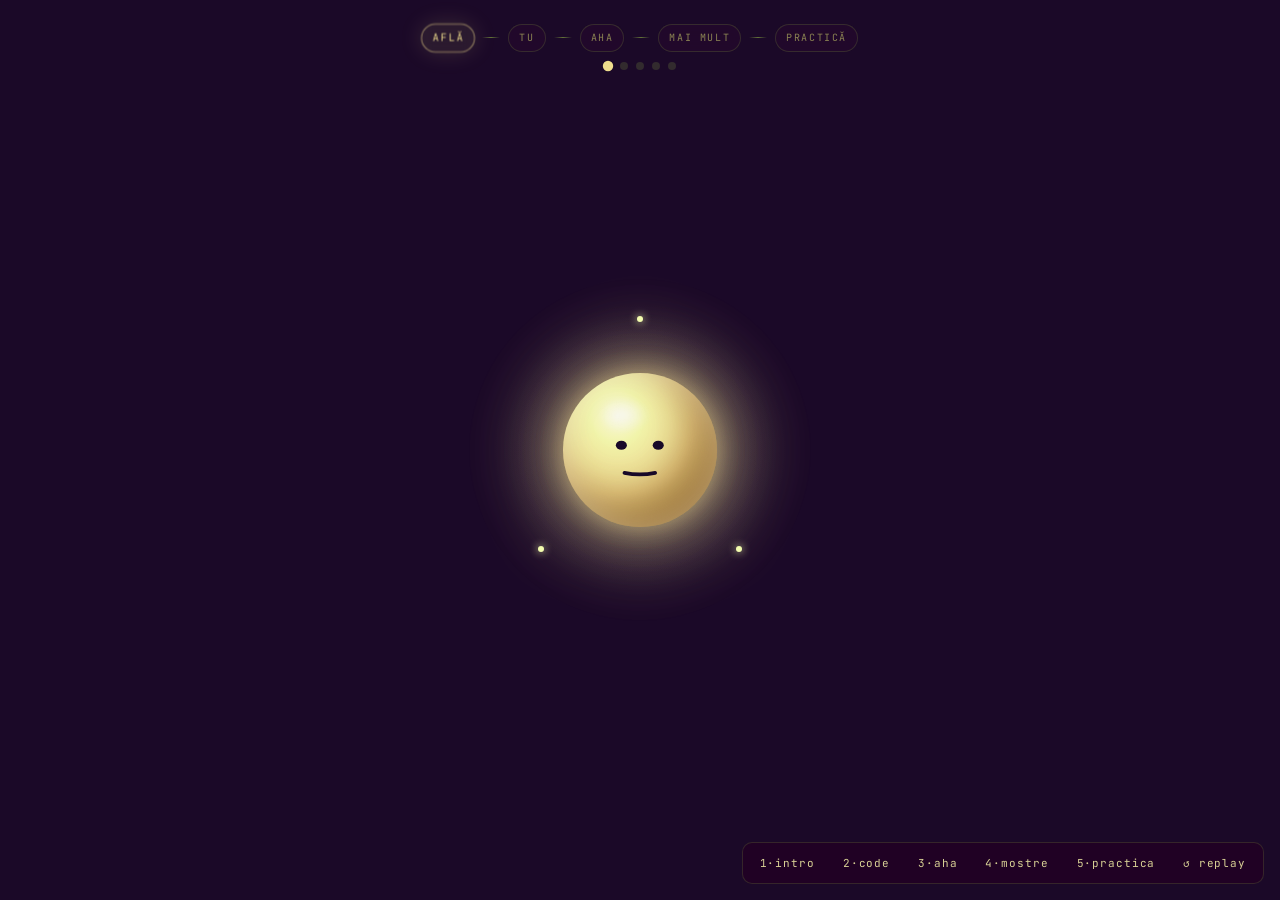
<file: cinema-3d-demo.html>
<!doctype html>
<html lang="ro">
<head>
<meta charset="utf-8" />
<meta name="viewport" content="width=device-width,initial-scale=1,viewport-fit=cover" />
<title>Wispucci — Cinema (magazine spread)</title>

<link rel="preconnect" href="https://fonts.googleapis.com">
<link rel="preconnect" href="https://fonts.gstatic.com" crossorigin>
<link href="https://fonts.googleapis.com/css2?family=Inter:wght@400;500;600;700&family=Instrument+Serif:ital@0;1&family=JetBrains+Mono:wght@400;500&display=swap" rel="stylesheet">
<link rel="stylesheet" href="./style.css?v=28" />

<style>
/* ===========================================================================
   CINEMA DEMO — Magazine spread + GSAP, no right panel.
   Single-column overlay, 5 acts (Află → Tu → Aha → Mai mult → Practică),
   4 spread variants (Cascade / Karaoke / Orbital / Spotlight),
   Pokémon-Go style pre-practica flash deck + score-driven finale.
=========================================================================== */

html, body { height: 100%; }
body {
  margin: 0;
  overflow: hidden;
  background: var(--bg-base, #210124);
  color: var(--text, #F4FDAF);
  font-family: 'Inter', system-ui, sans-serif;
}

/* ─── Orb host — centred, no offset (no right panel anymore) ────── */
.c3d-orb-host {
  position: fixed;
  left: 50%;
  top: 50%;
  width: 320px;
  height: 320px;
  transform: translate(-50%, -50%);
  z-index: 2;
  pointer-events: none;
  display: grid;
  place-items: center;
  transition: transform .6s cubic-bezier(.66,.04,.21,1.06), width .6s ease, height .6s ease;
}
.c3d-orb-host .orb { width: 100%; height: 100%; }

/* In Act 2/4 (stage mode) the orb shrinks + sits to the right of the code stage */
body.layout-stage .c3d-orb-host {
  width: 220px;
  height: 220px;
  transform: translate(-50%, -50%) translate(260px, -10px);
}
@media (max-width: 900px) {
  body.layout-stage .c3d-orb-host {
    width: 140px; height: 140px;
    transform: translate(-50%, -50%) translate(0, -240px);
  }
}

/* Act 5 (Practica) reuses the same stage layout as Act 2 — code-stage
   on the left, orb on the right, answer cards below in .c3d-task.
   No quiz-specific layout class needed. */

/* ─── Orb emotions — SVG attributes are set in JS (setOrbEmotion) ─── */
.orb .mouth        { transition: d .35s ease, stroke-width .25s ease; }
.orb .face-eyes .eye { transition: ry .25s ease, cy .25s ease; }
.orb .cheek        { transition: r .25s ease, opacity .25s ease, fill .25s ease; }
.orb.is-wow .cheek   { opacity: 0.7 !important; fill: rgba(255, 182, 193, 0.5) !important; }
.orb.is-celebrating .cheek { opacity: 0.85 !important; fill: rgba(255, 182, 193, 0.6) !important; }
.orb.is-confused .face-eyes .eye-shine { opacity: 0; }
.orb.is-wow .face-eyes { animation: orbEyeSparkle .9s ease-in-out infinite; }
@keyframes orbEyeSparkle { 0%, 100% { transform: scale(1); } 50% { transform: scale(1.06); } }

/* ─── Act 2/4 code stage (interactive + auto-walkthrough demos) ──── */
.c3d-stage {
  position: fixed;
  left: 50%;
  top: 50%;
  z-index: 4;
  width: min(560px, 88vw);
  /* sit centred with orb to its right */
  transform: translate(-50%, -50%) translate(-180px, -10px);
  background: rgba(33, 1, 36, 0.78);
  border: 1px solid rgba(239, 221, 141, 0.32);
  border-radius: 16px;
  padding: 22px 26px;
  backdrop-filter: blur(10px);
  box-shadow: 0 24px 64px rgba(0, 0, 0, 0.45), 0 0 0 1px rgba(239, 221, 141, 0.04) inset;
  display: flex;
  flex-direction: column;
  gap: 16px;
  opacity: 0;
  visibility: hidden;
  pointer-events: none;
  transition: opacity .55s ease, visibility .55s, transform .55s ease;
}
body.layout-stage .c3d-stage {
  opacity: 1;
  visibility: visible;
  pointer-events: auto;
}
.c3d-stage-caption {
  font-family: 'Instrument Serif', serif;
  font-style: italic;
  font-size: clamp(20px, 2.6vw, 28px);
  color: var(--accent-soft);
  text-align: left;
  line-height: 1.15;
  min-height: 32px;
  transition: opacity .35s ease;
}
.c3d-stage-caption em { color: var(--accent); }
.c3d-stage-code {
  font-family: 'JetBrains Mono', monospace;
  font-size: clamp(18px, 2.1vw, 24px);
  line-height: 1.55;
  color: var(--text);
  background: rgba(20, 0, 22, 0.55);
  border-radius: 10px;
  padding: 16px 20px;
  border-left: 3px solid var(--accent);
  white-space: pre-wrap;
}
.c3d-stage-code .tok-kw  { color: #C792EA; }
.c3d-stage-code .tok-fn  { color: var(--accent); }
.c3d-stage-code .tok-var { color: #F4FDAF; }
.c3d-stage-code .tok-num { color: #F78C6C; }
.c3d-stage-code .stage-n {
  display: inline-block;
  min-width: 1.3ch;
  padding: 0 6px;
  background: rgba(239, 221, 141, 0.16);
  border: 1px solid rgba(239, 221, 141, 0.45);
  border-radius: 5px;
  color: var(--accent);
  text-align: center;
  transition: background .25s ease, transform .25s ease;
}
.c3d-stage-code .stage-n.is-bump { transform: scale(1.18); background: rgba(239, 221, 141, 0.32); }
.c3d-stage-output {
  font-family: 'JetBrains Mono', monospace;
  font-size: clamp(16px, 1.9vw, 20px);
  color: var(--text-2);
  min-height: 96px;
  display: flex;
  flex-direction: column;
  gap: 4px;
}
.c3d-stage-output .out-row {
  opacity: 0;
  transform: translateX(-10px);
  color: var(--accent-soft);
  transition: opacity .28s ease-out, transform .28s ease-out;
}
.c3d-stage-output .out-row.is-shown {
  opacity: 1;
  transform: translateX(0);
}
.c3d-stage-output .out-row.is-empty {
  color: var(--text-3);
  font-style: italic;
  font-family: 'Instrument Serif', serif;
  font-size: 18px;
}
.c3d-stage-hint {
  font-family: 'JetBrains Mono', monospace;
  font-size: 11px;
  letter-spacing: 0.14em;
  color: var(--text-3);
  text-transform: uppercase;
  text-align: center;
  opacity: 0.7;
}

/* In stage mode: hide magazine-spread phrases (caption lives on stage) */
body.layout-stage .c3d-phrases { display: none; }

/* ─── Overlay: single column ──────────────────────────────────── */
.c3d-overlay {
  position: fixed;
  inset: 0;
  z-index: 5;
  pointer-events: none;
  display: grid;
  grid-template-columns: 1fr;
  grid-template-rows: auto 1fr auto;
  gap: 0;
  padding: 24px;
}
.c3d-overlay > * { pointer-events: auto; }

/* ─── Top: act wayfinding bar + progress dots ──────────────────── */
.c3d-top {
  grid-column: 1;
  grid-row: 1;
  display: flex;
  flex-direction: column;
  align-items: center;
  gap: 10px;
  margin-bottom: 8px;
  pointer-events: none;
}
.c3d-actbar {
  display: flex;
  align-items: center;
  justify-content: center;
  gap: 8px;
  pointer-events: none;
}
.c3d-actbar .step {
  font-family: 'JetBrains Mono', monospace;
  font-size: 10px;
  letter-spacing: 0.16em;
  text-transform: uppercase;
  color: var(--text-3);
  padding: 5px 10px;
  border: 1px solid rgba(101, 116, 58, 0.32);
  border-radius: 999px;
  background: rgba(42, 9, 48, 0.45);
  backdrop-filter: blur(6px);
  transition: color .35s ease, border-color .35s ease, background .35s ease, transform .35s ease;
}
.c3d-actbar .step.is-active {
  color: var(--accent);
  border-color: rgba(239, 221, 141, 0.55);
  background: rgba(239, 221, 141, 0.08);
  transform: scale(1.04);
  box-shadow: 0 0 24px rgba(239, 221, 141, 0.16);
}
.c3d-actbar .step.is-done {
  color: var(--text-2);
  border-color: rgba(201, 184, 106, 0.32);
}
.c3d-actbar .sep {
  width: 18px; height: 1px;
  background: linear-gradient(90deg, transparent, var(--line, #65743A), transparent);
}
.c3d-progress {
  display: flex;
  gap: 8px;
  pointer-events: none;
}
.c3d-progress .dot {
  width: 8px; height: 8px;
  border-radius: 50%;
  background: rgba(101, 116, 58, 0.32);
  transition: background .3s ease, transform .3s ease;
}
.c3d-progress .dot.is-active { background: var(--accent); transform: scale(1.3); }
.c3d-progress .dot.is-done { background: var(--accent-deep); }

/* ─── Magazine spread phrase anchors ─────────────────────────────── */
.c3d-phrases {
  grid-column: 1;
  grid-row: 2;
  position: relative;
  pointer-events: none;
}
.c3d-phrase {
  position: absolute;
  font-family: 'Instrument Serif', Georgia, serif;
  font-style: italic;
  font-weight: 400;
  color: var(--text-2);
  letter-spacing: -.01em;
  line-height: 1.05;
  opacity: 0;
  white-space: nowrap;
  max-width: 92vw;
  filter: drop-shadow(0 6px 18px rgba(0, 0, 0, 0.4));
  pointer-events: none;
  transform-origin: center;
}
.c3d-phrase em { color: var(--accent-soft); font-style: italic; }
.c3d-phrase.is-active {
  color: var(--accent-soft);
  text-shadow: 0 0 24px rgba(239, 221, 141, 0.18);
}
.c3d-phrase.is-active::after {
  content: '';
  position: absolute;
  left: 6%; right: 6%;
  bottom: -10px;
  height: 2px;
  background: linear-gradient(90deg, transparent, var(--accent), transparent);
  border-radius: 2px;
  filter: drop-shadow(0 0 6px rgba(239, 221, 141, 0.6));
}
.c3d-phrase.is-dim { color: var(--text-3); opacity: .42 !important; }

/* Anchor positions — used by Cascade variant */
.c3d-phrase[data-anchor="tl"] { top: 4%;    left: 4%;   transform-origin: top left; }
.c3d-phrase[data-anchor="t"]  { top: 6%;    left: 42%;  transform: translateX(-50%); }
.c3d-phrase[data-anchor="c"]  { top: 78%;   left: 42%;  transform: translate(-50%, -50%); text-align: center; }
.c3d-phrase[data-anchor="br"] { bottom: 6%; right: 4%;  transform-origin: bottom right; text-align: right; }
.c3d-phrase[data-anchor="bl"] { bottom: 10%; left: 4%; }
.c3d-phrase[data-anchor="r"]  { top: 50%;   right: 4%;  transform: translateY(-50%); text-align: right; }

/* Per-size variants */
.c3d-phrase.size-xxl { font-size: clamp(80px, 11vw, 180px); }
.c3d-phrase.size-xl { font-size: clamp(56px, 8vw, 120px); }
.c3d-phrase.size-l  { font-size: clamp(36px, 5vw, 72px); }
.c3d-phrase.size-m  { font-size: clamp(24px, 3.4vw, 44px); }
.c3d-phrase.size-s  { font-size: clamp(18px, 2.2vw, 28px); }

/* ─── Spread variants ───────────────────────────────────────────── */
/* Variant B — Karaoke: phrases stack vertically near the TOP, well clear
   of the centred orb. Last one bright, previous ones dim further. */
.c3d-phrases.variant-karaoke .c3d-phrase {
  position: relative;
  display: block;
  text-align: center;
  margin: 6px auto;
  left: auto; right: auto; top: auto; bottom: auto;
  transform: none !important;
  white-space: normal;
  max-width: 70vw;
}
.c3d-phrases.variant-karaoke {
  display: flex;
  flex-direction: column;
  justify-content: flex-start;
  align-items: center;
  padding-top: 12px;
}
.c3d-phrases.variant-karaoke .c3d-phrase.size-l  { font-size: clamp(28px, 4vw, 48px); }
.c3d-phrases.variant-karaoke .c3d-phrase.size-m  { font-size: clamp(20px, 2.6vw, 32px); }
.c3d-phrases.variant-karaoke .c3d-phrase.is-dim { opacity: 0.28 !important; transform: scale(0.85) !important; }
.c3d-phrases.variant-karaoke .c3d-phrase.is-active::after { display: none; }

/* Variant C — Orbital: phrases around the orb at 4 cardinal points. */
.c3d-phrases.variant-orbital .c3d-phrase[data-anchor="tl"],
.c3d-phrases.variant-orbital .c3d-phrase[data-anchor="t"]  { top: 12%; left: 50%; transform: translateX(-50%); text-align: center; }
.c3d-phrases.variant-orbital .c3d-phrase[data-anchor="r"],
.c3d-phrases.variant-orbital .c3d-phrase[data-anchor="br"] { top: 50%; right: 6%; left: auto; bottom: auto; transform: translateY(-50%); text-align: right; }
.c3d-phrases.variant-orbital .c3d-phrase[data-anchor="bl"],
.c3d-phrases.variant-orbital .c3d-phrase[data-anchor="c"]  { bottom: 12%; left: 50%; top: auto; right: auto; transform: translateX(-50%); text-align: center; }
.c3d-phrases.variant-orbital .c3d-phrase[data-anchor="l"]  { top: 50%; left: 6%; right: auto; transform: translateY(-50%); text-align: left; }
.c3d-phrases.variant-orbital .c3d-phrase { white-space: nowrap; }

/* Variant D — Spotlight: latest phrase huge + ~30% from top (clear of
   the orb), older ones shrink to tiny ghosts in the top-left corner. */
.c3d-phrases.variant-spotlight .c3d-phrase {
  top: 26%; left: 50%; right: auto; bottom: auto;
  transform: translate(-50%, -50%);
  text-align: center;
  white-space: normal;
  max-width: 80vw;
}
.c3d-phrases.variant-spotlight .c3d-phrase.is-dim {
  opacity: 0.22 !important;
  transform: translate(-50%, -50%) scale(0.35) !important;
  top: 14%; left: 10%;
}
.c3d-phrases.variant-spotlight .c3d-phrase.is-active::after { display: none; }

/* ─── Center: wayfinding arrow ─────────────────────────────────── */
.c3d-pointer {
  position: fixed;
  z-index: 6;
  pointer-events: none;
  font-family: 'Instrument Serif', Georgia, serif;
  font-style: italic;
  font-size: 22px;
  color: var(--accent);
  opacity: 0;
  filter: drop-shadow(0 0 12px rgba(239, 221, 141, 0.55));
}

/* ─── Bottom: cards/quiz mini area ─────────────────────────────── */
.c3d-task {
  grid-column: 1;
  grid-row: 3;
  display: flex;
  flex-direction: column;
  align-items: center;
  gap: 12px;
  padding-top: 18px;
  min-height: 0;
}
.c3d-task .prompt {
  font-family: 'Instrument Serif', serif;
  font-size: clamp(20px, 2.4vw, 28px);
  color: var(--text);
  opacity: 0;
  text-align: center;
}
.c3d-task .prompt code {
  font-family: 'JetBrains Mono', monospace;
  font-size: 0.85em;
  color: var(--accent);
  background: rgba(239, 221, 141, 0.08);
  padding: 2px 8px;
  border-radius: 6px;
}
.c3d-cards {
  display: flex;
  gap: 8px;
  flex-wrap: wrap;
  justify-content: center;
}
.c3d-card {
  width: 54px;
  height: 72px;
  border-radius: 10px;
  background: linear-gradient(160deg, rgba(52, 15, 60, 0.85), rgba(33, 1, 36, 0.85));
  border: 1px solid rgba(239, 221, 141, 0.25);
  color: var(--accent-soft);
  font-family: 'Instrument Serif', serif;
  font-size: 30px;
  cursor: pointer;
  display: grid;
  place-items: center;
  transition: transform .25s ease, box-shadow .25s ease, border-color .25s ease;
  opacity: 0;
  transform: translateY(20px) scale(.9);
}
.c3d-card:hover {
  transform: translateY(-4px) scale(1.05);
  box-shadow: 0 12px 32px rgba(239, 221, 141, 0.2);
  border-color: var(--accent);
}
.c3d-card.is-correct {
  background: linear-gradient(160deg, rgba(101, 116, 58, 0.4), rgba(239, 221, 141, 0.18));
  border-color: var(--accent);
  pointer-events: none;
  animation: cardCorrect .4s ease;
}
.c3d-card.is-wrong {
  border-color: #d34;
  animation: cardWrong .35s ease;
}
.c3d-card.is-flying {
  pointer-events: none;
}
@keyframes cardCorrect {
  0%   { transform: translateY(-4px) scale(1.05); }
  40%  { transform: translateY(-10px) scale(1.15); box-shadow: 0 16px 40px rgba(239, 221, 141, 0.5); }
  100% { transform: translateY(-4px) scale(1.05); }
}
@keyframes cardWrong {
  0%, 100% { transform: translateY(-4px) scale(1.05); }
  25%      { transform: translateY(-4px) translateX(-6px) scale(1.05); }
  75%      { transform: translateY(-4px) translateX(6px) scale(1.05); }
}

/* ─── Practica answer cards (wide rectangular code answers) ──────── */
.c3d-answers {
  display: flex;
  gap: 10px;
  flex-direction: column;
  align-items: stretch;
  width: min(560px, 88vw);
}
.c3d-answer {
  font-family: 'JetBrains Mono', monospace;
  font-size: clamp(15px, 1.9vw, 18px);
  color: var(--text);
  background: rgba(42, 9, 48, 0.65);
  border: 1px solid rgba(239, 221, 141, 0.22);
  border-radius: 10px;
  padding: 12px 16px;
  cursor: pointer;
  text-align: left;
  opacity: 0;
  transform: translateY(14px);
  transition: transform .2s ease, border-color .2s ease, background .2s ease, box-shadow .2s ease;
}
.c3d-answer:hover {
  transform: translateY(-2px);
  border-color: var(--accent);
  background: rgba(239, 221, 141, 0.08);
}
.c3d-answer.is-correct {
  background: linear-gradient(160deg, rgba(101, 116, 58, 0.4), rgba(239, 221, 141, 0.18));
  border-color: var(--accent);
  box-shadow: 0 0 24px rgba(239, 221, 141, 0.32);
  pointer-events: none;
}
.c3d-answer.is-wrong {
  border-color: #d34;
  animation: cardWrong .35s ease;
}
.c3d-answer.is-disabled { pointer-events: none; opacity: 0.55; }

/* ─── Score star bar ───────────────────────────────────────────── */
.c3d-score {
  display: flex;
  gap: 14px;
  align-items: center;
  font-family: 'JetBrains Mono', monospace;
  font-size: 10px;
  letter-spacing: 0.2em;
  color: var(--text-3);
  text-transform: uppercase;
  margin: 4px 0 8px;
  opacity: 0;
}
.c3d-score .stars { display: flex; gap: 6px; }
.c3d-score .star {
  font-family: 'Instrument Serif', serif;
  font-size: 22px;
  line-height: 1;
  color: rgba(101, 116, 58, 0.4);
  transition: color .35s ease, text-shadow .35s ease, transform .35s ease;
}
.c3d-score .star.is-full { color: var(--accent); text-shadow: 0 0 12px rgba(239, 221, 141, 0.5); }
.c3d-score .star.is-half {
  background: linear-gradient(90deg, var(--accent) 50%, rgba(101, 116, 58, 0.4) 50%);
  -webkit-background-clip: text;
  background-clip: text;
  color: transparent;
}

/* ─── Pre-Practica flash deck (Pokémon-Go style) ───────────────── */
.c3d-flash {
  position: fixed;
  inset: 0;
  z-index: 8;
  display: grid;
  place-items: center;
  background: radial-gradient(ellipse at center, rgba(42, 9, 48, 0.92), rgba(20, 0, 22, 0.96));
  opacity: 0;
  visibility: hidden;
  pointer-events: none;
  transition: opacity .35s ease, visibility .35s;
}
.c3d-flash.is-open { opacity: 1; visibility: visible; pointer-events: auto; }
.c3d-flash-frame {
  position: relative;
  width: min(440px, 86vw);
  height: min(560px, 78vh);
  display: grid;
  place-items: center;
}
.c3d-flash-card {
  position: absolute;
  inset: 0;
  background: linear-gradient(160deg, rgba(60, 18, 70, 0.95), rgba(33, 1, 36, 0.98));
  border: 1px solid rgba(239, 221, 141, 0.32);
  border-radius: 22px;
  padding: 32px 28px;
  box-shadow: 0 36px 80px rgba(0, 0, 0, 0.55), 0 0 0 1px rgba(239, 221, 141, 0.04) inset;
  display: flex;
  flex-direction: column;
  justify-content: space-between;
  align-items: center;
  text-align: center;
  cursor: grab;
  opacity: 0;
  transform: translateY(40px) scale(0.92);
  transition: transform .25s ease;
  touch-action: pan-y;
  user-select: none;
}
.c3d-flash-card.is-active {
  opacity: 1;
  transform: translateY(0) scale(1);
  z-index: 3;
}
.c3d-flash-card.is-next {
  opacity: 0.55;
  transform: translateY(14px) scale(0.96);
  z-index: 2;
}
.c3d-flash-card.is-buried {
  opacity: 0.3;
  transform: translateY(24px) scale(0.93);
  z-index: 1;
}
.c3d-flash-card.is-flown {
  pointer-events: none;
  z-index: 4;
}
.c3d-flash-card .tag {
  font-family: 'JetBrains Mono', monospace;
  font-size: 10px;
  letter-spacing: 0.22em;
  text-transform: uppercase;
  color: var(--accent-deep);
}
.c3d-flash-card .title {
  font-family: 'Instrument Serif', serif;
  font-style: italic;
  font-size: clamp(28px, 5vw, 42px);
  color: var(--accent-soft);
  line-height: 1.15;
}
.c3d-flash-card .title em { color: var(--accent); }
.c3d-flash-card .body {
  font-family: 'Inter', sans-serif;
  font-size: clamp(14px, 1.9vw, 17px);
  color: var(--text-2);
  line-height: 1.5;
  max-width: 320px;
}
.c3d-flash-card .body code {
  font-family: 'JetBrains Mono', monospace;
  background: rgba(239, 221, 141, 0.08);
  color: var(--accent);
  padding: 2px 6px;
  border-radius: 4px;
  font-size: 0.9em;
}
.c3d-flash-card .body .c3d-flash-pre {
  background: rgba(239, 221, 141, 0.06);
  border: 1px solid rgba(239, 221, 141, 0.18);
  border-radius: 8px;
  padding: 12px 14px;
  margin: 0;
  max-width: 360px;
  text-align: left;
  overflow-x: auto;
}
.c3d-flash-card .body .c3d-flash-pre code {
  font-family: 'JetBrains Mono', monospace;
  background: transparent;
  color: var(--text-1);
  padding: 0;
  border-radius: 0;
  font-size: 13px;
  line-height: 1.55;
  white-space: pre;
  display: block;
}
.c3d-flash-card .hint {
  font-family: 'JetBrains Mono', monospace;
  font-size: 10px;
  letter-spacing: 0.18em;
  text-transform: uppercase;
  color: var(--text-3);
}
.c3d-flash-progress {
  position: absolute;
  top: -32px;
  left: 50%;
  transform: translateX(-50%);
  display: flex;
  gap: 6px;
}
.c3d-flash-progress .pip {
  width: 26px; height: 3px;
  background: rgba(101, 116, 58, 0.32);
  border-radius: 2px;
  transition: background .3s ease;
}
.c3d-flash-progress .pip.is-active { background: var(--accent); }
.c3d-flash-progress .pip.is-done   { background: var(--accent-deep); }
.c3d-flash-cta {
  margin-top: 18px;
  display: flex;
  gap: 14px;
  align-items: center;
}
.c3d-flash-cta button {
  font-family: 'JetBrains Mono', monospace;
  font-size: 11px;
  letter-spacing: 0.18em;
  text-transform: uppercase;
  background: rgba(239, 221, 141, 0.06);
  color: var(--accent);
  border: 1px solid rgba(239, 221, 141, 0.32);
  border-radius: 999px;
  padding: 10px 18px;
  cursor: pointer;
  transition: background .2s ease, transform .2s ease;
}
.c3d-flash-cta button:hover { background: rgba(239, 221, 141, 0.12); transform: translateY(-1px); }
.c3d-flash-cta button.primary {
  background: var(--accent);
  color: var(--bg-base);
  border-color: var(--accent);
}
.c3d-flash-cta button.primary:hover { background: var(--accent-soft); }

/* ─── Mostre skip button ──────────────────────────────────────── */
.c3d-skip {
  position: fixed;
  right: 24px;
  bottom: 76px;
  z-index: 6;
  font-family: 'JetBrains Mono', monospace;
  font-size: 11px;
  letter-spacing: 0.16em;
  text-transform: uppercase;
  background: rgba(33, 1, 36, 0.85);
  color: var(--text-2);
  border: 1px solid rgba(101, 116, 58, 0.32);
  border-radius: 999px;
  padding: 8px 14px;
  cursor: pointer;
  opacity: 0;
  visibility: hidden;
  transition: opacity .3s ease, visibility .3s, transform .2s ease, color .2s ease;
}
.c3d-skip.is-shown { opacity: 1; visibility: visible; }
.c3d-skip:hover { color: var(--accent); transform: translateY(-1px); }

/* ─── Dev jump bar (bottom-right, fixed) ───────────────────────── */
.c3d-dev {
  position: fixed;
  right: 16px;
  bottom: 16px;
  z-index: 10;
  display: flex;
  gap: 6px;
  background: rgba(33, 1, 36, 0.85);
  padding: 6px;
  border-radius: 10px;
  border: 1px solid rgba(101, 116, 58, 0.32);
  flex-wrap: wrap;
  max-width: 60vw;
  justify-content: flex-end;
}
.c3d-dev button {
  font-family: 'JetBrains Mono', monospace;
  font-size: 11px;
  letter-spacing: 0.08em;
  background: transparent;
  border: 1px solid transparent;
  color: var(--text-2);
  padding: 6px 10px;
  border-radius: 6px;
  cursor: pointer;
}
.c3d-dev button:hover {
  background: rgba(239, 221, 141, 0.08);
  color: var(--accent-soft);
  border-color: rgba(239, 221, 141, 0.32);
}

/* ─── Aha overlay — sits in the upper-third so the orb keeps visible
     real estate at viewport-center. */
.c3d-aha {
  position: fixed;
  inset: 0;
  z-index: 7;
  display: grid;
  place-items: start center;
  padding-top: 16vh;
  pointer-events: none;
  opacity: 0;
}
.c3d-aha .xp {
  font-family: 'Instrument Serif', serif;
  font-size: clamp(60px, 10vw, 140px);
  font-style: italic;
  color: var(--accent);
  text-shadow: 0 0 60px rgba(239, 221, 141, 0.4);
  line-height: 1;
}
.c3d-aha .lbl {
  position: absolute;
  margin-top: 22vh;
  font-family: 'JetBrains Mono', monospace;
  font-size: 12px;
  letter-spacing: 0.3em;
  color: var(--accent-soft);
  text-transform: uppercase;
}

/* ─── Finale overlay ──────────────────────────────────────────── */
.c3d-finale {
  position: fixed;
  inset: 0;
  z-index: 8;
  display: grid;
  place-items: center;
  background: radial-gradient(ellipse at center, rgba(60, 18, 70, 0.94), rgba(20, 0, 22, 0.98));
  opacity: 0;
  visibility: hidden;
  pointer-events: none;
  transition: opacity .45s ease, visibility .45s;
}
.c3d-finale.is-open { opacity: 1; visibility: visible; pointer-events: auto; }
.c3d-finale-inner {
  text-align: center;
  display: flex;
  flex-direction: column;
  align-items: center;
  gap: 16px;
  max-width: min(540px, 88vw);
}
.c3d-finale .title {
  font-family: 'Instrument Serif', serif;
  font-style: italic;
  font-size: clamp(72px, 14vw, 160px);
  color: var(--accent);
  text-shadow: 0 0 80px rgba(239, 221, 141, 0.45);
  line-height: 1;
}
.c3d-finale .lbl {
  font-family: 'JetBrains Mono', monospace;
  font-size: 12px;
  letter-spacing: 0.34em;
  text-transform: uppercase;
  color: var(--accent-soft);
}
.c3d-finale .body {
  font-family: 'Instrument Serif', serif;
  font-style: italic;
  font-size: clamp(18px, 2.6vw, 28px);
  color: var(--text-2);
  line-height: 1.3;
  margin-top: 8px;
}
.c3d-finale .cta {
  margin-top: 22px;
  display: flex;
  gap: 14px;
}
.c3d-finale button {
  font-family: 'JetBrains Mono', monospace;
  font-size: 11px;
  letter-spacing: 0.2em;
  text-transform: uppercase;
  padding: 12px 22px;
  border-radius: 999px;
  border: 1px solid rgba(239, 221, 141, 0.32);
  background: rgba(239, 221, 141, 0.08);
  color: var(--accent);
  cursor: pointer;
  transition: transform .2s ease, background .2s ease;
}
.c3d-finale button:hover { transform: translateY(-1px); background: rgba(239, 221, 141, 0.14); }
.c3d-finale button.primary {
  background: var(--accent);
  color: var(--bg-base);
  border-color: var(--accent);
}
.c3d-finale button.primary:hover { background: var(--accent-soft); }

/* ─── Glossary footer popover ─────────────────────────────────── */
.c3d-gloss-btn {
  position: fixed;
  left: 18px;
  bottom: 16px;
  z-index: 9;
  font-family: 'JetBrains Mono', monospace;
  font-size: 11px;
  letter-spacing: 0.18em;
  text-transform: uppercase;
  padding: 8px 14px;
  border-radius: 999px;
  border: 1px solid rgba(101, 116, 58, 0.32);
  background: rgba(33, 1, 36, 0.85);
  color: var(--text-2);
  cursor: pointer;
  opacity: 0;
  visibility: hidden;
  transition: opacity .3s ease, visibility .3s, color .2s ease;
}
.c3d-gloss-btn.is-shown { opacity: 1; visibility: visible; }
.c3d-gloss-btn:hover { color: var(--accent); }
.c3d-gloss-pop {
  position: fixed;
  left: 18px;
  bottom: 60px;
  z-index: 9;
  width: min(320px, 80vw);
  background: rgba(33, 1, 36, 0.95);
  border: 1px solid rgba(101, 116, 58, 0.42);
  border-radius: 14px;
  padding: 16px 18px 18px;
  backdrop-filter: blur(8px);
  opacity: 0;
  visibility: hidden;
  transform: translateY(8px);
  transition: opacity .25s ease, visibility .25s, transform .25s ease;
  box-shadow: 0 24px 64px rgba(0, 0, 0, 0.45);
}
.c3d-gloss-pop.is-open { opacity: 1; visibility: visible; transform: translateY(0); }
.c3d-gloss-pop h4 {
  font-family: 'JetBrains Mono', monospace;
  font-size: 10px;
  letter-spacing: 0.22em;
  text-transform: uppercase;
  color: var(--accent-deep);
  margin: 0 0 10px;
  padding-bottom: 6px;
  border-bottom: 1px solid rgba(101, 116, 58, 0.28);
}
.c3d-gloss-pop ul { list-style: none; margin: 0; padding: 0; display: flex; flex-direction: column; gap: 8px; }
.c3d-gloss-pop li {
  font-family: 'JetBrains Mono', monospace;
  font-size: 12px;
  color: var(--text-2);
  line-height: 1.45;
}
.c3d-gloss-pop li b { color: var(--accent); font-weight: 600; margin-right: 8px; }

/* ─── Mobile: stack everything ────────────────────────────────── */
@media (max-width: 768px) {
  .c3d-overlay {
    grid-template-columns: 1fr;
    grid-template-rows: auto 1fr auto;
    padding: 14px;
  }
  .c3d-phrase[data-anchor="tl"] { top: 8%; left: 6%; }
  .c3d-phrase[data-anchor="c"]  { top: 38%; }
  .c3d-phrase[data-anchor="br"] { bottom: 22vh; right: 6%; }
  .c3d-phrase.size-xl { font-size: clamp(42px, 12vw, 64px); }
  .c3d-phrase.size-xxl { font-size: clamp(56px, 16vw, 96px); }
  .c3d-phrase.size-l  { font-size: clamp(28px, 8vw, 44px); }
  .c3d-card { width: 44px; height: 60px; font-size: 24px; }
  .c3d-actbar .step { padding: 4px 7px; font-size: 9px; letter-spacing: 0.12em; }
  .c3d-actbar .sep { width: 10px; }
  .c3d-dev { max-width: 92vw; }
}

/* ─── Embed mode (when this demo is loaded inside the Wispucci app
   as the lesson view) ────────────────────────────────────────────── */
html.c3d-embed .c3d-dev,
html.c3d-embed .c3d-meta,
html.c3d-embed .c3d-badge { display: none !important; }
html.c3d-embed body {
  background: transparent;
}
</style>
</head>
<body>

<!-- Orb (SVG/CSS, design-system .orb) -->
<div class="c3d-orb-host" id="orbHost">
  <div class="orb" id="theOrb">
    <div class="orb-glow"></div>
    <div class="orb-halo halo-1"></div>
    <div class="orb-halo halo-2"></div>
    <div class="orb-halo halo-3"></div>
    <div class="orb-core">
      <div class="orb-shine"></div>
      <svg class="orb-face" viewBox="0 0 100 100" preserveAspectRatio="xMidYMid meet" aria-hidden="true">
        <g class="face-eyes">
          <ellipse class="eye eye-l" cx="38" cy="50" rx="3.6" ry="5.4"/>
          <ellipse class="eye eye-r" cx="62" cy="50" rx="3.6" ry="5.4"/>
          <circle class="eye-shine eye-shine-l" cx="39.5" cy="48" r="1.2"/>
          <circle class="eye-shine eye-shine-r" cx="63.5" cy="48" r="1.2"/>
        </g>
        <path class="mouth" d="M 40 65 Q 50 67 60 65" fill="none" stroke-linecap="round"/>
        <g class="cheeks">
          <circle class="cheek cheek-l" cx="30" cy="60" r="3"/>
          <circle class="cheek cheek-r" cx="70" cy="60" r="3"/>
        </g>
      </svg>
    </div>
    <div class="orb-orbit"><span class="orbit-dot"></span><span class="orbit-dot"></span><span class="orbit-dot"></span></div>
    <div class="orb-shimmer"></div>
  </div>
</div>

<!-- Code stage — used in Act 2 (interactive) and Act 4 (auto-walkthrough) -->
<div class="c3d-stage" id="codeStage" aria-hidden="true">
  <div class="c3d-stage-caption" id="stageCaption">Atinge un <em>număr</em> &mdash; vezi cum se mişcă <em>range(N)</em></div>
  <div class="c3d-stage-code" id="stageCode">
    <span class="tok-kw">for</span> <span class="tok-var">i</span> <span class="tok-kw">in</span> <span class="tok-fn">range</span>(<span class="stage-n" id="stageN">5</span>):<br>
        <span class="tok-fn">print</span>(<span class="tok-var">i</span>)
  </div>
  <div class="c3d-stage-output" id="stageOutput"></div>
  <div class="c3d-stage-hint" id="stageHint">↓ alege N</div>
</div>

<!-- DOM overlay: top bar + magazine spread phrases + bottom task area -->
<div class="c3d-overlay">

  <!-- Top: act wayfinding bar + progress dots -->
  <div class="c3d-top">
    <div class="c3d-actbar" id="actbar">
      <span class="step" data-act="1">AFLĂ</span>
      <span class="sep"></span>
      <span class="step" data-act="2">TU</span>
      <span class="sep"></span>
      <span class="step" data-act="3">AHA</span>
      <span class="sep"></span>
      <span class="step" data-act="4">MAI MULT</span>
      <span class="sep"></span>
      <span class="step" data-act="5">PRACTICĂ</span>
    </div>
    <div class="c3d-progress" id="progress">
      <span class="dot" data-act="1"></span>
      <span class="dot" data-act="2"></span>
      <span class="dot" data-act="3"></span>
      <span class="dot" data-act="4"></span>
      <span class="dot" data-act="5"></span>
    </div>
  </div>

  <!-- Phrases (magazine spread anchors) -->
  <div class="c3d-phrases variant-cascade" id="phrases"></div>

  <!-- Task area: cards / quiz appears here in Act 2 + Act 5 -->
  <div class="c3d-task" id="taskArea">
    <div class="c3d-score" id="scoreBar" aria-hidden="true">
      <span>Practică</span>
      <span class="stars" id="scoreStars"></span>
    </div>
    <div class="prompt" id="taskPrompt"></div>
    <div class="c3d-cards" id="cardsGrid"></div>
    <div class="c3d-answers" id="answersGrid"></div>
  </div>

</div>

<!-- Wayfinding pointer (animated arrow that appears before tasks) -->
<div class="c3d-pointer" id="pointer">↓ tap aici</div>

<!-- Aha overlay -->
<div class="c3d-aha" id="ahaOverlay">
  <span class="xp">+12 <em>XP</em></span>
  <span class="lbl">aha · loop unlocked</span>
</div>

<!-- Pre-Practica flash deck (Pokémon-Go style) -->
<div class="c3d-flash" id="flashDeck" aria-hidden="true">
  <div class="c3d-flash-frame">
    <div class="c3d-flash-progress" id="flashPips"></div>
    <!-- cards inserted by JS -->
  </div>
  <div class="c3d-flash-cta">
    <button id="flashSkip">săr peste</button>
    <button id="flashNext" class="primary">următor →</button>
  </div>
</div>

<!-- Finale overlay (score-driven) -->
<div class="c3d-finale" id="finaleOverlay" aria-hidden="true">
  <div class="c3d-finale-inner">
    <div class="lbl" id="finaleLbl">scor</div>
    <div class="title" id="finaleTitle">Maestru</div>
    <div class="body" id="finaleBody"></div>
    <div class="cta">
      <button id="finaleAgain">↺ încă o dată</button>
      <button id="finaleClose" class="primary">gata</button>
    </div>
  </div>
</div>

<!-- Mostre skip button (Act 4 only) -->
<button class="c3d-skip" id="mostreSkip" type="button">→ săr peste</button>

<!-- Glossary footer popover -->
<button class="c3d-gloss-btn" id="glossBtn" type="button">📖 termeni</button>
<div class="c3d-gloss-pop" id="glossPop" aria-hidden="true">
  <h4>Glosar · Loops</h4>
  <ul id="glossList"></ul>
</div>

<!-- Dev jump bar -->
<div class="c3d-dev">
  <button data-jump="1">1·intro</button>
  <button data-jump="2">2·code</button>
  <button data-jump="3">3·aha</button>
  <button data-jump="4">4·mostre</button>
  <button data-jump="5">5·practica</button>
  <button id="replay">↺ replay</button>
</div>

<!-- GSAP (same version as index.html) -->
<script src="https://cdn.jsdelivr.net/npm/gsap@3.12.5/dist/gsap.min.js"></script>

<script>
/* ===========================================================================
   CINEMA DEMO — Magazine spread + GSAP (no 3D)
   ─────────────────────────────────────────────────────────────────────────
   Stack:
     • GSAP        — phrase entries, ui state
     • Vanilla DOM — magazine-spread overlay (no React, no Three.js)
     • Wispucci .orb (SVG/CSS, design system) as the centred character
   Theme: Python Loops / for i in range(N): print(i)
   Acts:
     1. Află       — intro magazine spread (Cascade)
     2. Tu         — interactive: tap N, watch range(N)
     3. Aha        — reflective spread (Cascade) + +XP overlay
     4. Mai mult   — 3-example auto-walkthrough (Orbital spread)
     5. Practică   — Pokémon-Go flash deck → 4 MC questions (Karaoke spread)
        → Finale (Spotlight) keyed to score
=========================================================================== */

const $ = (id) => document.getElementById(id);
const sleep = (ms) => new Promise(r => setTimeout(r, ms));

// ─────────────────────────────────────────────────────────────────────
// 1.  Orb host references + state CSS toggle
// ─────────────────────────────────────────────────────────────────────
const orbHost = $('orbHost');
const theOrb  = $('theOrb');

function setOrbState(state) {
  ['is-thinking', 'is-speaking', 'is-listening', 'is-celebrating'].forEach((c) => theOrb.classList.remove(c));
  theOrb.classList.add('is-' + state);
}
setOrbState('thinking');

const ORB_EMOTIONS = {
  neutral:     { mouth: 'M 40 65 Q 50 67 60 65',  mouthW: 3,   eyeRy: 5.4, cheekR: 3 },
  confused:    { mouth: 'M 42 66 Q 50 63 58 66',  mouthW: 3,   eyeRy: 3.2, cheekR: 3 },
  counting:    { mouth: 'M 42 64 Q 50 71 58 64',  mouthW: 3.4, eyeRy: 5.4, cheekR: 3.6 },
  wow:         { mouth: 'M 36 62 Q 50 80 64 62',  mouthW: 4,   eyeRy: 6.6, cheekR: 5.5 },
  celebrating: { mouth: 'M 34 60 Q 50 84 66 60',  mouthW: 4.2, eyeRy: 6.8, cheekR: 6 }
};
function setOrbEmotion(emotion) {
  ['is-confused', 'is-counting', 'is-wow', 'is-celebrating'].forEach((c) => theOrb.classList.remove(c));
  if (emotion && emotion !== 'neutral') theOrb.classList.add('is-' + emotion);
  const cfg = ORB_EMOTIONS[emotion] || ORB_EMOTIONS.neutral;
  const mouth = theOrb.querySelector('.mouth');
  if (mouth) {
    mouth.setAttribute('d', cfg.mouth);
    mouth.setAttribute('stroke-width', cfg.mouthW);
  }
  theOrb.querySelectorAll('.face-eyes .eye').forEach((e) => e.setAttribute('ry', cfg.eyeRy));
  theOrb.querySelectorAll('.cheek').forEach((c) => c.setAttribute('r', cfg.cheekR));
}

// ─────────────────────────────────────────────────────────────────────
// 2.  Layout mode (spread = magazine, stage = focused code panel)
// ─────────────────────────────────────────────────────────────────────
function setLayoutMode(mode) {
  document.body.classList.toggle('layout-stage',  mode === 'stage');
  document.body.classList.toggle('layout-spread', mode === 'spread');
}
setLayoutMode('spread');

// ─────────────────────────────────────────────────────────────────────
// 3.  Audio feedback ticks (tiny, optional, web-audio synthesised)
// ─────────────────────────────────────────────────────────────────────
let audioCtx = null;
function tone(freq, dur = 0.08, type = 'sine', gain = 0.04) {
  try {
    if (!audioCtx) audioCtx = new (window.AudioContext || window.webkitAudioContext)();
    if (audioCtx.state === 'suspended') audioCtx.resume();
    const t = audioCtx.currentTime;
    const o = audioCtx.createOscillator();
    const g = audioCtx.createGain();
    o.type = type;
    o.frequency.setValueAtTime(freq, t);
    g.gain.setValueAtTime(0, t);
    g.gain.linearRampToValueAtTime(gain, t + 0.01);
    g.gain.exponentialRampToValueAtTime(0.0001, t + dur);
    o.connect(g).connect(audioCtx.destination);
    o.start(t);
    o.stop(t + dur + 0.02);
  } catch (_) { /* audio is optional */ }
}
function clickTick()  { tone(880, 0.06, 'sine', 0.03); }
function rightTick()  { tone(660, 0.07, 'triangle', 0.05); setTimeout(() => tone(990, 0.09, 'triangle', 0.05), 70); }
function wrongTick()  { tone(220, 0.16, 'sawtooth', 0.04); }
function starTick()   { tone(1320, 0.12, 'triangle', 0.06); }

// ─────────────────────────────────────────────────────────────────────
// 4.  Magazine-spread phrase system (variant-aware).
// ─────────────────────────────────────────────────────────────────────
const phrasesHost = $('phrases');
const livePhrases = [];

function setSpreadVariant(name) {
  // name ∈ 'cascade' | 'karaoke' | 'orbital' | 'spotlight'
  phrasesHost.classList.remove('variant-cascade', 'variant-karaoke', 'variant-orbital', 'variant-spotlight');
  phrasesHost.classList.add('variant-' + name);
  phrasesHost.dataset.variant = name;
}

function currentVariant() { return phrasesHost.dataset.variant || 'cascade'; }

function addPhrase({ html, anchor = 'c', size = 'l', tilt = 0, hold = 0 }) {
  // Dim older phrases. Only the freshest stays `is-active`.
  livePhrases.forEach((p) => {
    p.el.classList.add('is-dim');
    p.el.classList.remove('is-active');
  });

  const el = document.createElement('div');
  el.className = `c3d-phrase size-${size} is-active`;
  el.dataset.anchor = anchor;
  el.innerHTML = html;
  phrasesHost.appendChild(el);

  const variant = currentVariant();
  let from = { opacity: 0, scale: 0.92, duration: 0.7, ease: 'expo.out' };

  if (variant === 'cascade') {
    const entryFrom = {
      tl: { x: -120, y: -60, rotate: -8 },
      t:  { x: 0,    y: -80, rotate: 0 },
      c:  { x: 0,    y: 30,  rotate: 0 },
      br: { x: 120,  y: 80,  rotate: 6 },
      bl: { x: -120, y: 80,  rotate: -6 },
      r:  { x: 120,  y: 0,   rotate: 4 }
    }[anchor] || { x: 0, y: 30, rotate: 0 };
    gsap.fromTo(el,
      { opacity: 0, x: entryFrom.x, y: entryFrom.y, rotate: entryFrom.rotate + tilt, scale: 0.92 },
      { opacity: 1, x: 0, y: 0, rotate: tilt, scale: 1, duration: 0.7, ease: 'expo.out' }
    );
  } else if (variant === 'karaoke') {
    gsap.fromTo(el,
      { opacity: 0, y: 60, scale: 0.85 },
      { opacity: 1, y: 0, scale: 1, duration: 0.55, ease: 'expo.out' }
    );
    // Tighten dim items further so latest pops.
    livePhrases.forEach((p) => {
      if (p.el === el) return;
      gsap.to(p.el, { scale: 0.78, opacity: 0.25, duration: 0.35, ease: 'power2.out' });
    });
  } else if (variant === 'orbital') {
    const cardinal = {
      tl: { from: { x: 0, y: -120, rotate: -8 }, to: { rotate: 0 } },
      t:  { from: { x: 0, y: -120, rotate: 0 },  to: { rotate: 0 } },
      r:  { from: { x: 160, y: 0, rotate: 6 },   to: { rotate: 0 } },
      br: { from: { x: 160, y: 0, rotate: 6 },   to: { rotate: 0 } },
      c:  { from: { x: 0, y: 120, rotate: 0 },   to: { rotate: 0 } },
      bl: { from: { x: -160, y: 0, rotate: -6 }, to: { rotate: 0 } },
      l:  { from: { x: -160, y: 0, rotate: -6 }, to: { rotate: 0 } }
    }[anchor] || { from: { x: 0, y: 80, rotate: 0 }, to: { rotate: 0 } };
    gsap.fromTo(el,
      { opacity: 0, x: cardinal.from.x, y: cardinal.from.y, rotate: cardinal.from.rotate, scale: 0.6 },
      { opacity: 1, x: 0, y: 0, rotate: tilt, scale: 1, duration: 0.65, ease: 'back.out(1.4)' }
    );
    // Micro orb rotation toward the phrase — apply to the inner .orb, NOT
    // orbHost (orbHost's transform is owned by body.layout-* CSS rules).
    const rot = { tl: -6, t: 0, r: 8, br: 6, c: 0, bl: -6, l: -8 }[anchor] ?? 0;
    gsap.to(theOrb, { rotation: rot, duration: 0.5, ease: 'power2.out', overwrite: 'auto' });
    setTimeout(() => gsap.to(theOrb, { rotation: 0, duration: 0.6, ease: 'power2.inOut' }), 900);
  } else if (variant === 'spotlight') {
    gsap.fromTo(el,
      { opacity: 0, scale: 0.4, filter: 'blur(8px)' },
      { opacity: 1, scale: 1, filter: 'blur(0px)', duration: 0.6, ease: 'expo.out' }
    );
  }

  const handle = { el, anchor, hold };
  livePhrases.push(handle);
  return handle;
}

function clearPhrases() {
  const els = livePhrases.map((p) => p.el);
  livePhrases.length = 0;
  if (!els.length) return Promise.resolve();
  return new Promise((resolve) => {
    gsap.to(els, {
      opacity: 0,
      scale: 0.6,
      y: '+=20',
      stagger: 0.05,
      duration: 0.4,
      ease: 'power2.in',
      onComplete: () => {
        els.forEach((el) => el.remove());
        resolve();
      }
    });
  });
}

// ─────────────────────────────────────────────────────────────────────
// 5.  Top bar — 5 acts + progress dots.
// ─────────────────────────────────────────────────────────────────────
const progressDots = document.querySelectorAll('#progress .dot');
const actSteps = document.querySelectorAll('#actbar .step');

function setAct(act) {
  actSteps.forEach((s) => {
    const v = +s.dataset.act;
    s.classList.toggle('is-active', v === act);
    s.classList.toggle('is-done',   v < act);
  });
  progressDots.forEach((d) => {
    const v = +d.dataset.act;
    d.classList.toggle('is-active', v === act);
    d.classList.toggle('is-done',   v < act);
  });
}

// ─────────────────────────────────────────────────────────────────────
// 6.  Wayfinding pointer (animated arrow before tasks).
// ─────────────────────────────────────────────────────────────────────
const pointer = $('pointer');
function showPointer(target, label = '↓ tap aici') {
  pointer.textContent = label;
  const r = target.getBoundingClientRect();
  pointer.style.left = (r.left + r.width / 2 - 50) + 'px';
  pointer.style.top  = (r.top - 38) + 'px';
  gsap.fromTo(pointer,
    { opacity: 0, y: 10 },
    { opacity: 1, y: 0, duration: 0.45, ease: 'expo.out' }
  );
  gsap.to(pointer, { y: '-=8', duration: 0.6, yoyo: true, repeat: -1, ease: 'sine.inOut' });
}
function hidePointer() {
  gsap.killTweensOf(pointer);
  gsap.to(pointer, { opacity: 0, duration: 0.25 });
}

// ─────────────────────────────────────────────────────────────────────
// 7.  Code stage — used by Act 2 (interactive) + Act 4 (auto demos).
// ─────────────────────────────────────────────────────────────────────
const taskArea   = $('taskArea');
const taskPrompt = $('taskPrompt');
const cardsGrid  = $('cardsGrid');
const answersGrid = $('answersGrid');
const scoreBar   = $('scoreBar');
const scoreStars = $('scoreStars');
const stageCaption = $('stageCaption');
const stageCode    = $('stageCode');
const stageN       = $('stageN');
const stageOutput  = $('stageOutput');
const stageHint    = $('stageHint');

function setStageCaption(html) {
  gsap.to(stageCaption, {
    opacity: 0, duration: 0.18, ease: 'power2.in',
    onComplete: () => {
      stageCaption.innerHTML = html;
      gsap.fromTo(stageCaption, { opacity: 0, y: 6 }, { opacity: 1, y: 0, duration: 0.32, ease: 'power2.out' });
    }
  });
}

function setStageN(n) {
  if (!stageN) return;
  stageN.textContent = n;
  stageN.classList.add('is-bump');
  setTimeout(() => stageN.classList.remove('is-bump'), 280);
}

function setStageCodeHTML(html) {
  stageCode.innerHTML = html;
}

let iterToken = 0;
function clearStageOutput() {
  stageOutput.innerHTML = '';
}

// Render a sequence of integers as print-out rows. Returns when done.
async function emitPrintRows(values, delay = 320) {
  const myToken = ++iterToken;
  clearStageOutput();
  if (!values.length) {
    const empty = document.createElement('div');
    empty.className = 'out-row is-empty';
    empty.textContent = '(nimic — range gol)';
    stageOutput.appendChild(empty);
    void empty.offsetWidth;
    empty.classList.add('is-shown');
    return;
  }
  for (const v of values) {
    if (iterToken !== myToken) return;
    const row = document.createElement('div');
    row.className = 'out-row';
    row.textContent = '> ' + v;
    stageOutput.appendChild(row);
    void row.offsetWidth;
    row.classList.add('is-shown');
    gsap.fromTo(theOrb, { scale: 1 }, { scale: 1.05, duration: 0.12, yoyo: true, repeat: 1, ease: 'sine.inOut' });
    await sleep(delay);
  }
}

// Act 2 specific: render the simple `for i in range(N): print(i)` template.
function renderActTwoStageCode() {
  setStageCodeHTML(
    '<span class="tok-kw">for</span> <span class="tok-var">i</span> <span class="tok-kw">in</span> ' +
    '<span class="tok-fn">range</span>(<span class="stage-n" id="stageN">5</span>):<br>' +
    '    <span class="tok-fn">print</span>(<span class="tok-var">i</span>)'
  );
}

// Iterate over 0..n-1 with the Act 2 single-N template.
async function runActTwoIteration(n) {
  const myToken = ++iterToken;
  // re-grab #stageN since renderActTwoStageCode replaces the element.
  const nEl = document.getElementById('stageN');
  if (nEl) { nEl.textContent = n; nEl.classList.add('is-bump'); setTimeout(() => nEl.classList.remove('is-bump'), 280); }
  clearStageOutput();

  if (n === 0) {
    setOrbEmotion('confused');
    const empty = document.createElement('div');
    empty.className = 'out-row is-empty';
    empty.textContent = '(nimic — range(0) e gol)';
    stageOutput.appendChild(empty);
    void empty.offsetWidth;
    empty.classList.add('is-shown');
    await sleep(1100);
    if (iterToken !== myToken) return;
    setOrbEmotion('neutral');
    return;
  }

  setOrbEmotion('counting');
  for (let i = 0; i < n; i++) {
    if (iterToken !== myToken) return;
    const row = document.createElement('div');
    row.className = 'out-row';
    row.textContent = '> ' + i;
    stageOutput.appendChild(row);
    void row.offsetWidth;
    row.classList.add('is-shown');
    gsap.fromTo(theOrb, { scale: 1 }, { scale: 1.05, duration: 0.12, yoyo: true, repeat: 1, ease: 'sine.inOut' });
    await sleep(360);
  }
  if (iterToken !== myToken) return;
  if (n >= 5)      setOrbEmotion('wow');
  else             setOrbEmotion('counting');
}

const captionForN = {
  0: '<em>0</em> &mdash; nimic. <em>range(0)</em> e gol.',
  1: '<em>1</em> &mdash; o singură iterație.',
  2: '<em>2</em> iterații: <em>0, 1</em>',
  3: '<em>3</em> iterații. Vezi pattern-ul?',
  4: '<em>4</em> iterații.',
  5: '<em>5</em> &mdash; asta e <em>range(5)</em>.',
  6: '<em>6</em> &mdash; șase. Tot pornește de la 0.',
  7: '<em>7</em> &mdash; șapte! <em>Wow.</em>'
};

function runExperiment() {
  return new Promise((resolve) => {
    cardsGrid.innerHTML = '';
    answersGrid.innerHTML = '';
    taskPrompt.innerHTML = '';
    let taps = 0;
    let hitFive = false;
    const numbers = [0, 1, 2, 3, 4, 5, 6, 7];

    const cardEls = numbers.map((n) => {
      const b = document.createElement('button');
      b.type = 'button';
      b.className = 'c3d-card';
      b.textContent = n;
      cardsGrid.appendChild(b);
      b.addEventListener('click', async () => {
        taps++;
        clickTick();
        hidePointer();
        b.classList.add('is-correct');
        setTimeout(() => b.classList.remove('is-correct'), 700);

        setStageCaption(captionForN[n] ?? ('range(' + n + ')'));
        await runActTwoIteration(n);

        if (n === 5 && !hitFive) {
          hitFive = true;
          stageHint.textContent = '↑ asta e!';
          setTimeout(() => resolve({ perfect: true, taps }), 800);
        } else if (taps >= 5 && !hitFive) {
          showPointer(cardEls[5], '↓ încearcă 5');
        }
      });
      return b;
    });

    gsap.fromTo(cardEls,
      { opacity: 0, y: 26, scale: 0.85 },
      { opacity: 1, y: 0, scale: 1, duration: 0.5, ease: 'back.out(1.7)', stagger: 0.05, delay: 0.2 }
    );

    setTimeout(() => {
      if (taps === 0) showPointer(cardEls[3], '↓ atinge');
    }, 3500);
  });
}

function hideExperiment() {
  const cards = Array.from(cardsGrid.children);
  return new Promise((resolve) => {
    if (!cards.length) { resolve(); return; }
    gsap.to(cards, {
      opacity: 0, y: -20, duration: 0.3, ease: 'power2.in', stagger: 0.025,
      onComplete: () => {
        cardsGrid.innerHTML = '';
        resolve();
      }
    });
  });
}

// ─────────────────────────────────────────────────────────────────────
// 8.  Aha overlay.
// ─────────────────────────────────────────────────────────────────────
const ahaOverlay = $('ahaOverlay');
function showAha() {
  gsap.fromTo(ahaOverlay,
    { opacity: 0 },
    { opacity: 1, duration: 0.45, ease: 'power2.out' }
  );
  gsap.fromTo(ahaOverlay.querySelector('.xp'),
    { scale: 0.4, y: 30 },
    { scale: 1, y: 0, duration: 0.85, ease: 'elastic.out(1, 0.55)' }
  );
}
function hideAha() {
  gsap.to(ahaOverlay, { opacity: 0, duration: 0.45 });
}

// ─────────────────────────────────────────────────────────────────────
// 9.  Act 4 — Mostre (auto-walkthrough of 3 range examples).
// ─────────────────────────────────────────────────────────────────────
const mostreSkip = $('mostreSkip');
let mostreSkipFlag = false;

let MOSTRE = [
  {
    codeHTML:
      '<span class="tok-kw">for</span> <span class="tok-var">i</span> <span class="tok-kw">in</span> ' +
      '<span class="tok-fn">range</span>(<span class="tok-num">3</span>):<br>' +
      '    <span class="tok-fn">print</span>(<span class="tok-var">i</span>)',
    caption: 'Bază: <em>range(3)</em> = <em>0, 1, 2</em>. Tot pana la N-1.',
    values: [0, 1, 2],
    emotion: 'counting'
  },
  {
    codeHTML:
      '<span class="tok-kw">for</span> <span class="tok-var">i</span> <span class="tok-kw">in</span> ' +
      '<span class="tok-fn">range</span>(<span class="tok-num">2</span>, <span class="tok-num">6</span>):<br>' +
      '    <span class="tok-fn">print</span>(<span class="tok-var">i</span>)',
    caption: 'Două argumente: <em>start</em>, <em>stop</em>. Începe de la 2.',
    values: [2, 3, 4, 5],
    emotion: 'counting'
  },
  {
    codeHTML:
      '<span class="tok-kw">for</span> <span class="tok-var">i</span> <span class="tok-kw">in</span> ' +
      '<span class="tok-fn">range</span>(<span class="tok-num">0</span>, <span class="tok-num">10</span>, <span class="tok-num">2</span>):<br>' +
      '    <span class="tok-fn">print</span>(<span class="tok-var">i</span>)',
    caption: 'Trei argumente: <em>step</em> = 2. Sare câte 2.',
    values: [0, 2, 4, 6, 8],
    emotion: 'wow'
  }
];

function showMostreSkip(handler) {
  mostreSkip.classList.add('is-shown');
  mostreSkip.onclick = handler;
}
function hideMostreSkip() {
  mostreSkip.classList.remove('is-shown');
  mostreSkip.onclick = null;
}

async function runMostre() {
  mostreSkipFlag = false;
  const skipPromise = new Promise((resolve) => {
    showMostreSkip(() => { mostreSkipFlag = true; resolve('skip'); });
  });
  const advance = async () => {
    if (mostreSkipFlag) return;
    setStageCaption('Ai văzut? <em>Tot</em> pana la <em>N-1</em>, niciodată pana la N.');
    await sleep(500);
  };

  setLayoutMode('stage');
  setSpreadVariant('orbital');
  setOrbState('speaking');
  setOrbEmotion('neutral');
  await sleep(300);

  // Orbital intro phrase
  addPhrase({ html: '<em>Mostre.</em>', anchor: 't', size: 'l' });
  await sleep(900);
  if (mostreSkipFlag) { hideMostreSkip(); return; }

  for (let idx = 0; idx < MOSTRE.length; idx++) {
    if (mostreSkipFlag) break;
    const m = MOSTRE[idx];
    setStageCodeHTML(m.codeHTML);
    setStageCaption(m.caption);
    clearStageOutput();
    await sleep(450);
    if (mostreSkipFlag) break;
    setOrbEmotion(m.emotion);
    await emitPrintRows(m.values, 320);
    if (mostreSkipFlag) break;
    // Orbital comment phrase
    if (idx === 0) addPhrase({ html: '<em>0</em>-indexed.', anchor: 'r', size: 'm' });
    if (idx === 1) addPhrase({ html: 'start <em>inclus</em>, stop <em>exclus</em>.', anchor: 'l', size: 'm' });
    if (idx === 2) addPhrase({ html: '<em>step</em> = pas.', anchor: 'c', size: 'm' });
    // Hold ~6s with skip option
    const hold = sleep(6000);
    const winner = await Promise.race([hold, skipPromise]);
    if (winner === 'skip') break;
  }

  hideMostreSkip();
  await clearPhrases();
  setOrbEmotion('neutral');
  setOrbState('thinking');
  // brief outro line on stage
  setStageCaption('Trei feluri de a folosi <em>range</em>. Acum &mdash; tu.');
  await sleep(1100);
}

// ─────────────────────────────────────────────────────────────────────
// 10. Flash deck (Pokémon-Go style swipeable recap before Practica).
// ─────────────────────────────────────────────────────────────────────
const flashDeck = $('flashDeck');
const flashPips = $('flashPips');
const flashFrame = flashDeck.querySelector('.c3d-flash-frame');
const flashNextBtn = $('flashNext');
const flashSkipBtn = $('flashSkip');

let FLASH_CARDS = [
  {
    tag: 'Regula 1',
    title: '<em>range(N)</em> nu include N.',
    body: 'Te oprești <em>înainte</em> de N. <code>range(5)</code> → <code>0, 1, 2, 3, 4</code>.',
    hint: 'glisează →'
  },
  {
    tag: 'Regula 2',
    title: 'Începe de la <em>0</em>.',
    body: 'Mereu de la zero, dacă nu spui altceva. Python e <em>0-indexed</em>.',
    hint: 'glisează →'
  },
  {
    tag: 'Regula 3',
    title: '<em>step</em> alege pasul.',
    body: '<code>range(0, 10, 2)</code> sare câte 2: <code>0, 2, 4, 6, 8</code>.',
    hint: 'glisează →'
  },
  {
    tag: 'Capcană',
    title: '<em>range(N, N)</em> = ().',
    body: 'Dacă start == stop, nu iterezi nimic. Gol. Verifică-ți întotdeauna marginile.',
    hint: 'gata · start →'
  }
];

let flashIdx = 0;
let flashCards = [];

function buildFlashDeck() {
  // Clear previous cards (keep pips host intact).
  flashFrame.querySelectorAll('.c3d-flash-card').forEach((c) => c.remove());
  flashPips.innerHTML = '';
  flashCards = FLASH_CARDS.map((c, i) => {
    const el = document.createElement('div');
    el.className = 'c3d-flash-card';
    el.innerHTML = `
      <span class="tag">${c.tag}</span>
      <div class="title">${c.title}</div>
      <div class="body">${c.body}</div>
      <span class="hint">${c.hint}</span>
    `;
    flashFrame.appendChild(el);

    const pip = document.createElement('span');
    pip.className = 'pip';
    flashPips.appendChild(pip);
    return el;
  });
  flashIdx = 0;
  syncFlashStack();
}

function syncFlashStack() {
  flashCards.forEach((el, i) => {
    el.classList.remove('is-active', 'is-next', 'is-buried', 'is-flown');
    if (i < flashIdx) {
      el.classList.add('is-flown');
      el.style.transform = 'translate(-160%, -20%) rotate(-12deg)';
      el.style.opacity = '0';
    } else if (i === flashIdx) {
      el.classList.add('is-active');
      el.style.transform = '';
      el.style.opacity = '';
    } else if (i === flashIdx + 1) {
      el.classList.add('is-next');
      el.style.transform = '';
      el.style.opacity = '';
    } else {
      el.classList.add('is-buried');
      el.style.transform = '';
      el.style.opacity = '';
    }
  });
  Array.from(flashPips.children).forEach((p, i) => {
    p.classList.toggle('is-active', i === flashIdx);
    p.classList.toggle('is-done',   i <  flashIdx);
  });
  flashNextBtn.textContent = (flashIdx >= flashCards.length - 1) ? 'start practică →' : 'următor →';
}

function flyFlashCard(dir = 1) {
  const el = flashCards[flashIdx];
  if (!el) return;
  el.classList.add('is-flown');
  gsap.to(el, {
    x: dir * 360,
    y: -40,
    rotation: dir * 14,
    opacity: 0,
    duration: 0.4,
    ease: 'power2.in',
    onComplete: () => {
      flashIdx++;
      if (flashIdx >= flashCards.length) {
        closeFlashDeck();
        flashResolver && flashResolver('done');
      } else {
        syncFlashStack();
      }
    }
  });
  clickTick();
}

let flashResolver = null;
let flashDragState = null;
function openFlashDeck() {
  return new Promise((resolve) => {
    flashResolver = resolve;
    buildFlashDeck();
    flashDeck.classList.add('is-open');
    gsap.fromTo(flashCards[0],
      { opacity: 0, y: 60, scale: 0.85 },
      { opacity: 1, y: 0, scale: 1, duration: 0.55, ease: 'expo.out' }
    );
    document.addEventListener('keydown', flashKeyHandler);
    flashCards.forEach((el) => attachFlashDrag(el));
  });
}
function closeFlashDeck() {
  flashDeck.classList.remove('is-open');
  document.removeEventListener('keydown', flashKeyHandler);
}
function flashKeyHandler(e) {
  if (e.key === 'ArrowRight' || e.key === ' ' || e.key === 'Enter') {
    e.preventDefault();
    flyFlashCard(1);
  } else if (e.key === 'Escape') {
    closeFlashDeck();
    flashResolver && flashResolver('skip');
  }
}
flashNextBtn.addEventListener('click', () => flyFlashCard(1));
flashSkipBtn.addEventListener('click', () => {
  closeFlashDeck();
  flashResolver && flashResolver('skip');
});

function attachFlashDrag(el) {
  const onDown = (e) => {
    if (!el.classList.contains('is-active')) return;
    const pt = (e.touches ? e.touches[0] : e);
    flashDragState = { startX: pt.clientX, startY: pt.clientY, dx: 0, dy: 0, el };
    el.style.cursor = 'grabbing';
    e.preventDefault();
  };
  const onMove = (e) => {
    if (!flashDragState || flashDragState.el !== el) return;
    const pt = (e.touches ? e.touches[0] : e);
    flashDragState.dx = pt.clientX - flashDragState.startX;
    flashDragState.dy = pt.clientY - flashDragState.startY;
    const rot = flashDragState.dx * 0.05;
    el.style.transform = `translate(${flashDragState.dx}px, ${flashDragState.dy * 0.4}px) rotate(${rot}deg)`;
  };
  const onUp = () => {
    if (!flashDragState || flashDragState.el !== el) return;
    el.style.cursor = '';
    const dx = flashDragState.dx;
    flashDragState = null;
    if (Math.abs(dx) > 80) {
      flyFlashCard(dx > 0 ? 1 : -1);
    } else {
      gsap.to(el, { x: 0, y: 0, rotation: 0, duration: 0.3, ease: 'power2.out',
        onComplete: () => { el.style.transform = ''; } });
    }
  };
  el.addEventListener('mousedown', onDown);
  el.addEventListener('touchstart', onDown, { passive: false });
  document.addEventListener('mousemove', onMove);
  document.addEventListener('touchmove', onMove, { passive: false });
  document.addEventListener('mouseup', onUp);
  document.addEventListener('touchend', onUp);
}

// ─────────────────────────────────────────────────────────────────────
// 11. Practica (Act 5) — 4 MC questions + try-again-with-hint.
// ─────────────────────────────────────────────────────────────────────
let PRACTICA = [
  {
    code: 'for i in range(4):\n    print(i)',
    prompt: 'Ce afișează?',
    answers: ['0, 1, 2, 3', '1, 2, 3, 4', '0, 1, 2, 3, 4'],
    correct: 0,
    hint: 'Începe de la <em>0</em>, se oprește <em>înainte</em> de 4.'
  },
  {
    code: 'for i in range(2, 5):\n    print(i)',
    prompt: 'Două argumente. Ce afișează?',
    answers: ['2, 3, 4', '2, 3, 4, 5', '0, 1, 2, 3, 4'],
    correct: 0,
    hint: 'Start <em>inclus</em> (2), stop <em>exclus</em> (5).'
  },
  {
    code: 'for i in range(0, 10, 3):\n    print(i)',
    prompt: 'Cu step. Ce afișează?',
    answers: ['0, 3, 6, 9', '0, 3, 6', '3, 6, 9'],
    correct: 0,
    hint: '<em>step</em> = 3 → sare câte 3, până <em>înainte</em> de 10.'
  },
  {
    code: 'for i in range(5, 5):\n    print(i)',
    prompt: 'Atenție, capcană. Ce afișează?',
    answers: ['nimic — gol', '5', '0, 1, 2, 3, 4'],
    correct: 0,
    hint: 'Start == stop → niciodată nu iterezi.'
  }
];

const STARS_OUT_OF = PRACTICA.length;
let practicaScore = 0; // half-stars sum (full=2, half=1)

function renderScoreBar() {
  scoreBar.style.opacity = 1;
  scoreStars.innerHTML = '';
  for (let i = 0; i < STARS_OUT_OF; i++) {
    const s = document.createElement('span');
    s.className = 'star';
    s.textContent = '★';
    scoreStars.appendChild(s);
  }
}
function updateScoreBar(idx, kind) {
  const star = scoreStars.children[idx];
  if (!star) return;
  star.classList.remove('is-half', 'is-full');
  if (kind === 'full') {
    star.classList.add('is-full');
    starTick();
    gsap.fromTo(star, { scale: 1 }, { scale: 1.4, duration: 0.18, yoyo: true, repeat: 1, ease: 'sine.out' });
  } else if (kind === 'half') {
    star.classList.add('is-half');
    starTick();
  }
}

function fullStarsCount() {
  let n = 0;
  for (const s of scoreStars.children) if (s.classList.contains('is-full')) n++;
  return n;
}

// Minimal Python syntax highlighter for the Practica question code blocks.
// Wraps `for`, `in`, `range`, `print`, and numeric literals in the same
// tok-* spans used by the Act 2 / Act 4 stage code.
function pyHighlight(src) {
  const esc = src
    .replace(/&/g, '&amp;')
    .replace(/</g, '&lt;')
    .replace(/>/g, '&gt;');
  return esc
    .replace(/\b(for|in)\b/g, '<span class="tok-kw">$1</span>')
    .replace(/\b(range|print)\b/g, '<span class="tok-fn">$1</span>')
    .replace(/\b(\d+)\b/g, '<span class="tok-num">$1</span>')
    .replace(/\n/g, '<br>')
    .replace(/    /g, '&nbsp;&nbsp;&nbsp;&nbsp;');
}

// Animate the correct answer into stageOutput, one row at a time (like Act 2).
async function spellAnswerInOutput(answerStr) {
  clearStageOutput();
  const isEmpty = /^nimic/i.test(answerStr.trim());
  if (isEmpty) {
    const row = document.createElement('div');
    row.className = 'out-row is-empty';
    row.textContent = '(nimic — buclă goală)';
    stageOutput.appendChild(row);
    void row.offsetWidth;
    row.classList.add('is-shown');
    await sleep(700);
    return;
  }
  const items = answerStr.split(/,\s*/).filter(Boolean);
  for (const v of items) {
    const row = document.createElement('div');
    row.className = 'out-row';
    row.textContent = '> ' + v;
    stageOutput.appendChild(row);
    void row.offsetWidth;
    row.classList.add('is-shown');
    gsap.fromTo(theOrb, { scale: 1 }, { scale: 1.04, duration: 0.1, yoyo: true, repeat: 1, ease: 'sine.inOut' });
    await sleep(240);
  }
}

async function askPracticaQuestion(idx) {
  const q = PRACTICA[idx];
  cardsGrid.innerHTML = '';
  answersGrid.innerHTML = '';
  taskPrompt.innerHTML = '';

  // Stage caption: question + number tag
  setStageCaption(
    `<span style="display:block;font-family:'JetBrains Mono',monospace;font-size:0.45em;letter-spacing:0.25em;color:var(--accent-soft);opacity:0.65;margin-bottom:6px;text-transform:uppercase">Întrebarea ${idx + 1} / ${PRACTICA.length}</span>${q.prompt}`
  );
  // Stage code: the question's Python snippet, syntax-highlighted
  setStageCodeHTML(pyHighlight(q.code));
  clearStageOutput();
  stageHint.textContent = '↓ alege răspunsul';
  gsap.fromTo(stageHint, { opacity: 0 }, { opacity: 0.7, duration: 0.4, delay: 0.25 });

  let attempts = 0;
  return new Promise((resolve) => {
    const answerEls = q.answers.map((a, i) => {
      const b = document.createElement('button');
      b.type = 'button';
      b.className = 'c3d-answer';
      b.textContent = a;
      answersGrid.appendChild(b);
      b.addEventListener('click', async () => {
        if (b.classList.contains('is-disabled') || b.classList.contains('is-correct') || b.classList.contains('is-flying')) return;
        attempts++;
        if (i === q.correct) {
          b.classList.add('is-correct');
          rightTick();
          setOrbEmotion('wow');
          setOrbState('celebrating');
          stageHint.textContent = '↑ exact!';
          await spellAnswerInOutput(a);
          updateScoreBar(idx, attempts === 1 ? 'full' : 'half');
          await sleep(700);
          resolve({ correct: true, attempts });
        } else {
          b.classList.add('is-wrong', 'is-disabled');
          wrongTick();
          setOrbEmotion('confused');
          if (attempts === 1) {
            setStageCaption(`<em>Atenție:</em> ${q.hint}`);
            stageHint.textContent = '↓ mai încearcă';
          } else {
            // Second wrong → reveal correct + spell it + half-star credit.
            answerEls[q.correct].classList.add('is-correct');
            setStageCaption(`Răspuns: <em>${q.answers[q.correct]}</em>. ${q.hint}`);
            stageHint.textContent = '↑ ține minte';
            updateScoreBar(idx, 'half');
            await spellAnswerInOutput(q.answers[q.correct]);
            await sleep(1100);
            resolve({ correct: false, attempts, revealed: true });
          }
        }
      });
      return b;
    });

    gsap.fromTo(answerEls,
      { opacity: 0, y: 14 },
      { opacity: 1, y: 0, duration: 0.4, ease: 'power2.out', stagger: 0.07, delay: 0.2 }
    );
  });
}

async function runPractica() {
  setLayoutMode('stage');
  setAct(5);
  setOrbState('listening');
  setOrbEmotion('neutral');
  await clearPhrases();
  renderScoreBar();
  await sleep(300);

  for (let i = 0; i < PRACTICA.length; i++) {
    await askPracticaQuestion(i);
    await sleep(420);
    // Fade answer buttons out before rendering next question. AWAIT the
    // clear or the next question's fresh buttons get wiped by stale
    // onComplete callbacks.
    await new Promise((resolve) => {
      const kids = Array.from(answersGrid.children);
      if (!kids.length) { answersGrid.innerHTML = ''; setTimeout(resolve, 200); return; }
      gsap.to(kids, {
        opacity: 0, y: -10, duration: 0.25, stagger: 0.04,
        onComplete: () => { answersGrid.innerHTML = ''; resolve(); }
      });
    });
    await sleep(120);
  }

  await sleep(300);
  await showFinale(fullStarsCount());
}

// ─────────────────────────────────────────────────────────────────────
// 12. Finale overlay (score-driven).
// ─────────────────────────────────────────────────────────────────────
const finaleOverlay = $('finaleOverlay');
const finaleTitle = $('finaleTitle');
const finaleLbl   = $('finaleLbl');
const finaleBody  = $('finaleBody');
const finaleAgain = $('finaleAgain');
const finaleClose = $('finaleClose');

function showFinale(stars) {
  return new Promise((resolve) => {
    let title, lbl, body, useSpotlight = false;
    if (stars >= 4) {
      title = 'Maestru.';
      lbl = `scor · ${stars}/${STARS_OUT_OF}`;
      body = 'Ai înțeles <em>range</em>. Acum știi loops.';
      useSpotlight = true;
    } else if (stars === 3) {
      title = 'Bun.';
      lbl = `scor · ${stars}/${STARS_OUT_OF}`;
      body = 'Aproape perfect. Mai uite o dată regulile dacă vrei.';
    } else {
      title = 'Încă o dată.';
      lbl = `scor · ${stars}/${STARS_OUT_OF}`;
      body = 'Recap 20s &mdash; după, încearcă din nou.';
    }

    finaleTitle.innerHTML = title;
    finaleLbl.textContent = lbl;
    finaleBody.innerHTML = body;
    finaleOverlay.classList.add('is-open');
    setOrbState(stars >= 3 ? 'celebrating' : 'thinking');
    setOrbEmotion(stars >= 3 ? 'celebrating' : 'neutral');

    gsap.fromTo(finaleTitle, { scale: 0.5, y: 20 }, { scale: 1, y: 0, duration: 0.7, ease: 'elastic.out(1, 0.6)' });
    gsap.fromTo(finaleBody, { opacity: 0, y: 10 }, { opacity: 1, y: 0, duration: 0.5, ease: 'power2.out', delay: 0.2 });

    if (useSpotlight) {
      // Spotlight spread under the overlay so when user closes, lesson world is mid-spotlight.
      setSpreadVariant('spotlight');
      clearPhrases().then(() => {
        addPhrase({ html: '<em>MAESTRU.</em>', anchor: 'c', size: 'xxl' });
      });
    } else if (stars <= 2) {
      // Compressed 20s recap (Spotlight terms).
      setSpreadVariant('spotlight');
      clearPhrases().then(async () => {
        const recap = [
          { html: '<em>range</em>', delay: 1800 },
          { html: '<em>0</em>-indexed', delay: 1800 },
          { html: '<em>stop</em> = exclusiv', delay: 1800 },
          { html: '<em>step</em>', delay: 1800 },
          { html: 'încearcă <em>din nou</em>', delay: 1800 }
        ];
        for (const r of recap) {
          addPhrase({ html: r.html, anchor: 'c', size: 'xl' });
          await sleep(r.delay);
        }
      });
    }

    const onAgain = () => {
      finaleOverlay.classList.remove('is-open');
      finaleAgain.removeEventListener('click', onAgain);
      finaleClose.removeEventListener('click', onClose);
      resolve('again');
    };
    const onClose = () => {
      finaleOverlay.classList.remove('is-open');
      finaleAgain.removeEventListener('click', onAgain);
      finaleClose.removeEventListener('click', onClose);
      resolve('close');
    };
    finaleAgain.addEventListener('click', onAgain);
    finaleClose.addEventListener('click', onClose);
  });
}

// ─────────────────────────────────────────────────────────────────────
// 13. Glossary footer popover (post-lesson only).
// ─────────────────────────────────────────────────────────────────────
const glossBtn = $('glossBtn');
const glossPop = $('glossPop');
const glossList = $('glossList');
let GLOSS = [
  ['range(N)',      'numere de la <em>0</em> la <em>N-1</em>'],
  ['range(a, b)',   'de la a (inclus) la b (exclus)'],
  ['range(a, b, k)','cu pas k (step)'],
  ['for i in …',    'repetă codul pentru fiecare valoare'],
  ['0-indexed',     'Python pornește numărătoarea de la 0']
];
function buildGloss() {
  glossList.innerHTML = '';
  for (const [t, d] of GLOSS) {
    const li = document.createElement('li');
    li.innerHTML = `<b>${t}</b> ${d}`;
    glossList.appendChild(li);
  }
}
buildGloss();
function showGlossButton() { glossBtn.classList.add('is-shown'); }
function hideGlossButton() { glossBtn.classList.remove('is-shown'); glossPop.classList.remove('is-open'); }
glossBtn.addEventListener('click', () => {
  glossPop.classList.toggle('is-open');
});
document.addEventListener('click', (e) => {
  if (!glossPop.classList.contains('is-open')) return;
  if (e.target === glossBtn || glossPop.contains(e.target)) return;
  glossPop.classList.remove('is-open');
});

// ─────────────────────────────────────────────────────────────────────
// 13b. LESSON CONTENT LAYER
//
// This block is the seam between the cinema demo (which was hardcoded
// for the Python `range(N)` lesson) and the rest of the Wispucci app
// (which generates lessons with arbitrary topics — language, math, life
// skills, code, anything).
//
// When the demo is opened directly (no parent / no postMessage), the
// defaults below preserve the original 5-act `range(N)` experience.
// When the parent app embeds this page in an <iframe>, it posts a
// message of the form:
//
//   { type: 'wispucci:lesson',
//     lesson: { id, title, body, practice: { hook, exercises, cards, ... }},
//     moduleTitle, topic, lessonIdx, moduleLessons }
//
// and we rebuild INTRO_PHRASES / AHA_PHRASES / MOSTRE_PHRASES (non-code
// fallback) / FLASH_CARDS / PRACTICA / GLOSS from that lesson, then
// restart the flow with the new content.
// ─────────────────────────────────────────────────────────────────────

// Detect embed mode: parent passed ?embed=1 (or we're inside a frame).
const EMBED_MODE = (function () {
  try {
    return new URLSearchParams(location.search).get('embed') === '1'
      || (window.parent && window.parent !== window);
  } catch (_) { return false; }
})();

// Default Act 1 / Act 3 phrase scripts — the original Python lesson.
let INTRO_PHRASES = [
  { html: '<em>Loops</em>?',                  anchor: 'tl', size: 'xl', tilt: -3, hold: 1100 },
  { html: 'Tema mea<br><em>preferată</em>.',  anchor: 'c',  size: 'l',           hold: 1300 },
  { html: 'Uite.',                            anchor: 'br', size: 'l', tilt:  5, hold: 1100 }
];
let AHA_PHRASES = [
  { html: '<em>Perfect.</em>',                anchor: 'tl', size: 'xl', tilt: -4 },
  { html: 'Acum şti <em>range(N)</em>.',      anchor: 'br', size: 'l',  tilt:  4 }
];
// Non-code fallback for Act 4 ("Mai mult") when the lesson has no code
// for the interactive stage. Each entry is a phrase shown for ~2.2s.
let MOSTRE_PHRASES = [];
// Whether the lesson should run the interactive code stage (Act 2) and
// the auto-walkthrough code samples (Act 4). True for the default Python
// lesson; false for non-code lessons (language, life skills, etc).
let LESSON_HAS_INTERACTIVE = true;
// Caption shown above the interactive code stage in Act 2.
let STAGE_CAPTION_HTML = 'Atinge un <em>număr</em> &mdash; vezi cum se mişcă <em>range(N)</em>';
// Body line shown in the soft finale overlay (no-practica fallback).
let SOFT_FINALE_BODY_HTML = 'Ai parcurs lecția. Hai mai departe.';

/** Play a list of phrases sequentially. Each phrase: { html, anchor, size, tilt, hold }. */
async function playPhrases(list, alive) {
  if (!Array.isArray(list) || list.length === 0) return;
  for (const p of list) {
    if (alive && !alive()) return;
    addPhrase({ html: p.html, anchor: p.anchor || 'c', size: p.size || 'l', tilt: p.tilt || 0 });
    await sleep(typeof p.hold === 'number' ? p.hold : 1200);
  }
}

/** Plain-text → HTML escaping. */
function _escHtml(s) {
  return String(s == null ? '' : s)
    .replace(/&/g, '&amp;').replace(/</g, '&lt;').replace(/>/g, '&gt;')
    .replace(/"/g, '&quot;').replace(/'/g, '&#39;');
}

/** Strip markdown-ish formatting so a heading/paragraph fits a phrase cell. */
function _stripMd(s) {
  return String(s || '')
    .replace(/```[\s\S]*?```/g, '')          // fenced code → drop
    .replace(/`([^`]+)`/g, '$1')             // inline code → bare
    .replace(/\*\*([^*]+)\*\*/g, '$1')       // bold
    .replace(/\*([^*]+)\*/g, '$1')           // italic
    .replace(/^#{1,6}\s+/gm, '')             // heading markers
    .replace(/\n+/g, ' ').trim();
}

/** Pick the first fenced code block out of the lesson body, if any. */
function _firstCodeBlock(body) {
  const m = String(body || '').match(/```(?:[\w-]+)?\n([\s\S]*?)```/);
  return m ? m[1].trim() : null;
}

/** Split the lesson body into clean paragraphs (no code, no headings). */
function _bodyParagraphs(body) {
  return String(body || '')
    .split(/```[\s\S]*?```/).join('\n\n')  // drop fenced code blocks
    .split(/\n{2,}/)
    .map(_stripMd)
    .filter(p => p && p.length > 1);
}

/** Truncate a phrase to fit ≤ ~8 words so it doesn't break the magazine spread. */
function _shortPhrase(s, maxWords = 8) {
  const words = String(s || '').split(/\s+/).filter(Boolean);
  if (words.length <= maxWords) return _escHtml(words.join(' '));
  return _escHtml(words.slice(0, maxWords).join(' ')) + '…';
}

/** Turn a lesson object into the cinema content arrays. */
function lessonToCinemaContent(payload) {
  const lesson = (payload && payload.lesson) || {};
  const title = String(lesson.title || 'Lecția').trim();
  const topic = String((payload && payload.topic) || (payload && payload.moduleTitle) || '').trim();
  const body  = String(lesson.body || '');
  const practice = lesson.practice || {};
  const hook  = String(practice.hook || '').trim();
  const paragraphs = _bodyParagraphs(body);

  // We never run the Python `range(N)` interactive stage for lessons — it's
  // a standalone-demo party trick. If the lesson body has a code block,
  // we showcase it as a static card in Act 5's flash deck instead.
  const code = _firstCodeBlock(body);
  const hasInteractive = false;

  // Pick a "topic noun" for the hook: prefer the last meaningful word
  // of the title (usually the noun in Romanian), fall back to first word.
  const titleWords = title.split(/\s+/).filter(Boolean);
  const STOP_RO = new Set(['de', 'ce', 'cu', 'în', 'la', 'pe', 'şi', 'și', 'a', 'al', 'o', 'un', 'o', 'şi', 'fără', 'pentru', 'între', 'cum', 'ce']);
  const topicWord = (function () {
    for (let i = titleWords.length - 1; i >= 0; i--) {
      const w = titleWords[i].toLowerCase().replace(/[.,;:!?]/g, '');
      if (w.length > 2 && !STOP_RO.has(w)) return titleWords[i];
    }
    return titleWords[0] || 'Lecția';
  })();

  // ── Act 1 — Intro phrases ────────────────────────────────────────
  // Lead with the topic-noun as a question, then the full title.
  const intro = [];
  intro.push({ html: '<em>' + _escHtml(topicWord) + '</em>?', anchor: 'tl', size: 'xl', tilt: -3, hold: 1200 });
  if (titleWords.length > 1) {
    intro.push({ html: _shortPhrase(title, 7), anchor: 'c', size: 'l', hold: 1500 });
  } else if (hook) {
    intro.push({ html: _shortPhrase(hook, 8), anchor: 'c', size: 'l', hold: 1500 });
  } else if (paragraphs[0]) {
    intro.push({ html: _shortPhrase(paragraphs[0], 8), anchor: 'c', size: 'l', hold: 1500 });
  }
  intro.push({ html: 'Uite.', anchor: 'br', size: 'l', tilt: 5, hold: 1000 });

  // ── Act 3 — Aha phrases ──────────────────────────────────────────
  const aha = [
    { html: '<em>Perfect.</em>', anchor: 'tl', size: 'xl', tilt: -4 }
  ];
  if (hook) {
    aha.push({ html: _shortPhrase(hook, 7), anchor: 'br', size: 'l', tilt: 4 });
  } else {
    aha.push({ html: 'Acum şti <em>' + _escHtml(topicWord) + '</em>.', anchor: 'br', size: 'l', tilt: 4 });
  }

  // ── Act 4 — "Mostre" phrases. We always use phrase-based walkthrough
  // here because generating coherent code walkthroughs from arbitrary
  // lesson bodies is unreliable; code lessons still get the interactive
  // Act 2 above. ────────────────────────────────────────────────────
  const mostrePhrases = [];
  const picks = paragraphs.slice(hasInteractive ? 1 : 0, hasInteractive ? 4 : 3);
  if (picks.length > 0) {
    mostrePhrases.push({ html: '<em>Mai mult.</em>', anchor: 't', size: 'l', hold: 900 });
    picks.forEach((p, idx) => {
      const anchors = ['tl', 'c', 'br'];
      mostrePhrases.push({
        html: _shortPhrase(p, 12),
        anchor: anchors[idx % anchors.length],
        size: idx === 1 ? 'l' : 'm',
        tilt: idx === 0 ? -2 : (idx === 2 ? 2 : 0),
        hold: 2200
      });
    });
  }

  // ── Flash deck (pre-Act 5) — code block (if any), then practice.cards
  //    or top paragraphs as fallback. ──────────────────────────────
  const flash = [];
  if (code) {
    flash.push({
      tag: 'Cod',
      title: 'Uită-te.',
      body: '<pre class="c3d-flash-pre"><code>' + _escHtml(code) + '</code></pre>',
      hint: 'glisează →'
    });
  }
  if (Array.isArray(practice.cards) && practice.cards.length > 0) {
    practice.cards.slice(0, 4).forEach((c, idx) => {
      flash.push({
        tag: 'Card ' + (idx + 1),
        title: _shortPhrase(c.front || c.q || c.term || ('Card ' + (idx + 1)), 6).replace(/&#39;/g, "'"),
        body: _escHtml(_stripMd(c.back || c.a || c.definition || c.front || '')),
        hint: idx < (practice.cards.length - 1) ? 'glisează →' : 'gata'
      });
    });
  } else if (paragraphs.length >= 2) {
    paragraphs.slice(0, 3).forEach((p, idx) => {
      const words = p.split(/\s+/);
      flash.push({
        tag: 'Punct ' + (idx + 1),
        title: _escHtml(words.slice(0, 4).join(' ')) + (words.length > 4 ? '…' : ''),
        body: _escHtml(p.slice(0, 180)),
        hint: idx < 2 ? 'glisează →' : 'gata'
      });
    });
  }
  // Final card after content: a soft outro so the deck doesn't feel abrupt.
  if (flash.length > 0) {
    const last = flash[flash.length - 1];
    if (last && last.hint !== 'gata') last.hint = 'gata';
  }

  // ── PRACTICA (Act 5 MC) — only `choice` exercises with answers[] ──
  const practica = [];
  if (Array.isArray(practice.exercises)) {
    practice.exercises.forEach((ex) => {
      if (!ex || ex.type !== 'choice') return;
      const answers = Array.isArray(ex.answers || ex.options) ? (ex.answers || ex.options) : [];
      if (answers.length < 2) return;
      const correct = (typeof ex.correct === 'number') ? ex.correct
                     : (typeof ex.answer  === 'number') ? ex.answer  : 0;
      practica.push({
        code: String(ex.code || ex.snippet || ''),
        prompt: _escHtml(_stripMd(ex.prompt || ex.q || ex.question || '')),
        answers: answers.map(a => _escHtml(_stripMd(String(a)))),
        correct: Math.max(0, Math.min(answers.length - 1, correct)),
        hint: _escHtml(_stripMd(ex.hint || ex.explanation || ''))
      });
    });
  }

  // ── GLOSS — extract `inline code` words from body as glossary terms ──
  const gloss = [];
  const seenTerm = new Set();
  const codeMatches = body.match(/`([^`]+)`/g) || [];
  codeMatches.slice(0, 6).forEach(m => {
    const term = m.replace(/`/g, '').trim();
    if (!term || seenTerm.has(term)) return;
    seenTerm.add(term);
    gloss.push([term, 'din lecția curentă']);
  });

  // ── Stage code (Act 2) — only if we have a code block ────────────
  let stageCaption = STAGE_CAPTION_HTML;
  if (hasInteractive) {
    stageCaption = 'Atinge un <em>număr</em> &mdash; vezi cum rulează codul';
  }

  // Soft-finale body: prefer the hook, fall back to the first paragraph
  // (trimmed), fall back to a generic line. Plain-text only (escaped).
  let softFinaleBody;
  if (hook) {
    softFinaleBody = _escHtml(hook);
  } else if (paragraphs[0]) {
    const p = paragraphs[0];
    softFinaleBody = _escHtml(p.length > 160 ? p.slice(0, 157) + '…' : p);
  } else {
    softFinaleBody = 'Ai parcurs lecția. Hai mai departe.';
  }

  return {
    intro: intro,
    aha: aha,
    mostrePhrases: mostrePhrases,
    flash: flash,
    practica: practica,
    gloss: gloss,
    hasInteractive: hasInteractive,
    stageCaption: stageCaption,
    softFinaleBody: softFinaleBody,
    title: title,
    topic: topic
  };
}

/** Swap the cinema content arrays for the given content, then restart. */
function applyLessonContent(payload) {
  const content = lessonToCinemaContent(payload);
  INTRO_PHRASES       = content.intro;
  AHA_PHRASES         = content.aha;
  MOSTRE_PHRASES      = content.mostrePhrases;
  // Clear the Python-specific code walkthrough — lessons get a
  // phrase-based Act 4 instead (see MOSTRE_PHRASES branch in
  // runLoopsFlow). The original MOSTRE array stays available for
  // standalone mode only.
  MOSTRE              = [];
  FLASH_CARDS         = content.flash;
  PRACTICA            = content.practica;
  GLOSS               = content.gloss;
  LESSON_HAS_INTERACTIVE = content.hasInteractive;
  STAGE_CAPTION_HTML  = content.stageCaption;
  SOFT_FINALE_BODY_HTML = content.softFinaleBody;
  // Rebuild the glossary footer with the new terms.
  if (typeof buildGloss === 'function') {
    try { buildGloss(); } catch (_) { /* glossary host may not exist yet */ }
  }
}

/** Listen for lesson payloads from the parent app. */
window.addEventListener('message', (e) => {
  const data = e && e.data;
  if (!data || typeof data !== 'object') return;
  if (data.type !== 'wispucci:lesson') return;
  try {
    stopActiveFlow();
    setTimeout(() => {
      applyLessonContent(data);
      resetAll();
      runLoopsFlow();
    }, 100);
  } catch (err) {
    console.warn('cinema: failed to apply lesson', err);
  }
});

// In embed mode, suppress dev controls + auto-start; wait for the
// parent to post the lesson payload. Standalone mode keeps the defaults.
if (EMBED_MODE) {
  document.documentElement.classList.add('c3d-embed');
  // Tell parent we're alive and ready to receive lesson data.
  try { window.parent && window.parent.postMessage({ type: 'wispucci:ready' }, '*'); } catch (_) { /* not embedded */ }
}

// ─────────────────────────────────────────────────────────────────────
// 14. Main flow — runs whichever content is currently loaded (default
// Python `range(N)`, or whatever the parent app posted in).
// ─────────────────────────────────────────────────────────────────────
let flowGen = 0;
function stopActiveFlow() { flowGen++; iterToken++; mostreSkipFlag = true; }

async function runLoopsFlow() {
  const myGen = ++flowGen;
  const alive = () => myGen === flowGen;
  resetAll();

  // ── Act 1 — Află (Cascade spread) ────────────────────────────────
  setLayoutMode('spread');
  setSpreadVariant('cascade');
  setAct(1);
  setOrbState('thinking');
  setOrbEmotion('neutral');
  await sleep(700); if (!alive()) return;

  setOrbState('speaking');
  await playPhrases(INTRO_PHRASES, alive);
  if (!alive()) return;

  // Act 2 — Tu (focused stage, interactive) — only for code lessons.
  if (LESSON_HAS_INTERACTIVE) {
    await clearPhrases(); if (!alive()) return;
    setAct(2);
    setLayoutMode('stage');
    setOrbState('listening');
    setOrbEmotion('neutral');
    renderActTwoStageCode();
    setStageCaption(STAGE_CAPTION_HTML);
    stageHint.textContent = '↓ alege N';
    clearStageOutput();

    await sleep(550); if (!alive()) return;
    const result = await runExperiment();
    hidePointer();
    if (!alive()) return;
    await hideExperiment(); if (!alive()) return;
    await sleep(280); if (!alive()) return;
  } else {
    // Non-code lesson: mark Act 2 done so the wayfinding bar advances cleanly.
    setAct(2);
    await sleep(400); if (!alive()) return;
  }

  // Wipe Act 1 / Act 2 phrases before Act 3 — without this, intro
  // phrases stack on top of "Perfect." in the cascade spread and the
  // text becomes a jumble.
  await clearPhrases(); if (!alive()) return;

  // Act 3 — Aha (Cascade spread + XP overlay).
  setLayoutMode('spread');
  setSpreadVariant('cascade');
  setAct(3);
  setOrbState('celebrating');
  setOrbEmotion('celebrating');

  await playPhrases(AHA_PHRASES, alive);

  await sleep(900); if (!alive()) return;
  showAha();
  await sleep(2200); if (!alive()) return;
  hideAha();
  await sleep(400); if (!alive()) return;

  // Act 4 — Mai mult / Mostre (Orbital spread + auto demos OR fallback phrases).
  await clearPhrases(); if (!alive()) return;
  setAct(4);
  if (LESSON_HAS_INTERACTIVE && Array.isArray(MOSTRE) && MOSTRE.length > 0) {
    await runMostre();
    if (!alive()) return;
  } else if (Array.isArray(MOSTRE_PHRASES) && MOSTRE_PHRASES.length > 0) {
    setLayoutMode('spread');
    setSpreadVariant('orbital');
    setOrbState('speaking');
    setOrbEmotion('neutral');
    await playPhrases(MOSTRE_PHRASES, alive);
    if (!alive()) return;
  }

  // Act 5 — Practică (flash deck → MC questions → finale).
  await clearPhrases(); if (!alive()) return;
  setLayoutMode('spread');
  setSpreadVariant('spotlight');
  setAct(5);
  if (Array.isArray(FLASH_CARDS) && FLASH_CARDS.length > 0) {
    await openFlashDeck();
    if (!alive()) return;
  }

  if (Array.isArray(PRACTICA) && PRACTICA.length > 0) {
    await runPractica();
    if (!alive()) return;
  } else {
    // No MC quiz — show the soft "Bun." finale overlay so the user has
    // a clear stopping point (instead of the demo silently fading to
    // black and the parent navigating away).
    setLayoutMode('spread');
    setSpreadVariant('spotlight');
    setOrbState('celebrating');
    setOrbEmotion('celebrating');
    await sleep(400); if (!alive()) return;
    await showSoftFinale({
      title: 'Bun.',
      lbl: 'lecție terminată',
      body: SOFT_FINALE_BODY_HTML || 'Ai parcurs lecția. Hai mai departe.'
    });
    if (!alive()) return;
  }

  // Tell the embedding app that the lesson flow finished (used by parent
  // to celebrate / record completion). Best-effort — no-op standalone.
  // Parent does NOT auto-navigate on this; the user already chose
  // "gata" in the finale overlay before this fires.
  try { window.parent && window.parent.postMessage({ type: 'wispucci:complete' }, '*'); } catch (_) { /* not embedded */ }

  if (Array.isArray(GLOSS) && GLOSS.length > 0) showGlossButton();
}

// Soft finale for lessons that don't have a MC quiz (most non-code
// lessons). Uses the same overlay as the scored finale, but without
// the Python-specific recap. Returns 'again' if user clicks ↺, 'close'
// otherwise.
function showSoftFinale(opts) {
  return new Promise((resolve) => {
    const { title, lbl, body } = opts || {};
    finaleTitle.innerHTML = title || 'Gata.';
    finaleLbl.textContent = lbl || 'lecție terminată';
    finaleBody.innerHTML  = body  || '';
    finaleOverlay.classList.add('is-open');

    setSpreadVariant('spotlight');
    clearPhrases();

    gsap.fromTo(finaleTitle, { scale: 0.5, y: 20 }, { scale: 1, y: 0, duration: 0.7, ease: 'elastic.out(1, 0.6)' });
    gsap.fromTo(finaleBody,  { opacity: 0, y: 10 }, { opacity: 1, y: 0, duration: 0.5, ease: 'power2.out', delay: 0.2 });

    const cleanup = () => {
      finaleOverlay.classList.remove('is-open');
      finaleAgain.removeEventListener('click', onAgain);
      finaleClose.removeEventListener('click', onClose);
    };
    const onAgain = () => { cleanup(); resolve('again'); };
    const onClose = () => { cleanup(); resolve('close'); };
    finaleAgain.addEventListener('click', onAgain);
    finaleClose.addEventListener('click', onClose);
  });
}

// ─────────────────────────────────────────────────────────────────────
// 15. Reset + dev jump bar.
// ─────────────────────────────────────────────────────────────────────
function resetAll() {
  iterToken++;
  mostreSkipFlag = true;
  hideMostreSkip();
  livePhrases.length = 0;
  phrasesHost.innerHTML = '';
  ahaOverlay.style.opacity = '0';
  finaleOverlay.classList.remove('is-open');
  closeFlashDeck();
  cardsGrid.innerHTML = '';
  answersGrid.innerHTML = '';
  taskPrompt.innerHTML = '';
  scoreBar.style.opacity = 0;
  scoreStars.innerHTML = '';
  clearStageOutput();
  renderActTwoStageCode();
  stageCaption.innerHTML = 'Atinge un <em>număr</em> &mdash; vezi cum se mişcă <em>range(N)</em>';
  stageHint.textContent = '↓ alege N';
  setOrbState('thinking');
  setOrbEmotion('neutral');
  setLayoutMode('spread');
  setSpreadVariant('cascade');
  setAct(1);
  hidePointer();
  hideGlossButton();
  // Reset orb rotation in case Orbital variant left a residual rotate.
  // Apply to the inner .orb only — orbHost transform is owned by
  // body.layout-* CSS rules.
  gsap.set(theOrb, { rotation: 0 });
  // Clear any stray inline transform on orbHost left over from older versions.
  orbHost.style.transform = '';
}

document.querySelectorAll('.c3d-dev [data-jump]').forEach((btn) => {
  btn.addEventListener('click', async () => {
    stopActiveFlow();
    await sleep(80);
    const j = +btn.dataset.jump;
    resetAll();
    if (j === 1) {
      runLoopsFlow();
    } else if (j === 2) {
      setAct(2);
      setLayoutMode('stage');
      setSpreadVariant('cascade');
      setOrbState('listening');
      renderActTwoStageCode();
      setStageCaption('Atinge un <em>număr</em> &mdash; vezi cum se mişcă <em>range(N)</em>');
      runExperiment().then(() => hidePointer());
    } else if (j === 3) {
      setAct(3);
      setLayoutMode('spread');
      setSpreadVariant('cascade');
      setOrbState('celebrating');
      setOrbEmotion('celebrating');
      await playPhrases(AHA_PHRASES, () => true);
      await sleep(500);
      showAha();
    } else if (j === 4) {
      setAct(4);
      // explicitly clear the resetAll-installed skip flag
      mostreSkipFlag = false;
      runMostre();
    } else if (j === 5) {
      setAct(5);
      setSpreadVariant('spotlight');
      const r = await openFlashDeck();
      runPractica();
    }
  });
});

$('replay').addEventListener('click', async () => {
  stopActiveFlow();
  await sleep(80);
  hideAha();
  resetAll();
  runLoopsFlow();
});

// ─────────────────────────────────────────────────────────────────────
// 16. Auto-start.
//
// Standalone mode: kick off the default Python `range(N)` flow.
// Embed mode: stay idle on the welcome state — the parent will
// postMessage `wispucci:lesson` and `applyLessonContent` will trigger
// the flow with the real generated lesson content.
// ─────────────────────────────────────────────────────────────────────
window.addEventListener('load', () => {
  if (!EMBED_MODE) {
    setTimeout(() => runLoopsFlow(), 350);
  }
});
</script>
</body>
</html>
</file>
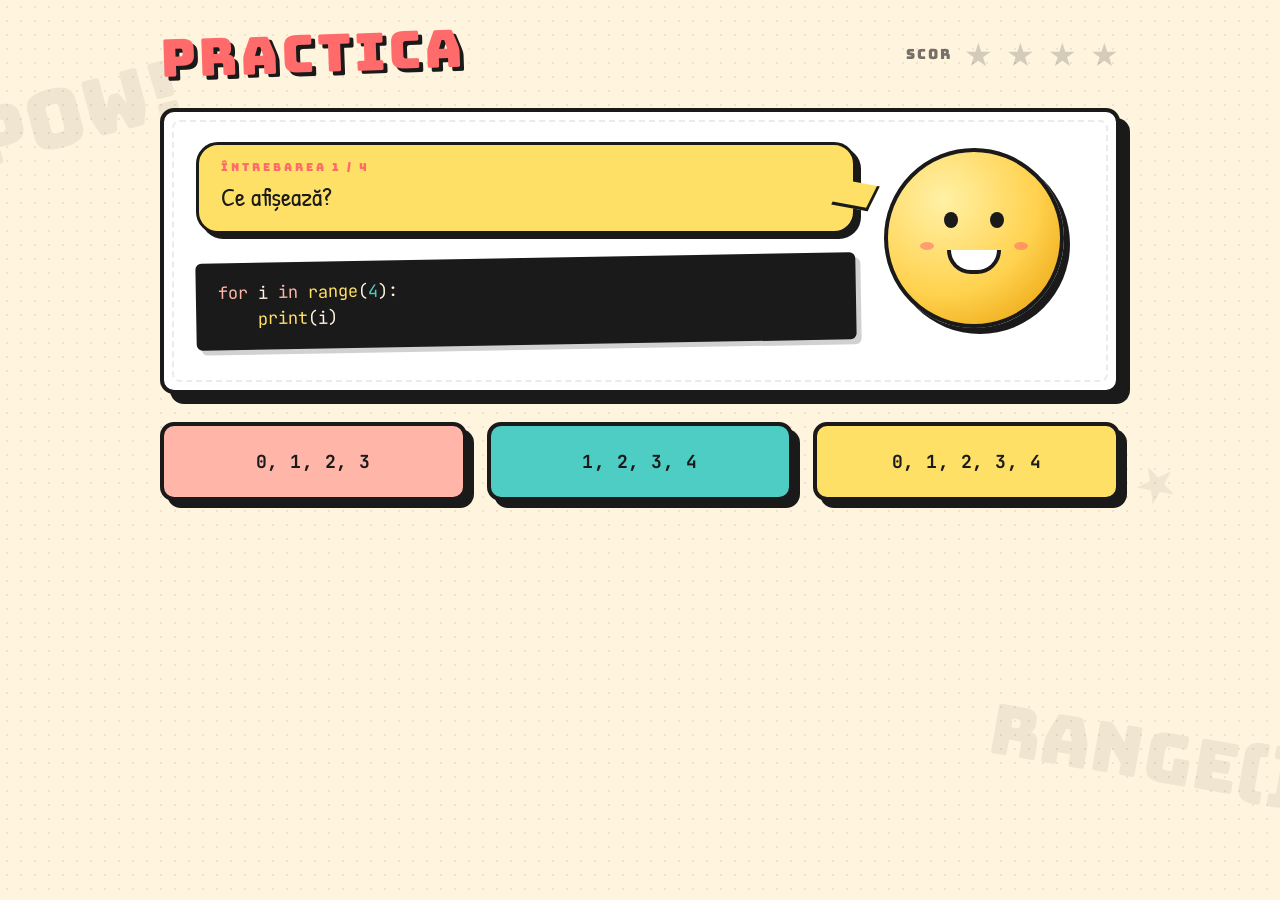
<file: cinema-comic-practica.html>
<!doctype html>
<html lang="ro">
<head>
  <meta charset="utf-8">
  <meta name="viewport" content="width=device-width, initial-scale=1, viewport-fit=cover">
  <title>Wispucci — Practică (Comic preview)</title>
  <link rel="preconnect" href="https://fonts.googleapis.com">
  <link rel="preconnect" href="https://fonts.gstatic.com" crossorigin>
  <link href="https://fonts.googleapis.com/css2?family=Bungee&family=Patrick+Hand&family=JetBrains+Mono:wght@500;700&display=swap" rel="stylesheet">
  <style>
    :root {
      --paper: #FFF4DE;
      --ink: #1a1a1a;
      --coral: #FF6B6B;
      --teal: #4ECDC4;
      --sun: #FFE066;
      --rose: #FFB5A7;
      --lime: #B6E388;
      --halftone: rgba(0, 0, 0, 0.07);
    }
    * { box-sizing: border-box; }
    html, body { margin: 0; padding: 0; min-height: 100vh; overflow-x: hidden; }
    body {
      font-family: 'Patrick Hand', cursive;
      background: var(--paper);
      background-image: radial-gradient(var(--halftone) 1.5px, transparent 1.5px);
      background-size: 14px 14px;
      color: var(--ink);
      padding: 28px 24px 80px;
      min-height: 100vh;
      position: relative;
    }

    /* ── HEADER (title + score) ─────────────────────────────── */
    .comic-header {
      display: flex;
      align-items: center;
      justify-content: space-between;
      gap: 20px;
      max-width: 960px;
      margin: 0 auto 28px;
      flex-wrap: wrap;
    }
    .comic-title {
      font-family: 'Bungee', sans-serif;
      font-size: 52px;
      color: var(--coral);
      text-shadow: 4px 4px 0 var(--ink);
      letter-spacing: 3px;
      line-height: 1;
      transform: rotate(-2deg);
    }
    .comic-stars {
      display: flex;
      gap: 12px;
      align-items: center;
      font-family: 'Bungee', sans-serif;
      font-size: 14px;
      letter-spacing: 2px;
      color: var(--ink);
    }
    .comic-stars .label { opacity: 0.6; }
    .comic-star {
      width: 30px; height: 30px;
      display: inline-block;
      background: transparent;
      position: relative;
      transition: transform .35s cubic-bezier(0.34, 1.56, 0.64, 1);
    }
    .comic-star::before {
      content: '★';
      font-size: 32px;
      color: var(--ink);
      opacity: 0.18;
      line-height: 1;
    }
    .comic-star.full::before, .comic-star.half::before {
      color: var(--sun);
      opacity: 1;
      text-shadow: 2px 2px 0 var(--ink);
    }
    .comic-star.full { animation: starPop .55s ease; }
    .comic-star.half::before { opacity: 0.55; }
    @keyframes starPop {
      0% { transform: scale(0.4) rotate(-20deg); }
      55% { transform: scale(1.45) rotate(10deg); }
      100% { transform: scale(1) rotate(0); }
    }

    /* ── MAIN QUESTION PANEL ───────────────────────────────── */
    .panel {
      max-width: 960px;
      margin: 0 auto;
      border: 4px solid var(--ink);
      border-radius: 14px;
      background: #fff;
      box-shadow: 10px 10px 0 var(--ink);
      padding: 30px 32px 28px;
      position: relative;
      overflow: hidden;
    }
    .panel::before {
      content: '';
      position: absolute;
      inset: 8px;
      border: 2px dashed rgba(0,0,0,0.08);
      border-radius: 8px;
      pointer-events: none;
    }
    .question-row {
      display: grid;
      grid-template-columns: 1fr 200px;
      gap: 28px;
      align-items: start;
      position: relative;
      z-index: 1;
    }
    .q-left { min-width: 0; }
    .bubble {
      position: relative;
      background: var(--sun);
      border: 3px solid var(--ink);
      border-radius: 22px;
      padding: 16px 22px 18px;
      font-size: 26px;
      line-height: 1.25;
      box-shadow: 5px 5px 0 var(--ink);
    }
    .bubble::after {
      content: '';
      position: absolute;
      right: -22px;
      top: 38px;
      width: 36px;
      height: 22px;
      background: var(--sun);
      border-right: 3px solid var(--ink);
      border-bottom: 3px solid var(--ink);
      transform: skew(-18deg) rotate(10deg);
    }
    .q-tag {
      font-family: 'Bungee', sans-serif;
      font-size: 11px;
      color: var(--coral);
      letter-spacing: 3px;
      display: block;
      margin-bottom: 6px;
    }
    .q-prompt em { font-style: italic; color: var(--coral); }

    .code-clip {
      margin-top: 24px;
      background: var(--ink);
      color: var(--paper);
      padding: 18px 22px;
      border-radius: 6px;
      font-family: 'JetBrains Mono', monospace;
      font-size: 17px;
      line-height: 1.5;
      transform: rotate(-1deg);
      box-shadow: 5px 5px 0 rgba(0,0,0,0.18);
      white-space: pre;
      overflow-x: auto;
    }
    .code-clip .kw { color: var(--rose); }
    .code-clip .fn { color: var(--sun); }
    .code-clip .num { color: var(--teal); }

    /* ── ORB AS COMIC CHARACTER ─────────────────────────────── */
    .orb-char {
      width: 180px;
      height: 180px;
      border-radius: 50%;
      background: radial-gradient(circle at 32% 28%, #FFF1A6 0%, #FFD24F 55%, #E69900 100%);
      border: 4px solid var(--ink);
      position: relative;
      margin-top: 6px;
      box-shadow: 6px 6px 0 var(--ink);
      transition: transform .3s, box-shadow .3s;
    }
    .orb-char.wow { animation: orbBounce 0.7s ease; }
    .orb-char.confused { animation: orbWobble 0.5s ease; }
    @keyframes orbBounce {
      0% { transform: translateY(0) scale(1); }
      45% { transform: translateY(-22px) scale(1.07); }
      100% { transform: translateY(0) scale(1); }
    }
    @keyframes orbWobble {
      0%, 100% { transform: rotate(0); }
      25% { transform: rotate(-8deg); }
      75% { transform: rotate(8deg); }
    }
    .orb-char .eyes {
      position: absolute;
      top: 60px;
      left: 50%;
      transform: translateX(-50%);
      display: flex;
      gap: 32px;
    }
    .orb-char .eye {
      width: 14px;
      height: 16px;
      background: var(--ink);
      border-radius: 50%;
    }
    .orb-char.confused .eyes .eye {
      transform: rotate(-15deg);
      border-radius: 30%;
    }
    .orb-char .mouth {
      position: absolute;
      bottom: 50px;
      left: 50%;
      width: 54px;
      height: 24px;
      border: 4px solid var(--ink);
      border-top: none;
      border-radius: 0 0 50px 50px;
      transform: translateX(-50%);
      background: white;
    }
    .orb-char.wow .mouth {
      width: 34px;
      height: 42px;
      border-radius: 50%;
      border: 4px solid var(--ink);
      background: var(--coral);
      bottom: 46px;
    }
    .orb-char.confused .mouth {
      border-radius: 50px 50px 0 0;
      border: 4px solid var(--ink);
      border-bottom: none;
      bottom: 42px;
      height: 18px;
    }
    .orb-char .cheek {
      position: absolute;
      top: 90px;
      width: 14px; height: 8px;
      background: var(--coral);
      opacity: 0.55;
      border-radius: 50%;
    }
    .orb-char .cheek.l { left: 32px; }
    .orb-char .cheek.r { right: 32px; }

    /* ── ANSWER CARDS ───────────────────────────────────────── */
    .answers {
      max-width: 960px;
      margin: 28px auto 0;
      display: grid;
      grid-template-columns: repeat(3, 1fr);
      gap: 20px;
    }
    .answer-btn {
      background: white;
      border: 4px solid var(--ink);
      border-radius: 14px;
      padding: 24px 16px;
      box-shadow: 7px 7px 0 var(--ink);
      cursor: pointer;
      font-family: 'JetBrains Mono', monospace;
      font-weight: 700;
      font-size: 18px;
      letter-spacing: 0.5px;
      color: var(--ink);
      transition: transform .12s ease, box-shadow .12s ease, background .25s, opacity .3s;
      position: relative;
      text-align: center;
    }
    .answer-btn:nth-child(1) { background: var(--rose); }
    .answer-btn:nth-child(2) { background: var(--teal); }
    .answer-btn:nth-child(3) { background: var(--sun); }
    .answer-btn:hover {
      transform: translate(-2px, -2px);
      box-shadow: 9px 9px 0 var(--ink);
    }
    .answer-btn:active {
      transform: translate(4px, 4px);
      box-shadow: 3px 3px 0 var(--ink);
    }
    .answer-btn.correct {
      background: var(--lime) !important;
      animation: correctFlash 0.6s ease;
    }
    .answer-btn.wrong {
      animation: wrongShake 0.45s ease;
      opacity: 0.45;
      pointer-events: none;
    }
    @keyframes correctFlash {
      0%, 100% { transform: scale(1); }
      40% { transform: scale(1.1) rotate(-3deg); }
      70% { transform: scale(1.05) rotate(2deg); }
    }
    @keyframes wrongShake {
      0%, 100% { transform: translateX(0); }
      25% { transform: translateX(-8px) rotate(-2deg); }
      50% { transform: translateX(8px) rotate(2deg); }
      75% { transform: translateX(-4px); }
    }

    /* ── STICKERS (BOOM / OOPS / AHA) ────────────────────────── */
    .sticker {
      position: fixed;
      font-family: 'Bungee', sans-serif;
      font-size: 90px;
      color: var(--coral);
      text-shadow: 6px 6px 0 var(--ink);
      pointer-events: none;
      transform: scale(0) rotate(-20deg);
      opacity: 0;
      transition: transform .55s cubic-bezier(0.34, 1.56, 0.64, 1), opacity .45s;
      z-index: 30;
      white-space: nowrap;
    }
    .sticker.show { transform: scale(1) rotate(-10deg); opacity: 1; }

    /* ── FINALE OVERLAY ─────────────────────────────────────── */
    .finale-overlay {
      position: fixed;
      inset: 0;
      background: var(--paper);
      background-image: radial-gradient(var(--halftone) 1.5px, transparent 1.5px);
      background-size: 14px 14px;
      display: none;
      align-items: center;
      justify-content: center;
      flex-direction: column;
      gap: 22px;
      z-index: 60;
      padding: 24px;
    }
    .finale-overlay.show {
      display: flex;
      animation: finaleDrop 0.65s cubic-bezier(0.34, 1.56, 0.64, 1);
    }
    @keyframes finaleDrop {
      0% { opacity: 0; transform: translateY(-60px) scale(0.8); }
      100% { opacity: 1; transform: translateY(0) scale(1); }
    }
    .finale-tag {
      font-family: 'Bungee', sans-serif;
      font-size: 14px;
      letter-spacing: 4px;
      color: var(--ink);
      opacity: 0.55;
    }
    .finale-title {
      font-family: 'Bungee', sans-serif;
      font-size: clamp(58px, 12vw, 120px);
      color: var(--coral);
      text-shadow: 8px 8px 0 var(--ink);
      letter-spacing: 4px;
      transform: rotate(-3deg);
      text-align: center;
      line-height: 1;
    }
    .finale-sub {
      font-size: 26px;
      color: var(--ink);
      text-align: center;
      max-width: 560px;
    }
    .finale-actions {
      display: flex;
      gap: 14px;
      margin-top: 18px;
      flex-wrap: wrap;
      justify-content: center;
    }
    .finale-btn {
      font-family: 'Bungee', sans-serif;
      font-size: 14px;
      padding: 16px 28px;
      border: 4px solid var(--ink);
      background: white;
      box-shadow: 6px 6px 0 var(--ink);
      cursor: pointer;
      letter-spacing: 2px;
      color: var(--ink);
      transition: transform .12s, box-shadow .12s;
    }
    .finale-btn:hover { transform: translate(-2px,-2px); box-shadow: 8px 8px 0 var(--ink); }
    .finale-btn:active { transform: translate(3px,3px); box-shadow: 3px 3px 0 var(--ink); }
    .finale-btn.primary { background: var(--sun); }

    /* ── DECORATIVE BACKGROUND DOODLES ───────────────────────── */
    .doodle {
      position: absolute;
      font-family: 'Bungee', sans-serif;
      color: rgba(0,0,0,0.06);
      pointer-events: none;
      user-select: none;
    }
    .doodle.d1 { top: 60px; left: -30px; font-size: 80px; transform: rotate(-15deg); }
    .doodle.d2 { bottom: 100px; right: -20px; font-size: 70px; transform: rotate(10deg); }
    .doodle.d3 { top: 50%; right: 8%; font-size: 50px; transform: rotate(-25deg); }

    /* ── HINT BANNER (shown after wrong) ─────────────────────── */
    .hint-strip {
      max-width: 960px;
      margin: 18px auto 0;
      padding: 14px 22px;
      border: 3px dashed var(--coral);
      border-radius: 10px;
      background: rgba(255, 107, 107, 0.08);
      font-size: 22px;
      color: var(--ink);
      display: none;
      transform: rotate(-0.5deg);
    }
    .hint-strip.show {
      display: block;
      animation: hintIn 0.4s ease;
    }
    @keyframes hintIn {
      0% { opacity: 0; transform: rotate(-2deg) translateY(-6px); }
      100% { opacity: 1; transform: rotate(-0.5deg) translateY(0); }
    }
    .hint-strip em { color: var(--coral); font-style: italic; }
    .hint-strip code {
      font-family: 'JetBrains Mono', monospace;
      font-size: 18px;
      background: var(--ink);
      color: var(--sun);
      padding: 2px 8px;
      border-radius: 4px;
    }

    /* ── RESPONSIVE ─────────────────────────────────────────── */
    @media (max-width: 720px) {
      body { padding: 18px 14px 60px; }
      .comic-title { font-size: 36px; }
      .question-row { grid-template-columns: 1fr; }
      .orb-char { width: 130px; height: 130px; margin: 0 auto; }
      .orb-char .eyes { top: 44px; gap: 24px; }
      .orb-char .mouth { bottom: 36px; width: 40px; height: 18px; }
      .answers { grid-template-columns: 1fr; gap: 14px; }
      .panel { padding: 22px 18px; box-shadow: 6px 6px 0 var(--ink); }
      .bubble { font-size: 22px; }
      .bubble::after { display: none; }
      .doodle { display: none; }
    }
  </style>
</head>
<body>
  <div class="doodle d1">POW!</div>
  <div class="doodle d2">range()</div>
  <div class="doodle d3">★</div>

  <header class="comic-header">
    <div class="comic-title">PRACTICA</div>
    <div class="comic-stars">
      <span class="label">SCOR</span>
      <span class="comic-star" data-i="0"></span>
      <span class="comic-star" data-i="1"></span>
      <span class="comic-star" data-i="2"></span>
      <span class="comic-star" data-i="3"></span>
    </div>
  </header>

  <main>
    <section class="panel" id="panel">
      <div class="question-row">
        <div class="q-left">
          <div class="bubble">
            <span class="q-tag" id="qTag">ÎNTREBAREA 1 / 4</span>
            <span class="q-prompt" id="qPrompt">Ce afișează?</span>
          </div>
          <pre class="code-clip" id="qCode"></pre>
        </div>
        <div class="orb-char" id="orb" aria-hidden="true">
          <div class="cheek l"></div>
          <div class="cheek r"></div>
          <div class="eyes"><div class="eye"></div><div class="eye"></div></div>
          <div class="mouth"></div>
        </div>
      </div>
    </section>

    <div class="hint-strip" id="hint"></div>

    <div class="answers" id="answers"></div>
  </main>

  <div class="sticker" id="sticker">BOOM!</div>

  <div class="finale-overlay" id="finale" role="dialog" aria-modal="true" aria-label="Rezultat">
    <div class="finale-tag" id="finaleTag">SCOR · 4/4</div>
    <div class="finale-title" id="finaleTitle">MAESTRU!</div>
    <div class="finale-sub" id="finaleSub">Ai înțeles range. Acum știi loops.</div>
    <div class="finale-actions">
      <button class="finale-btn" id="restartBtn">↺ ÎNCĂ O DATĂ</button>
      <button class="finale-btn primary" id="closeBtn">GATA</button>
    </div>
  </div>

  <script>
    const PRACTICA = [
      {
        code: 'for i in range(4):\n    print(i)',
        prompt: 'Ce afișează?',
        answers: ['0, 1, 2, 3', '1, 2, 3, 4', '0, 1, 2, 3, 4'],
        correct: 0,
        hint: '<em>range(N)</em> începe de la <em>0</em> și se oprește <em>înainte</em> de N. Deci pentru <code>range(4)</code> → <code>0, 1, 2, 3</code>.'
      },
      {
        code: 'for i in range(2, 5):\n    print(i)',
        prompt: 'Două argumente. Ce afișează?',
        answers: ['2, 3, 4', '2, 3, 4, 5', '0, 1, 2, 3, 4'],
        correct: 0,
        hint: 'Start <em>inclus</em> (2), stop <em>exclus</em> (5). Așa că ai <code>2, 3, 4</code>.'
      },
      {
        code: 'for i in range(0, 10, 3):\n    print(i)',
        prompt: 'Cu step. Ce afișează?',
        answers: ['0, 3, 6, 9', '0, 3, 6', '3, 6, 9'],
        correct: 0,
        hint: '<em>step</em> = 3 → sare câte 3, <em>înainte</em> de 10. Deci <code>0, 3, 6, 9</code>.'
      },
      {
        code: 'for i in range(5, 5):\n    print(i)',
        prompt: 'Atenție, capcană. Ce afișează?',
        answers: ['nimic — gol', '5', '0, 1, 2, 3, 4'],
        correct: 0,
        hint: 'Dacă <em>start == stop</em>, bucla nu rulează deloc. Gol.'
      }
    ];

    const $ = (id) => document.getElementById(id);
    const STAR_EMPTY = '★';
    let qIdx = 0;
    let scores = [];
    let attempts = 0;
    let lockInput = false;

    function pyHighlight(src) {
      const esc = src
        .replace(/&/g, '&amp;')
        .replace(/</g, '&lt;')
        .replace(/>/g, '&gt;');
      return esc
        .replace(/\b(for|in)\b/g, '<span class="kw">$1</span>')
        .replace(/\b(range|print)\b/g, '<span class="fn">$1</span>')
        .replace(/\b(\d+)\b/g, '<span class="num">$1</span>');
    }

    function setOrb(state) {
      const orb = $('orb');
      orb.classList.remove('wow', 'confused');
      if (state) orb.classList.add(state);
    }

    function showSticker(text, color) {
      const s = $('sticker');
      s.textContent = text;
      s.style.color = color || 'var(--coral)';
      // random-ish position around the panel area
      const x = 30 + Math.random() * 40;
      const y = 28 + Math.random() * 36;
      s.style.left = `${x}%`;
      s.style.top = `${y}%`;
      // re-trigger animation
      s.classList.remove('show');
      void s.offsetWidth;
      s.classList.add('show');
      setTimeout(() => s.classList.remove('show'), 1100);
    }

    function updateStar(idx, type) {
      scores[idx] = type;
      const star = document.querySelector(`.comic-star[data-i="${idx}"]`);
      if (!star) return;
      star.classList.remove('full', 'half');
      if (type === 'full' || type === 'half') star.classList.add(type);
    }

    function showHint(html) {
      const h = $('hint');
      h.innerHTML = html;
      h.classList.add('show');
    }
    function clearHint() {
      const h = $('hint');
      h.classList.remove('show');
      h.innerHTML = '';
    }

    function renderQuestion() {
      lockInput = false;
      attempts = 0;
      clearHint();
      const q = PRACTICA[qIdx];
      $('qTag').textContent = `ÎNTREBAREA ${qIdx + 1} / ${PRACTICA.length}`;
      $('qPrompt').textContent = q.prompt;
      $('qCode').innerHTML = pyHighlight(q.code);
      setOrb(null);

      const grid = $('answers');
      grid.innerHTML = '';
      q.answers.forEach((text, i) => {
        const btn = document.createElement('button');
        btn.className = 'answer-btn';
        btn.type = 'button';
        btn.textContent = text;
        btn.addEventListener('click', () => handleAnswer(i, btn));
        grid.appendChild(btn);
      });
    }

    function handleAnswer(choice, btn) {
      if (lockInput) return;
      if (btn.classList.contains('correct') || btn.classList.contains('wrong')) return;
      attempts++;
      const q = PRACTICA[qIdx];

      if (choice === q.correct) {
        lockInput = true;
        btn.classList.add('correct');
        setOrb('wow');
        showSticker(attempts === 1 ? 'BOOM!' : 'AHA!', 'var(--coral)');
        updateStar(qIdx, attempts === 1 ? 'full' : 'half');
        setTimeout(nextQuestion, 1150);
        return;
      }

      // wrong
      btn.classList.add('wrong');
      setOrb('confused');
      if (attempts === 1) {
        showSticker('OOPS!', 'var(--teal)');
        showHint(`<em>Atenție:</em> ${q.hint}`);
      } else {
        // reveal correct, half star
        lockInput = true;
        const correctBtn = $('answers').children[q.correct];
        correctBtn.classList.add('correct');
        showSticker('AHA!', 'var(--sun)');
        updateStar(qIdx, 'half');
        showHint(`Răspuns: <em>${q.answers[q.correct]}</em>. ${q.hint}`);
        setTimeout(nextQuestion, 1500);
      }
    }

    function fullCount() {
      return scores.filter((s) => s === 'full').length;
    }

    function nextQuestion() {
      qIdx++;
      if (qIdx >= PRACTICA.length) {
        showFinale();
      } else {
        renderQuestion();
      }
    }

    function showFinale() {
      const stars = fullCount();
      let title;
      let sub;
      if (stars >= 4) {
        title = 'MAESTRU!';
        sub = 'Ai înțeles range. Acum știi loops.';
      } else if (stars === 3) {
        title = 'BUN!';
        sub = 'Aproape perfect. Un mic ajustment și ești acolo.';
      } else if (stars === 2) {
        title = 'OK!';
        sub = 'Două complete, două aproape. Mai vezi o dată mostrele și încearcă.';
      } else {
        title = 'INCEARCĂ!';
        sub = 'Hai înapoi la mostre — o privire calmă și totul se așază.';
      }
      $('finaleTag').textContent = `SCOR · ${stars}/${PRACTICA.length}`;
      $('finaleTitle').textContent = title;
      $('finaleSub').textContent = sub;
      $('finale').classList.add('show');
    }

    function restart() {
      qIdx = 0;
      scores = [];
      document.querySelectorAll('.comic-star').forEach((s) => s.classList.remove('full', 'half'));
      $('finale').classList.remove('show');
      renderQuestion();
    }

    $('restartBtn').addEventListener('click', restart);
    $('closeBtn').addEventListener('click', () => $('finale').classList.remove('show'));

    renderQuestion();
  </script>
</body>
</html>
</file>
<file: style.css>
/* ===========================================================================
   WISPUCCI — design system v6 (palette: Midnight Violet v2 + Plasma highlight)
   bg: Midnight Violet (cooler undertone) · accents: Light Gold + Lime Cream
   highlight: Plasma Violet (peak-end / celebration only)
=========================================================================== */

:root {
  /* Backgrounds — violet identity preserved, undertone shifted from
     red-magenta toward blue-indigo for a more mature/serious vibe. */
  --bg-base: #1B0928;       /* Midnight Violet v2 */
  --bg-card: #251440;       /* card surface */
  --bg-elev: #2D1B4A;       /* elevated surface */
  --bg-deep: #110525;       /* deeper than base */

  /* Accents (Light Gold / Lime Cream) — unchanged warm anchor */
  --accent: #EFDD8D;        /* Light Gold (primary) */
  --accent-soft: #F4FDAF;   /* Lime Cream (secondary, hover, spark) */
  --accent-deep: #C9B86A;   /* deep gold for gradient bottoms */
  --accent-spark: #FFFFD9;  /* brightest highlight */

  /* Plasma highlight — used only at peak moments (celebration,
     orb-celebrating glow, leaderboard rank-up). Provides creative
     vibrant punch without dominating the palette. */
  --plasma: #8B5CF6;        /* Plasma Violet */
  --plasma-soft: #A78BFA;   /* lighter plasma for fades */

  /* Accent + plasma RGB triplets (for rgba usage) */
  --accent-rgb: 239, 221, 141;
  --accent-soft-rgb: 244, 253, 175;
  --plasma-rgb: 139, 92, 246;
  --bg-card-rgb: 37, 20, 64;
  --bg-deep-rgb: 17, 5, 37;

  /* Structure (Fern + dark olive) */
  --line: #65743A;          /* Fern (active borders, dividers) */
  --line-soft: #2A2F18;     /* faint olive line */

  /* Text */
  --text: #F4FDAF;          /* Lime Cream (primary text) */
  --text-2: #D9D196;        /* secondary cream */
  --text-3: #8B8453;        /* tertiary muted (warm olive) */

  /* States */
  --warn: #EFDD8D;
  --danger: #C8553A;

  /* Spacing */
  --s-1: 4px; --s-2: 8px; --s-3: 12px; --s-4: 16px;
  --s-5: 24px; --s-6: 32px; --s-7: 48px; --s-8: 64px;
  --s-9: 96px; --s-10: 128px;

  /* Radii */
  --r-1: 6px; --r-2: 10px; --r-3: 16px; --r-4: 24px; --r-5: 32px;

  /* Shadows */
  --shadow-1: 0 1px 2px rgba(0,0,0,.5), 0 2px 8px rgba(0,0,0,.25);
  --shadow-2: 0 4px 8px rgba(0,0,0,.45), 0 12px 32px rgba(0,0,0,.35);
  --shadow-glow: 0 0 24px rgba(239,221,141,.25), 0 0 80px rgba(239,221,141,.15);
  --shadow-plasma: 0 0 32px rgba(139,92,246,.40), 0 0 96px rgba(139,92,246,.20);
}

/* ===== Reset ===== */
* { box-sizing: border-box; margin: 0; padding: 0; }
html, body { height: 100%; }
body {
  font-family: 'Inter', -apple-system, 'Segoe UI', Roboto, sans-serif;
  color: var(--text);
  font-size: 16px;
  line-height: 1.55;
  -webkit-font-smoothing: antialiased;
  text-rendering: optimizeLegibility;
  overflow: hidden;
  background: var(--bg-base);
}
button { font-family: inherit; color: inherit; cursor: pointer; border: 0; background: none; }
ul, ol { list-style: none; }
code, pre { font-family: 'JetBrains Mono', ui-monospace, monospace; }
em { font-style: italic; }

/* ===========================================================================
   CINEMATIC BACKGROUND
=========================================================================== */

.embers-canvas {
  position: fixed; inset: 0;
  width: 100%; height: 100%;
  z-index: 0;
  pointer-events: none;
  display: block;
}
.aurora-layer {
  position: fixed; inset: 0;
  z-index: 0;
  pointer-events: none;
  background:
    radial-gradient(circle at 18% 18%, rgba(239,221,141,.10), transparent 38%),
    radial-gradient(circle at 82% 88%, rgba(244,253,175,.06), transparent 42%),
    radial-gradient(circle at 50% 50%, rgba(101,116,58,.04), transparent 65%);
  filter: blur(10px);
  animation: auroraShift 36s ease-in-out infinite alternate;
  will-change: opacity;
}
@keyframes auroraShift {
  0%   { background-position: 0% 0%,   100% 100%, 50% 50%; opacity: .9; }
  100% { background-position: 30% 10%, 60% 80%,   50% 50%; opacity: 1.0; }
}
.grain-layer {
  position: fixed; inset: 0;
  z-index: 1;
  pointer-events: none;
  opacity: .05;
  mix-blend-mode: overlay;
  background-image: url("data:image/svg+xml;utf8,<svg xmlns='http://www.w3.org/2000/svg' width='200' height='200'><filter id='n'><feTurbulence type='fractalNoise' baseFrequency='0.9' numOctaves='2' stitchTiles='stitch'/></filter><rect width='100%' height='100%' filter='url(%23n)'/></svg>");
  background-size: 200px 200px;
  animation: grainShift 3.2s steps(6) infinite;
}
/* Calm down the FX layers when the user is reading the lesson */
body.in-lesson .aurora-layer { opacity: .55; }
body.in-lesson .grain-layer { opacity: .03; }
body.in-lesson .embers-canvas { opacity: .55; }
@keyframes grainShift {
  0%   { transform: translate(0,0); }
  20%  { transform: translate(-3%,2%); }
  40%  { transform: translate(2%,-3%); }
  60%  { transform: translate(-2%,1%); }
  80%  { transform: translate(3%,2%); }
  100% { transform: translate(0,0); }
}

/* ===========================================================================
   VIEW SWITCHING
=========================================================================== */

.view {
  position: fixed; inset: 0;
  display: none;
  overflow: auto;
  z-index: 2;
}
.view.is-active { display: flex; flex-direction: column; }

/* Lesson view scrolls *internally* (inside the tab-pane) so the
   topnav, ctxbar, and lesson-progress bar stay pinned. Without this,
   at 100% browser zoom the lesson content overflows and pushes the
   progress bar below the viewport. */
.view-lesson { overflow: hidden; }

/* Course-generation onboarding step: same treatment — ob-head pinned,
   the gen-stage (module list) scrolls internally so the user can see
   the bottom of the module list without losing the title. */
.view-onboarding.view-gen { overflow: hidden; }
.view-gen .ob-body { min-height: 0; overflow: hidden; flex: 1; }
.view-gen .gen-stage { flex: 1; min-height: 0; overflow: auto; }

/* Custom slim scrollbar — gold→plasma gradient, on-brand. Applied
   to every element that actually scrolls (views + the lesson tab
   pane that scrolls internally). */
.view,
.tab-pane,
.gen-stage,
.code {
  scrollbar-width: thin;
  scrollbar-color: rgba(var(--accent-rgb), .28) transparent;
  -ms-overflow-style: auto;
}
.view::-webkit-scrollbar,
.tab-pane::-webkit-scrollbar,
.gen-stage::-webkit-scrollbar,
.code::-webkit-scrollbar { width: 8px; height: 8px; }
.view::-webkit-scrollbar-track,
.tab-pane::-webkit-scrollbar-track,
.gen-stage::-webkit-scrollbar-track,
.code::-webkit-scrollbar-track { background: transparent; }
.view::-webkit-scrollbar-thumb,
.tab-pane::-webkit-scrollbar-thumb,
.gen-stage::-webkit-scrollbar-thumb,
.code::-webkit-scrollbar-thumb {
  background: linear-gradient(
    180deg,
    rgba(var(--plasma-rgb), .35) 0%,
    rgba(var(--accent-rgb), .35) 100%
  );
  border-radius: 4px;
  border: 2px solid transparent;
  background-clip: padding-box;
  transition: background .2s ease;
}
.view::-webkit-scrollbar-thumb:hover,
.tab-pane::-webkit-scrollbar-thumb:hover,
.gen-stage::-webkit-scrollbar-thumb:hover,
.code::-webkit-scrollbar-thumb:hover {
  background: linear-gradient(
    180deg,
    rgba(var(--plasma-rgb), .55) 0%,
    rgba(var(--accent-rgb), .55) 100%
  );
  background-clip: padding-box;
}
.view::-webkit-scrollbar-corner,
.tab-pane::-webkit-scrollbar-corner,
.gen-stage::-webkit-scrollbar-corner,
.code::-webkit-scrollbar-corner { background: transparent; }

/* ===========================================================================
   TYPOGRAPHY (Instrument Serif italic display + Inter body)
=========================================================================== */

.display {
  /* Fluid scaling so the hero feels intentional on every viewport.
     User feedback: previous range (5.5vw cap 96px) was too big at
     ~1536 viewport — dropped to 4vw cap 80px so the welcome hero +
     orb + lead + button all fit in the fold at 100% zoom. */
  font-size: clamp(34px, 4vw, 80px);
  line-height: 1.05;
  font-weight: 600;
  letter-spacing: -0.02em;
  color: var(--text);
}
.display em {
  font-family: 'Instrument Serif', Georgia, serif;
  font-style: italic;
  font-weight: 400;
  font-size: 1.18em;
  color: var(--accent-soft);
  letter-spacing: -.02em;
}
.h1 {
  font-size: clamp(28px, 3.4vw, 56px);
  font-weight: 600;
  line-height: 1.1;
  letter-spacing: -.01em;
}
.h1 em {
  font-family: 'Instrument Serif', Georgia, serif;
  font-style: italic;
  font-weight: 400;
  font-size: 1.18em;
  color: var(--accent-soft);
}
.lead { font-size: clamp(16px, 1.3vw, 20px); color: var(--text); }
.muted { color: var(--text-3); }
.accent { color: var(--accent); }
.small { font-size: 14px; }

/* ===========================================================================
   BUTTONS
=========================================================================== */

.btn {
  display: inline-flex; align-items: center; justify-content: center;
  height: 52px; padding: 0 28px;
  border-radius: 999px;
  font-weight: 600; font-size: 16px;
  letter-spacing: .01em;
  transition: transform .15s ease, box-shadow .25s ease, background .2s ease;
  min-width: 200px;
}
.btn-primary {
  position: relative;
  background: linear-gradient(180deg, var(--accent-soft) 0%, var(--accent) 60%, var(--accent-deep) 100%);
  color: #1B0928;
  box-shadow: 0 8px 28px rgba(239,221,141,.32), inset 0 1px 0 rgba(255,255,255,.35);
  overflow: hidden;
  isolation: isolate;
}
.btn-primary::before {
  content: "";
  position: absolute; inset: 0;
  background: linear-gradient(110deg, transparent 30%, rgba(255,255,255,.45) 50%, transparent 70%);
  transform: translateX(-100%);
  transition: transform .9s cubic-bezier(.4,0,.2,1);
  pointer-events: none;
  z-index: 1;
}
.btn-primary > * { position: relative; z-index: 2; }
.btn-primary:hover {
  transform: translateY(-1px);
  box-shadow: 0 14px 32px rgba(239,221,141,.42), inset 0 1px 0 rgba(255,255,255,.4);
  filter: saturate(1.1);
}
.btn-primary:hover::before { transform: translateX(100%); }
.btn-primary:active { transform: translateY(0); }
.btn-ghost {
  height: 40px; padding: 0 16px;
  border-radius: 999px;
  color: var(--text-2);
  border: 1px solid var(--line-soft);
  background: rgba(37,20,64,.4);
  font-size: 14px; font-weight: 500;
  transition: border-color .2s, color .2s, background .2s;
  backdrop-filter: blur(6px);
}
.btn-ghost:hover { color: var(--text); border-color: var(--line); background: rgba(239,221,141,.08); }

/* ===========================================================================
   THE ORB — single persistent element, moved between hosts via FLIP
=========================================================================== */

.orb-flyer {
  position: fixed;
  z-index: 5;
  pointer-events: none;
  /* Initial size set by JS based on host */
  width: 280px; height: 280px;
  top: 0; left: 0;
  transform: translate3d(0,0,0);
  will-change: transform, width, height;
}
/* Hosts (placeholders that the FLIP system targets) */
[data-orb-host] {
  position: relative;
  display: block;
}
/* Fluid orb sizing — the hero scales with the viewport instead of
   needing a 1920+ breakpoint. Caps prevent absurd sizes on 4K.
   Welcome (orb-stage) stays bigger as a hero element; lesson host
   is tighter so it doesn't compete with the reading column. */
.orb-stage  { width: clamp(200px, 17vw, 320px); height: clamp(200px, 17vw, 320px); margin: 0 auto; aspect-ratio: 1; }
.orb-mini-host { width: 56px; height: 56px; }
.orb-lesson-host { width: clamp(160px, 12vw, 240px); height: clamp(160px, 12vw, 240px); aspect-ratio: 1; }
.celebrate-orb-host { width: 180px; height: 180px; margin-bottom: var(--s-3); }

.orb {
  position: relative;
  width: 100%; height: 100%;
  display: block;
  filter: drop-shadow(0 0 28px rgba(239,221,141,.45));
  transform-origin: 50% 50%;
  transition: filter .5s ease;
}
/* Glow underlay */
.orb-glow {
  position: absolute; inset: -10%;
  border-radius: 50%;
  background: radial-gradient(circle, rgba(239,221,141,.30) 0%, rgba(239,221,141,.08) 35%, transparent 65%);
  filter: blur(8px);
  opacity: .9;
  animation: glowPulse 5.5s ease-in-out infinite;
}
@keyframes glowPulse {
  0%, 100% { transform: scale(1); opacity: .85; }
  50%      { transform: scale(1.06); opacity: 1.0; }
}

/* Three concentric halos at staggered tempo */
.orb-halo {
  position: absolute; inset: 0;
  border-radius: 50%;
  pointer-events: none;
}
.orb-halo.halo-1 {
  background: radial-gradient(circle, rgba(239,221,141,.22) 0%, rgba(239,221,141,.10) 38%, transparent 60%);
  animation: haloBreath 5.0s ease-in-out infinite;
}
.orb-halo.halo-2 {
  background: radial-gradient(circle, rgba(244,253,175,.14) 0%, rgba(244,253,175,.05) 40%, transparent 65%);
  animation: haloBreath 6.5s ease-in-out -1s infinite;
}
.orb-halo.halo-3 {
  background: radial-gradient(circle, rgba(255,255,217,.10) 0%, transparent 55%);
  animation: haloBreath 8.0s ease-in-out -2s infinite;
}
@keyframes haloBreath {
  0%, 100% { transform: scale(0.96); opacity: .7; }
  50%      { transform: scale(1.10); opacity: 1.0; }
}

/* Core sphere with shine */
.orb-core {
  position: absolute; inset: 26%;
  border-radius: 50%;
  background:
    radial-gradient(circle at 35% 28%, #FFFFE5 0%, var(--accent-soft) 18%, var(--accent) 52%, var(--accent-deep) 92%);
  box-shadow:
    inset 0 0 30px rgba(255,255,255,.32),
    inset -22px -24px 42px rgba(110,60,0,.55),
    0 0 26px rgba(239,221,141,.45);
  transition: transform .6s ease, inset .5s ease;
  animation: coreBreath 4.5s ease-in-out infinite;
}
@keyframes coreBreath {
  0%, 100% { transform: scale(1) translateY(0); }
  50%      { transform: scale(1.025) translateY(-1px); }
}
.orb-shine {
  position: absolute;
  top: 14%; left: 22%;
  width: 36%; height: 26%;
  background: radial-gradient(ellipse at center, rgba(255,255,255,.65), transparent 65%);
  border-radius: 50%;
  filter: blur(2px);
}

/* Orbiting dots (thinking) */
.orb-orbit {
  position: absolute; inset: 8%;
  border-radius: 50%;
  pointer-events: none;
  opacity: 0;
  animation: orbitSpin 6s linear infinite;
}
.orbit-dot {
  position: absolute;
  width: 6px; height: 6px;
  border-radius: 50%;
  background: var(--accent-soft);
  box-shadow: 0 0 8px var(--accent-soft);
}
.orbit-dot:nth-child(1) { top: 0; left: 50%; transform: translateX(-50%); }
.orbit-dot:nth-child(2) { bottom: 12%; left: 12%; }
.orbit-dot:nth-child(3) { bottom: 12%; right: 12%; }
@keyframes orbitSpin {
  from { transform: rotate(0deg); }
  to   { transform: rotate(360deg); }
}

/* Subtle rotating shimmer ring (replaces sun rays) */
.orb-shimmer {
  position: absolute; inset: -8%;
  border-radius: 50%;
  pointer-events: none;
  opacity: 0;
  background: conic-gradient(
    from 0deg,
    transparent 0deg,
    rgba(255,255,217,.0) 60deg,
    rgba(255,255,217,.35) 90deg,
    rgba(255,246,204,.55) 120deg,
    rgba(255,255,217,.35) 150deg,
    rgba(255,255,217,.0) 180deg,
    transparent 360deg
  );
  mask-image: radial-gradient(circle, transparent 50%, black 56%, black 70%, transparent 78%);
  -webkit-mask-image: radial-gradient(circle, transparent 50%, black 56%, black 70%, transparent 78%);
  animation: shimmerSpin 6s linear infinite;
  mix-blend-mode: screen;
  filter: blur(2px);
}
@keyframes shimmerSpin {
  from { transform: rotate(0deg);   }
  to   { transform: rotate(360deg); }
}

/* Face (eyes + mouth) — SVG inside core */
.orb-face {
  position: absolute;
  inset: 0;
  width: 100%; height: 100%;
  pointer-events: none;
  /* Slight 3D feel — stick to surface */
  transform: translateZ(0);
}
.orb-face .eye {
  fill: #1B0928;
  transform-origin: center;
  transform-box: fill-box;
  transition: transform .35s cubic-bezier(.34,1.56,.64,1), fill .25s ease;
}
.orb-face .mouth {
  stroke: #1B0928;
  stroke-width: 2.4;
  stroke-linecap: round;
  stroke-linejoin: round;
  fill: none;
  transition: stroke-width .25s ease, stroke .25s ease;
}
.orb-face .cheek {
  fill: rgba(255, 130, 90, .35);
  opacity: 0;
  transition: opacity .35s ease;
}
.orb-face .face-eyes {
  transform-origin: 50px 50px;
  transform-box: view-box;
  transition: transform .4s cubic-bezier(.34,1.56,.64,1);
}

/* Per-state eye expressions */
.orb.is-listening .face-eyes { transform: translateY(-1px) scale(1.05); }
.orb.is-thinking .face-eyes  { transform: translateY(-3px) scaleY(0.55); }
.orb.is-happy .face-eyes     { transform: translateY(-2px) scaleY(0.18); }
.orb.is-celebrating .face-eyes { transform: translateY(-2px) scaleY(0.20); }
.orb.is-sad .face-eyes       { transform: translateY(2px) scaleY(0.6); }
.orb.is-confused .eye-l      { transform: rotate(-12deg); }
.orb.is-confused .eye-r      { transform: rotate(12deg); }
.orb.is-confused .face-eyes  { transform: scaleY(0.85); }

/* Subtle blink on idle/listening (random delays via class swaps in JS) */
.orb-face.blink .face-eyes { transform: scaleY(0.05) !important; transition: transform .08s ease-in !important; }

/* Eyebrows — paths above eyes, state-driven */
.orb-face .brow {
  stroke: #1B0928;
  stroke-width: 2.4;
  stroke-linecap: round;
  fill: none;
  transition: d .35s ease, transform .35s ease;
}
.orb-face .face-brows {
  transition: transform .35s ease;
  transform-origin: 50px 38px;
  transform-box: view-box;
  opacity: 0;
}
.orb.is-thinking .face-brows,
.orb.is-confused .face-brows,
.orb.is-sad .face-brows,
.orb.is-listening .face-brows { opacity: 1; }

/* Thinking: brows raised + concentrated */
.orb.is-thinking .brow-l { d: path('M 30 38 Q 38 32 46 38'); }
.orb.is-thinking .brow-r { d: path('M 54 38 Q 62 32 70 38'); }
.orb.is-thinking .face-brows { transform: translateY(-1px); }

/* Confused: asymmetric brows */
.orb.is-confused .brow-l { d: path('M 30 36 Q 38 41 46 36'); transform: rotate(8deg); transform-origin: 38px 38px; transform-box: view-box; }
.orb.is-confused .brow-r { d: path('M 54 41 Q 62 36 70 41'); }

/* Sad: brows slanted inward (worried) */
.orb.is-sad .brow-l { d: path('M 30 42 Q 38 36 46 38'); }
.orb.is-sad .brow-r { d: path('M 54 38 Q 62 36 70 42'); }

/* Listening: subtle attentive raise */
.orb.is-listening .brow-l { d: path('M 30 37 Q 38 33 46 37'); }
.orb.is-listening .brow-r { d: path('M 54 37 Q 62 33 70 37'); }

/* Eye shine — small white highlight, moves slightly per state */
.orb-face .eye-shine {
  fill: #FFFFD9;
  opacity: .85;
  transition: transform .35s ease, opacity .25s ease;
  transform-box: view-box;
}
.orb.is-sad .eye-shine,
.orb.is-thinking .eye-shine,
.orb.is-happy .eye-shine,
.orb.is-celebrating .eye-shine { opacity: 0; }
.orb.is-listening .eye-shine { opacity: 1; }

/* ============================ ORB STATES ================================== */

/* idle (default) — already handled by base animations */

.orb.is-listening .orb-halo.halo-1,
.orb.is-listening .orb-halo.halo-2 { animation-duration: 1.6s; }
.orb.is-listening .orb-glow { animation-duration: 2.0s; }

.orb.is-thinking .orb-orbit { opacity: 1; transition: opacity .5s ease .1s; }
.orb.is-thinking .orb-core { filter: hue-rotate(-4deg) brightness(.97); }
.orb.is-thinking .orb-halo.halo-1 { animation-duration: 7s; opacity: .5; }

.orb.is-speaking .orb-core { transform: scale(1.015); }

/* Celebrating: calm + plasma rim — the only place plasma violet bleeds in,
   to give peak-end moments a creative, vibrant punch without changing
   the rest of the palette. */
.orb.is-celebrating .orb-shimmer { opacity: 0; }
.orb.is-celebrating .orb-glow    {
  animation: none;
  opacity: 1;
  background:
    radial-gradient(circle, rgba(var(--plasma-rgb),.35) 0%,
                              rgba(var(--plasma-rgb),.10) 38%,
                              transparent 65%),
    radial-gradient(circle, rgba(var(--accent-rgb),.30) 0%,
                              rgba(var(--accent-rgb),.08) 35%,
                              transparent 65%);
}
.orb.is-celebrating .orb-core    { animation: none; filter: saturate(1.15) brightness(1.06); transform: scale(1.02); }
.orb.is-celebrating .orb-halo    { animation: none; opacity: .9; }
.orb.is-celebrating .orb-face .cheek { opacity: 1; }

.orb.is-confused .orb-core {
  animation: coreBreath 4.5s ease-in-out infinite, confusedTilt 1.4s ease-in-out infinite;
  filter: hue-rotate(-15deg);
}
@keyframes confusedTilt {
  0%, 100% { transform: rotate(0deg) scale(1); }
  25%      { transform: rotate(-3deg) scale(.98); }
  75%      { transform: rotate(3deg) scale(.98); }
}
.orb.is-confused .orb-halo { animation-duration: 3s; opacity: .5; }

.orb.is-sad {
  filter: drop-shadow(0 0 16px rgba(239,221,141,.18)) saturate(.7);
}
.orb.is-sad .orb-core {
  filter: brightness(.85);
}
.orb.is-sad .orb-halo { opacity: .35 !important; animation-duration: 9s !important; }
.orb.is-sad .orb-glow { animation-duration: 9s; opacity: .4; }

.orb.is-happy .orb-core   { animation: coreBreath 2.2s ease-in-out infinite, happyJitter .9s ease-in-out infinite; }
.orb.is-happy .orb-halo.halo-1 { animation-duration: 2.0s; }
.orb.is-happy .orb-halo.halo-2 { animation-duration: 2.6s; }
.orb.is-happy .orb-glow   { animation-duration: 2.4s; }
.orb.is-happy .orb-face .cheek { opacity: .85; }
@keyframes happyJitter {
  0%, 100% { transform: translateY(0); }
  50%      { transform: translateY(-2px); }
}

/* Decorative orb (small static orb in chrome) — strip animations + hide face to stay calm */
.orb-deco .orb-core { animation: none; box-shadow: inset 0 0 8px rgba(255,255,255,.3), 0 0 8px rgba(239,221,141,.4); }
.orb-deco .orb-face { display: none; }

/* ===========================================================================
   WELCOME
=========================================================================== */

.welcome-wrap {
  margin: auto;
  text-align: center;
  padding: var(--s-4) var(--s-5);
  display: flex; flex-direction: column; align-items: center;
  /* Tighter gap so orb + display + lead + button + footnote all fit
     in the fold at 100% zoom on a 1080p screen. */
  gap: var(--s-3);
  max-width: min(1120px, 78vw);
  width: 100%;
}
.welcome-wrap .display { margin-top: var(--s-2); }
.welcome-wrap .lead { color: var(--text-2); max-width: 540px; }
.welcome-wrap .btn { margin-top: var(--s-4); }
.footnote { color: var(--text-3); font-size: 13px; }

/* ===========================================================================
   ONBOARDING
=========================================================================== */

.ob-head {
  display: grid;
  grid-template-columns: 56px 1fr auto;
  align-items: center;
  gap: var(--s-3);
  padding: var(--s-4) var(--s-6);
}
.orb-line {
  display: flex; flex-direction: column;
  gap: 2px;
  margin-left: var(--s-2);
  max-width: 360px;
}
.orb-line-name {
  font-family: 'JetBrains Mono', monospace;
  font-size: 11px;
  text-transform: uppercase;
  letter-spacing: .14em;
  color: var(--accent);
  opacity: .7;
}
.orb-line-text {
  font-size: 14px;
  color: var(--text-2);
  font-style: italic;
  font-family: 'Instrument Serif', Georgia, serif;
  font-size: 18px;
  line-height: 1.3;
}
.ob-progress { display: flex; gap: 8px; }
.ob-progress .dot {
  width: 28px; height: 4px; border-radius: 2px;
  background: var(--line-soft);
  transition: background .3s;
}
.ob-progress .dot.is-on { background: var(--accent); }

.ob-body {
  margin: 0 auto;
  padding: var(--s-4) var(--s-6) var(--s-5);
  width: 100%; max-width: 980px;
  display: flex; flex-direction: column; gap: var(--s-4);
}
.ob-body-center {
  flex: 1;
  justify-content: center;
}
.ob-body .h1 { margin-top: 0; }
/* Generation body — keep tight, no overflow */
.gen-body {
  padding: var(--s-3) var(--s-6) var(--s-4) !important;
  gap: var(--s-3) !important;
  justify-content: flex-start !important;
}
.ob-body .lead { margin-bottom: var(--s-4); }

/* ===== Choice cards ===== */
.card-grid {
  display: grid;
  grid-template-columns: repeat(auto-fit, minmax(200px, 1fr));
  gap: var(--s-4);
}
@media (min-width: 760px) {
  .card-grid { grid-template-columns: repeat(4, 1fr); }
}
.card-pick {
  position: relative;
  text-align: left;
  background: rgba(37,20,64,.6);
  backdrop-filter: blur(10px);
  border: 1px solid var(--line-soft);
  border-radius: var(--r-3);
  padding: var(--s-5);
  display: flex; flex-direction: column; gap: var(--s-3);
  transition: transform .25s, border-color .25s, box-shadow .25s, background .25s;
  min-height: 180px;
}
.card-tag {
  position: absolute; top: 12px; right: 12px;
  font-size: 11px;
  text-transform: uppercase;
  letter-spacing: .08em;
  color: var(--accent);
  background: rgba(239,221,141,.10);
  border: 1px solid rgba(239,221,141,.22);
  padding: 3px 8px;
  border-radius: 999px;
  font-weight: 500;
}
.card-pick:hover {
  border-color: var(--line);
  transform: translateY(-3px);
  box-shadow: var(--shadow-2), 0 0 0 1px rgba(239,221,141,.15);
  background: rgba(37,20,64,.85);
}
.card-icon {
  font-family: 'JetBrains Mono', monospace;
  font-size: 22px;
  font-weight: 600;
  color: var(--accent);
  width: 56px; height: 56px;
  display: grid; place-items: center;
  border-radius: var(--r-2);
  background: rgba(239,221,141,.1);
  border: 1px solid rgba(239,221,141,.18);
  white-space: nowrap;
  letter-spacing: -.02em;
}
.card-title { font-size: 20px; font-weight: 600; }
.card-sub { color: var(--text-3); font-size: 14px; }

/* ===== Universal course intent ===== */
.course-intent {
  width: min(860px, 100%);
  margin: 0 auto;
  display: flex;
  flex-direction: column;
  gap: var(--s-2);
}
.course-intent-label,
.preview-kicker,
.preview-exercise-label,
.shortcut-kicker {
  font-family: 'JetBrains Mono', monospace;
  font-size: 11px;
  text-transform: uppercase;
  letter-spacing: .14em;
  color: var(--accent);
  opacity: .82;
}
.course-intent-row {
  display: grid;
  grid-template-columns: minmax(0, 1fr) auto;
  gap: var(--s-3);
  align-items: center;
  padding: 8px;
  border: 1px solid rgba(239,221,141,.26);
  border-radius: var(--r-4);
  background: rgba(17,5,37,.58);
  box-shadow: var(--shadow-2), inset 0 0 0 1px rgba(255,255,217,.04);
}
.course-intent-input {
  width: 100%;
  min-width: 0;
  height: 58px;
  border: 0;
  border-radius: calc(var(--r-4) - 8px);
  background: rgba(37,20,64,.86);
  color: var(--text);
  padding: 0 var(--s-5);
  font-size: clamp(18px, 2.2vw, 28px);
  letter-spacing: -.02em;
}
.course-intent-input::placeholder { color: rgba(217,209,150,.55); }
.course-intent-input:focus { outline: 1px solid var(--accent); }
.course-intent-submit { min-width: 220px; }
.course-intent-hint {
  color: var(--text-3);
  font-size: 13px;
}
.shortcut-grid {
  width: min(980px, 100%);
  display: grid;
  grid-template-columns: repeat(4, 1fr);
  gap: var(--s-3);
}
.shortcut-card {
  min-height: 132px;
  text-align: left;
  padding: var(--s-4);
  display: flex;
  flex-direction: column;
  gap: 6px;
  border-radius: var(--r-3);
  border: 1px solid var(--line-soft);
  background: rgba(37,20,64,.58);
  transition: border-color .2s, transform .2s, background .2s, box-shadow .2s;
}
.shortcut-card:hover {
  transform: translateY(-2px);
  border-color: var(--accent);
  background: rgba(37,20,64,.82);
  box-shadow: var(--shadow-2);
}
.shortcut-title {
  color: var(--text);
  font-size: 17px;
  font-weight: 700;
  letter-spacing: -.01em;
}
.shortcut-sub {
  color: var(--text-3);
  font-size: 13px;
}

/* ===== Course preview ===== */
.ob-preview-body {
  max-width: 1180px;
}
.preview-layout {
  display: grid;
  grid-template-columns: minmax(0, 1fr) minmax(320px, 410px);
  gap: var(--s-5);
  align-items: stretch;
}
.preview-left {
  display: flex;
  flex-direction: column;
  gap: var(--s-4);
}
.course-preview-card {
  align-self: stretch;
  padding: var(--s-5);
  border-radius: var(--r-4);
  border: 1px solid rgba(239,221,141,.28);
  background:
    linear-gradient(180deg, rgba(239,221,141,.08), rgba(37,20,64,.66)),
    rgba(17,5,37,.74);
  box-shadow: var(--shadow-2), inset 0 0 0 1px rgba(255,255,217,.05);
  display: flex;
  flex-direction: column;
  gap: var(--s-3);
}
.course-preview-card h3 {
  font-size: clamp(24px, 2.4vw, 34px);
  line-height: 1.1;
  letter-spacing: -.02em;
}
.course-preview-card p {
  color: var(--text-2);
}
.preview-meta-row {
  display: flex;
  flex-wrap: wrap;
  gap: 8px;
}
.preview-meta-row span {
  font-family: 'JetBrains Mono', monospace;
  font-size: 11px;
  color: var(--accent-soft);
  background: rgba(239,221,141,.10);
  border: 1px solid rgba(239,221,141,.18);
  padding: 4px 8px;
  border-radius: 999px;
}
.preview-lessons {
  display: flex;
  flex-direction: column;
  gap: 10px;
  margin: var(--s-2) 0;
}
.preview-lessons li {
  display: grid;
  grid-template-columns: 34px 1fr;
  gap: var(--s-2);
  align-items: baseline;
  padding: 10px 0;
  border-bottom: 1px solid rgba(101,116,58,.35);
}
.preview-lesson-num {
  font-family: 'Instrument Serif', Georgia, serif;
  font-style: italic;
  font-size: 24px;
  color: var(--accent);
}
.preview-exercise {
  margin-top: auto;
  padding: var(--s-4);
  border-radius: var(--r-3);
  background: rgba(17,5,37,.52);
  border: 1px dashed rgba(239,221,141,.28);
}
.preview-exercise-form {
  display: grid;
  grid-template-columns: minmax(0, 1fr) auto;
  gap: var(--s-2);
  margin-top: var(--s-3);
}
.preview-exercise-input {
  min-width: 0;
  height: 42px;
  border-radius: 999px;
  border: 1px solid var(--line-soft);
  background: rgba(37,20,64,.72);
  color: var(--text);
  padding: 0 var(--s-4);
  font: inherit;
}
.preview-exercise-input::placeholder { color: var(--text-3); }
.preview-exercise-input:focus {
  outline: none;
  border-color: var(--accent);
}
.preview-exercise-check {
  min-width: 92px;
}
.preview-feedback {
  margin-top: var(--s-2);
  color: var(--accent-soft);
  font-size: 14px;
}

/* ===== Pills ===== */
.pill-grid { display: flex; flex-wrap: wrap; gap: var(--s-2); }
.pill {
  padding: 10px 16px;
  border-radius: 999px;
  background: rgba(37,20,64,.6);
  backdrop-filter: blur(8px);
  border: 1px solid var(--line-soft);
  color: var(--text-2);
  font-size: 14px; font-weight: 500;
  transition: border-color .2s, background .2s, color .2s, transform .15s;
}
.pill:hover { border-color: var(--line); color: var(--text); transform: translateY(-1px); }
.pill.is-on { background: rgba(239,221,141,.14); border-color: var(--accent); color: var(--accent-soft); }

/* ===== Topic cards (onboarding-2) ===== */
.topic-grid {
  display: grid;
  grid-template-columns: repeat(auto-fit, minmax(220px, 1fr));
  gap: var(--s-3);
}
.topic-card {
  text-align: left;
  position: relative;
  background: rgba(37,20,64,.6);
  backdrop-filter: blur(10px);
  border: 1px solid var(--line-soft);
  border-radius: var(--r-3);
  padding: var(--s-4);
  display: flex; flex-direction: column; gap: var(--s-2);
  min-height: 120px;
  transition: transform .2s, border-color .2s, background .2s, box-shadow .2s;
  overflow: hidden;
}
.topic-card:hover {
  border-color: var(--line);
  transform: translateY(-2px);
  background: rgba(37,20,64,.85);
  box-shadow: var(--shadow-2), 0 0 0 1px rgba(239,221,141,.15);
}
.topic-card-icon {
  width: 36px; height: 36px;
  border-radius: 8px;
  display: grid; place-items: center;
  font-family: 'JetBrains Mono', monospace;
  font-size: 18px; font-weight: 600;
  color: var(--accent);
  background: rgba(239,221,141,.10);
  border: 1px solid rgba(239,221,141,.18);
  margin-bottom: 4px;
}
.topic-card-title {
  font-size: 17px; font-weight: 600;
  letter-spacing: -.005em;
}
.topic-card-sub {
  font-size: 13px; color: var(--text-3);
  font-family: 'JetBrains Mono', monospace;
  letter-spacing: .02em;
}
.topic-card-est {
  margin-top: auto;
  font-size: 11px;
  color: var(--accent);
  text-transform: uppercase;
  letter-spacing: .12em;
  opacity: .7;
  font-family: 'JetBrains Mono', monospace;
}

.topic-custom {
  display: flex; align-items: center; gap: var(--s-3);
  margin-top: var(--s-3);
}
.topic-input {
  flex: 1;
  height: 48px;
  border-radius: var(--r-2);
  background: rgba(17,5,37,.5);
  border: 1px dashed var(--line);
  color: var(--text);
  padding: 0 var(--s-4);
  font-family: inherit;
  font-size: 15px;
  transition: border-color .2s, background .2s;
}
.topic-input::placeholder { color: var(--text-3); }
.topic-input:focus {
  outline: none;
  border-color: var(--accent);
  border-style: solid;
  background: rgba(17,5,37,.7);
}

/* ===== Levels ===== */
.level-grid {
  display: grid;
  grid-template-columns: repeat(auto-fit, minmax(220px, 1fr));
  gap: var(--s-3);
}
.level {
  text-align: left;
  background: rgba(37,20,64,.6);
  backdrop-filter: blur(8px);
  border: 1px solid var(--line-soft);
  border-radius: var(--r-3);
  padding: var(--s-5);
  transition: border-color .2s, transform .15s, background .2s, box-shadow .2s;
  display: flex; flex-direction: column; gap: var(--s-2);
  min-height: 200px;
}
.level:hover { border-color: var(--line); transform: translateY(-2px); box-shadow: var(--shadow-2); }
.level.is-on {
  border-color: var(--accent);
  background: linear-gradient(180deg, rgba(239,221,141,.10), rgba(37,20,64,.6));
  box-shadow: inset 0 0 0 1px rgba(239,221,141,.25), 0 0 28px rgba(239,221,141,.18);
}
.lv-head { display: flex; align-items: baseline; gap: var(--s-3); }
.lv-num {
  font-family: 'Instrument Serif', Georgia, serif;
  font-style: italic;
  font-size: 44px; font-weight: 400;
  color: var(--accent-soft);
  line-height: 1;
}
.lv-label { font-size: 20px; font-weight: 600; letter-spacing: -.005em; }
.lv-sub { font-size: 13px; color: var(--text-3); line-height: 1.55; }
.lv-skills {
  display: flex; flex-wrap: wrap; gap: 6px;
  margin-top: 4px;
}
.lv-skills span {
  font-size: 11px;
  font-family: 'JetBrains Mono', monospace;
  color: var(--text-2);
  background: rgba(101,116,58,.18);
  border: 1px solid var(--line-soft);
  padding: 2px 8px;
  border-radius: 999px;
  letter-spacing: .02em;
}
.lv-bar {
  margin-top: auto;
  height: 4px; border-radius: 2px;
  background: var(--line-soft);
  overflow: hidden;
}
.lv-bar i {
  display: block; height: 100%;
  background: linear-gradient(90deg, var(--accent-deep), var(--accent-soft));
  border-radius: 2px;
}
.level.is-on .lv-bar i { box-shadow: 0 0 8px rgba(239,221,141,.6); }

.cta-row { display: flex; gap: var(--s-3); justify-content: flex-end; padding-top: var(--s-4); }

/* ===== Generation screen — constellation of nodes + cards ===== */
.gen-body {
  max-width: 980px;
  position: relative;
  display: flex; flex-direction: column;
  gap: var(--s-5);
}
.gen-stream {
  position: absolute !important;
  inset: 0;
  width: 100%; height: 100%;
  pointer-events: none;
  z-index: 0;
}
.gen-body > *:not(canvas) { position: relative; z-index: 1; }
.gen-head { text-align: center; }
.gen-head .h1 { margin: 0; }
.gen-head .lead { margin: var(--s-2) 0 0; }

.gen-stage {
  position: relative;
  padding: var(--s-2) 0;
}

/* Vertical animated thread */
.gen-thread {
  position: absolute;
  left: 22px;
  top: 18px; bottom: 18px;
  width: 2px;
  background: linear-gradient(180deg, var(--line-soft) 0%, var(--line-soft) 100%);
  border-radius: 2px;
  overflow: hidden;
}
.gen-thread i {
  display: block; width: 100%; height: 0%;
  background: linear-gradient(180deg, var(--accent-soft) 0%, var(--accent) 100%);
  box-shadow: 0 0 12px rgba(239,221,141,.55);
  transition: height .55s cubic-bezier(.4,0,.2,1);
}

.gen-list {
  list-style: none; padding: 0; margin: 0;
  display: flex; flex-direction: column;
  gap: 10px;
  position: relative;
}
.gen-list > li {
  display: grid;
  grid-template-columns: 44px 1fr;
  gap: var(--s-3);
  align-items: stretch;
  position: relative;
}

/* Node (dot on the thread) */
.gen-node {
  width: 44px; height: 44px;
  display: grid; place-items: center;
  position: relative; z-index: 2;
}
.gen-node-dot {
  width: 14px; height: 14px;
  border-radius: 50%;
  background: var(--bg-2);
  border: 2px solid var(--line);
  box-shadow: inset 0 0 0 2px var(--bg);
  transition: all .4s cubic-bezier(.4,0,.2,1);
}
li.is-active .gen-node-dot {
  background: var(--accent);
  border-color: var(--accent-soft);
  box-shadow:
    inset 0 0 0 2px var(--bg),
    0 0 0 4px rgba(239,221,141,.18),
    0 0 18px rgba(239,221,141,.7);
  animation: nodePulse 1.4s ease-in-out infinite;
}
li.is-done .gen-node-dot {
  background: var(--accent);
  border-color: var(--accent);
  box-shadow: 0 0 10px rgba(239,221,141,.55);
}
@keyframes nodePulse {
  0%, 100% { transform: scale(1); }
  50%      { transform: scale(1.18); }
}

/* Card */
.gen-card {
  position: relative;
  background: rgba(37,20,64,.55);
  backdrop-filter: blur(8px);
  border: 1px solid var(--line-soft);
  border-radius: var(--r-3);
  padding: 10px var(--s-4);
  display: flex; flex-direction: column; gap: 6px;
  opacity: .55;
  transform: translateX(0);
  transition: opacity .45s ease, border-color .45s, background .45s, transform .45s, box-shadow .45s;
  overflow: hidden;
}
li.is-active .gen-card {
  opacity: 1;
  border-color: var(--accent);
  background: linear-gradient(180deg, rgba(239,221,141,.10), rgba(37,20,64,.7));
  transform: translateX(4px);
  box-shadow: 0 12px 32px rgba(239,221,141,.18), inset 0 0 0 1px rgba(239,221,141,.25);
}
li.is-done .gen-card {
  opacity: .92;
  border-color: rgba(239,221,141,.4);
  background: rgba(239,221,141,.05);
}

/* Scan-line effect on active card */
li.is-active .gen-card::before {
  content: "";
  position: absolute;
  inset: 0;
  background: linear-gradient(90deg, transparent 0%, rgba(255,255,217,.18) 50%, transparent 100%);
  pointer-events: none;
  animation: scanSweep 1.6s ease-in-out infinite;
}
@keyframes scanSweep {
  0%   { transform: translateX(-100%); }
  100% { transform: translateX(100%); }
}

.gen-card-head {
  display: flex; align-items: baseline; gap: var(--s-3);
  flex-wrap: wrap;
}
.gen-num {
  font-family: 'Instrument Serif', Georgia, serif;
  font-style: italic;
  font-size: 28px; font-weight: 400;
  color: var(--accent-soft);
  line-height: 1;
}
.gen-title {
  font-size: 18px; font-weight: 600;
  letter-spacing: -.005em;
}
.gen-meta {
  margin-left: auto;
  font-family: 'JetBrains Mono', monospace;
  font-size: 12px;
  color: var(--text-3);
  letter-spacing: .04em;
}
.gen-tags {
  display: flex; gap: 6px; flex-wrap: wrap;
}
.gen-tags span {
  font-family: 'JetBrains Mono', monospace;
  font-size: 11px;
  color: var(--text-2);
  background: rgba(101,116,58,.18);
  border: 1px solid var(--line-soft);
  padding: 2px 8px;
  border-radius: 999px;
}
li.is-active .gen-tags span {
  background: rgba(239,221,141,.10);
  border-color: rgba(239,221,141,.3);
  color: var(--accent-soft);
}

.gen-status {
  font-family: 'JetBrains Mono', monospace;
  font-size: 11px;
  color: var(--text-3);
  text-transform: uppercase;
  letter-spacing: .12em;
}
.gen-status-text {
  display: inline-block;
  position: relative;
  color: transparent;
}
.gen-status-text::before {
  content: "așteaptă";
  position: absolute; left: 0; top: 0;
  color: var(--text-3);
  white-space: nowrap;
}
li.is-active .gen-status-text::before { content: "◉ construiesc…"; color: var(--accent); }
li.is-done   .gen-status-text::before { content: "✓ gata"; color: var(--accent); }

/* Bottom progress row */
.gen-progress-row {
  display: flex; align-items: center; gap: var(--s-3);
  margin-top: var(--s-2);
}
.gen-bar {
  flex: 1;
  height: 6px; border-radius: 3px;
  background: var(--line-soft);
  overflow: hidden;
}
.gen-bar-fill {
  height: 100%; width: 0;
  background: linear-gradient(90deg, var(--accent-deep), var(--accent), var(--accent-soft));
  border-radius: 3px;
  box-shadow: 0 0 8px rgba(239,221,141,.5);
}
.gen-pct {
  font-family: 'JetBrains Mono', monospace;
  font-size: 14px;
  color: var(--accent-soft);
  min-width: 44px;
  text-align: right;
  font-weight: 500;
}

/* ===========================================================================
   LESSON
=========================================================================== */

.view-lesson { display: none; flex-direction: column; }
.view-lesson.is-active { display: flex; }
.topnav {
  display: grid;
  grid-template-columns: auto 1fr auto;
  align-items: center;
  height: clamp(60px, 4vw, 76px);
  /* Fluid side gutters: 24px on phones, scales up to 160px on 4K so
     the chrome reads as framed, not pasted to the monitor edge. */
  padding: 0 clamp(20px, 6vw, 160px);
  background: rgba(37,20,64,.7);
  backdrop-filter: blur(20px);
  border-bottom: 1px solid var(--line-soft);
  position: relative; z-index: 3;
}
.brand { display: flex; align-items: center; gap: var(--s-2); font-weight: 700; letter-spacing: .02em; }
.brand-orb { width: 28px; height: 28px; }
.brand-orb .orb { filter: none; }
.topnav-links { display: flex; gap: var(--s-5); justify-content: center; }
.topnav-links li {
  color: var(--text-3);
  font-size: 14px; font-weight: 500;
  cursor: pointer;
  padding-bottom: 4px;
  border-bottom: 2px solid transparent;
  transition: color .2s, border-color .2s;
}
.topnav-links li:hover { color: var(--text); }
.topnav-links li.is-active { color: var(--text); border-bottom-color: var(--accent); }
.topnav-right { display: flex; align-items: center; gap: var(--s-4); }
.streak { color: var(--accent-soft); font-weight: 600; font-size: 14px; }
.avatar {
  width: 36px; height: 36px;
  border-radius: 50%;
  display: grid; place-items: center;
  background: linear-gradient(135deg, var(--accent-deep), var(--accent));
  color: #1B0928;
  font-weight: 700; font-size: 14px;
}

.ctxbar {
  display: flex; align-items: center; justify-content: space-between;
  height: clamp(44px, 3vw, 56px);
  padding: 0 clamp(20px, 6vw, 160px);
  border-bottom: 1px solid var(--line-soft);
  font-size: 14px;
  background: rgba(37,20,64,.4);
  backdrop-filter: blur(12px);
}
.ctxbar-l { display: flex; align-items: center; gap: 10px; }
.dot-sep { color: var(--line); }
.ctxbar-r { display: flex; gap: var(--s-2); }

.lesson-grid {
  flex: 1;
  display: grid;
  /* Fluid: orb-side track scales with viewport, lesson content takes
     the rest. Tightened after user feedback that the card was too
     wide (filled the whole viewport). Now caps at 1280px so the
     reading column stays comfortable (~85ch at 18-20px). */
  grid-template-columns: clamp(240px, 18vw, 380px) 1fr;
  gap: clamp(20px, 2vw, 48px);
  padding: clamp(20px, 2vw, 48px);
  max-width: min(1280px, 82vw);
  margin: 0 auto;
  width: 100%;
  align-content: start;
  align-items: start;
  /* min-height: 0 lets the grid shrink to fit available height so
     .lesson-card can take a max-height: 100% and scroll internally
     (instead of overflowing the whole .view). */
  min-height: 0;
  overflow: hidden;
}
.orb-side {
  /* sticky doesn't help anymore (lesson-grid is overflow:hidden, the
     scroll lives inside the card). orb-side just sits at the top of
     its grid track and stays put. */
  position: relative;
  align-self: start;
  display: flex; flex-direction: column; align-items: center;
  gap: var(--s-3);
  padding-top: var(--s-2);
}
.orb-state-label {
  font-size: 12px;
  color: var(--accent-soft);
  font-family: 'JetBrains Mono', monospace;
  text-transform: lowercase;
  letter-spacing: .14em;
  opacity: .8;
}
.orb-bubble {
  background: rgba(37,20,64,.7);
  backdrop-filter: blur(8px);
  border: 1px solid var(--line-soft);
  border-radius: var(--r-3);
  padding: var(--s-3) var(--s-4);
  font-size: 14px;
  color: var(--text-2);
  max-width: 240px;
  line-height: 1.55;
  text-align: center;
  font-family: 'Instrument Serif', Georgia, serif;
  font-style: italic;
  font-size: 16px;
}

.emotion-row {
  display: flex; gap: 4px;
  margin-top: var(--s-3);
  padding: 4px;
  background: rgba(0,0,0,.35);
  border: 1px solid var(--line-soft);
  border-radius: 999px;
  flex-wrap: wrap;
  justify-content: center;
}
.emotion-btn {
  width: 24px; height: 24px;
  border-radius: 50%;
  font-size: 11px;
  font-family: 'JetBrains Mono', monospace;
  color: var(--text-3);
  transition: background .15s, color .15s;
}
.emotion-btn:hover { background: rgba(239,221,141,.15); color: var(--accent-soft); }
.emotion-btn.is-on { background: rgba(239,221,141,.2); color: var(--accent); }

.lesson-card {
  background: rgba(37,20,64,.6);
  backdrop-filter: blur(14px);
  border: 1px solid var(--line-soft);
  border-radius: var(--r-4);
  overflow: hidden;
  display: flex; flex-direction: column;
  box-shadow: var(--shadow-2);
  /* Card height is constrained by the parent grid track so it can
     scroll internally instead of pushing the progress bar offscreen. */
  max-height: 100%;
  min-height: 0;
}

.tabs {
  display: flex;
  border-bottom: 1px solid var(--line-soft);
  padding: 0 var(--s-5);
  flex-shrink: 0;
}
.tab {
  padding: var(--s-4) var(--s-4);
  font-size: 14px; font-weight: 500;
  color: var(--text-3);
  border-bottom: 2px solid transparent;
  margin-bottom: -1px;
  transition: color .2s, border-color .2s;
}
.tab:hover { color: var(--text-2); }
.tab.is-active { color: var(--text); border-bottom-color: var(--accent); font-weight: 600; }
/* HTML `hidden` must beat the .tab display rule. */
.tab[hidden] { display: none !important; }
/* Note tab is always reachable but visually demoted as a side action. */
.tab-side {
  margin-left: auto;
  color: var(--text-3);
  opacity: .7;
  font-weight: 400;
}
.tab-side:hover { opacity: 1; }
/* Locked / future tabs slide in. */
@keyframes tabReveal {
  from { opacity: 0; transform: translateX(-6px) scale(.92); }
  to   { opacity: 1; transform: translateX(0) scale(1); }
}
.tab.tab-revealed { animation: tabReveal .35s ease-out; }

.tab-pane {
  display: none;
  padding: var(--s-6) var(--s-7);
  flex: 1;
  flex-direction: column;
  gap: var(--s-4);
  /* The actual scroll container for lesson content. tabs stay pinned
     at the top of the card; only the body scrolls. */
  overflow: auto;
  min-height: 0;
}
.tab-pane.is-active { display: flex; }
/* Direct children take their natural height inside the scroll —
   no flex-squish on paragraphs, code blocks, or footers. */
.tab-pane > * { flex-shrink: 0; }

.lesson-title {
  font-size: clamp(24px, 2.6vw, 44px); font-weight: 600;
  letter-spacing: -.01em;
  margin-bottom: 4px;
}
.lesson-title em {
  font-family: 'Instrument Serif', Georgia, serif;
  font-style: italic;
  font-weight: 400;
  font-size: 1.18em;
  color: var(--accent-soft);
}
.lesson-meta { color: var(--text-3); font-size: 13px; margin-bottom: var(--s-3); font-family: 'JetBrains Mono', monospace; }
.lesson-body {
  font-size: clamp(16px, 1.3vw, 20px); line-height: 1.7;
  color: var(--text);
  user-select: text;
}
.lesson-body b { color: var(--accent-soft); font-weight: 600; }
.lesson-body i { color: var(--text-2); font-style: italic; }
.lesson-body code {
  background: var(--bg-deep);
  border: 1px solid var(--line-soft);
  padding: 2px 6px;
  border-radius: 4px;
  font-size: 15px;
  color: var(--accent-soft);
}
.lesson-note {
  font-size: 16px;
  color: var(--text-2);
  background: rgba(101,116,58,.12);
  border-left: 3px solid var(--line);
  padding: var(--s-3) var(--s-4);
  border-radius: 0 var(--r-2) var(--r-2) 0;
}
.note-tag {
  display: inline-block;
  font-size: 12px; font-weight: 600;
  color: var(--accent-soft);
  background: rgba(239,221,141,.1);
  padding: 2px 8px;
  border-radius: 999px;
  margin-right: 8px;
  letter-spacing: .04em;
  text-transform: uppercase;
}

.code {
  background: rgba(17,5,37,.7);
  border: 1px solid var(--line-soft);
  border-radius: var(--r-2);
  padding: var(--s-4) var(--s-5);
  font-size: 15px;
  color: var(--text);
  line-height: 1.7;
  font-family: 'JetBrains Mono', monospace;
  /* Scroll horizontally for long lines, never let flex squish the
     block vertically (it lives inside the lesson tab-pane which is
     a flex column scroll container). */
  overflow-x: auto;
  flex-shrink: 0;
  white-space: pre;
  margin: 0;
}
/* Editable code block (practice exercises) — themed textarea, no
   white-on-white. */
.code.editable {
  padding: 0;
}
.code.editable code {
  display: block;
  width: 100%;
}
textarea.code-area {
  display: block;
  width: 100%;
  min-height: 140px;
  background: transparent;
  border: none;
  outline: none;
  color: var(--text);
  font-family: 'JetBrains Mono', monospace;
  font-size: 15px;
  line-height: 1.6;
  padding: var(--s-4) var(--s-5);
  resize: vertical;
  caret-color: var(--accent);
}
textarea.code-area::placeholder { color: var(--text-3); }
/* Inline code chips inside lesson body — keeps prose tied to syntax. */
.inline-code {
  font-family: 'JetBrains Mono', monospace;
  font-size: .92em;
  background: rgba(239,221,141,.08);
  border: 1px solid rgba(239,221,141,.15);
  color: var(--accent-soft);
  padding: 1px 6px;
  border-radius: 4px;
}
.final-check-card {
  margin-top: var(--s-4);
  padding: var(--s-4);
  border: 1px solid rgba(239,221,141,.2);
  border-radius: var(--r-3);
  background:
    linear-gradient(135deg, rgba(239,221,141,.08), rgba(134,160,67,.06)),
    rgba(24, 8, 47, .44);
}
.final-check-card h4 {
  margin: 6px 0;
  color: var(--accent-soft);
  text-transform: capitalize;
}
.final-check-card p {
  color: var(--text);
  line-height: 1.55;
  margin: 0 0 var(--s-3);
}
.final-check-card ul {
  margin: 0;
  padding-left: 18px;
  color: var(--text-2);
  line-height: 1.6;
}
.code .blank {
  display: inline-block;
  min-width: 64px;
  border-bottom: 2px solid var(--accent);
  color: var(--accent-soft);
}

.lesson-foot {
  display: flex; justify-content: space-between; align-items: center;
  margin-top: auto;
  padding-top: var(--s-5);
  border-top: 1px solid var(--line-soft);
}

/* Persistent card nav — pinned to bottom of lesson card, visible across all stages. */
.lesson-nav {
  display: flex;
  justify-content: space-between;
  align-items: center;
  padding: var(--s-4) var(--s-7);
  border-top: 1px solid var(--line-soft);
  flex-shrink: 0;
  background: linear-gradient(180deg, transparent, rgba(0,0,0,0.15));
}
.lesson-nav .btn:disabled,
.lesson-nav .btn-ghost:disabled {
  opacity: .35;
  cursor: not-allowed;
}

.notes-area {
  width: 100%;
  min-height: 320px;
  background: rgba(17,5,37,.6);
  border: 1px solid var(--line-soft);
  border-radius: var(--r-2);
  padding: var(--s-4);
  font-family: inherit;
  font-size: 16px;
  line-height: 1.6;
  color: var(--text);
  resize: vertical;
}
.notes-area:focus { outline: none; border-color: var(--accent); }
.notes-area::placeholder { color: var(--text-3); }

/* Progress */
.lesson-progress {
  display: flex; align-items: center; gap: var(--s-4);
  padding: var(--s-4) clamp(20px, 6vw, 160px);
  background: rgba(37,20,64,.7);
  backdrop-filter: blur(20px);
  border-top: 1px solid var(--line-soft);
}
.progress-track {
  flex: 1;
  height: 6px;
  background: var(--line-soft);
  border-radius: 3px;
  overflow: hidden;
}
.progress-fill {
  height: 100%;
  width: 47%;
  background: linear-gradient(90deg, var(--accent-deep), var(--accent), var(--accent-soft));
  border-radius: 3px;
  box-shadow: 0 0 12px rgba(239,221,141,.4);
  transition: width .4s ease;
}
.progress-meta {
  display: flex; gap: var(--s-2); align-items: baseline;
  font-family: 'JetBrains Mono', monospace;
  font-size: 14px;
  font-weight: 600;
  color: var(--text);
}

/* ===========================================================================
   EXPLAIN POPOVER
=========================================================================== */

.explain-chip {
  position: fixed;
  display: none;
  align-items: center;
  gap: 8px;
  padding: 8px 14px;
  background: linear-gradient(180deg, var(--accent-soft), var(--accent));
  color: #1B0928;
  border-radius: 999px;
  font-size: 13px; font-weight: 600;
  box-shadow: 0 6px 24px rgba(239,221,141,.45);
  z-index: 100;
  transform: translate(-50%, -100%) translateY(-12px);
  pointer-events: auto;
  cursor: pointer;
}
.explain-chip.is-on { display: inline-flex; }
.explain-chip-dot {
  display: inline-block;
  width: 6px; height: 6px;
  border-radius: 50%;
  background: rgba(26,19,4,.5);
}

.explain-popover {
  position: fixed;
  display: none;
  width: 360px;
  background: rgba(38,27,10,.92);
  backdrop-filter: blur(24px);
  border: 1px solid var(--line);
  border-radius: var(--r-3);
  box-shadow: var(--shadow-2), var(--shadow-glow);
  z-index: 200;
  overflow: hidden;
}
.explain-popover.is-on { display: block; }
.explain-head {
  display: flex; align-items: center; gap: 10px;
  padding: var(--s-3) var(--s-4);
  border-bottom: 1px solid var(--line-soft);
  font-size: 14px; font-weight: 600;
}
.orb-tiny { width: 24px; height: 24px; }
.explain-close {
  margin-left: auto;
  width: 28px; height: 28px;
  border-radius: 50%;
  font-size: 18px;
  color: var(--text-3);
  display: grid; place-items: center;
}
.explain-close:hover { color: var(--text); background: rgba(255,255,255,.04); }
.explain-pills {
  display: flex; gap: 6px;
  padding: var(--s-3) var(--s-4) 0;
}
.explain-pills .pill { padding: 6px 12px; font-size: 13px; }
.explain-body {
  padding: var(--s-4);
  font-size: 15px;
  line-height: 1.6;
  color: var(--text);
  min-height: 80px;
}
.explain-quote {
  font-family: 'JetBrains Mono', monospace;
  font-size: 13px;
  color: var(--accent-soft);
  padding: 6px 10px;
  background: rgba(239,221,141,.08);
  border-left: 2px solid var(--accent);
  border-radius: 0 4px 4px 0;
  margin-bottom: 10px;
  font-style: normal;
}
.explain-foot {
  padding: var(--s-3) var(--s-4);
  border-top: 1px solid var(--line-soft);
  display: flex; justify-content: flex-end;
}

/* ===========================================================================
   CELEBRATION (light wave + ember rain)
=========================================================================== */

.celebrate {
  position: fixed; inset: 0;
  display: none;
  align-items: center; justify-content: center;
  background: rgba(10, 9, 5, .85);
  backdrop-filter: blur(10px);
  z-index: 500;
  overflow: hidden;
}
.celebrate.is-on { display: flex; }
.celebrate-fx {
  position: absolute; inset: 0;
  width: 100%; height: 100%;
  pointer-events: none;
  z-index: 1;
}
.celebrate-card {
  position: relative;
  background: rgba(37,20,64,.85);
  backdrop-filter: blur(24px);
  border: 1px solid rgba(var(--plasma-rgb), .55);
  border-radius: var(--r-4);
  padding: var(--s-7) var(--s-7) var(--s-6);
  text-align: center;
  max-width: 480px;
  width: 90%;
  display: flex; flex-direction: column;
  align-items: center;
  gap: var(--s-3);
  box-shadow: var(--shadow-plasma), var(--shadow-glow), var(--shadow-2);
  z-index: 2;
}
.celebrate h3 {
  font-size: 36px; font-weight: 600;
  letter-spacing: -.01em;
}
.celebrate h3 em {
  font-family: 'Instrument Serif', Georgia, serif;
  font-style: italic;
  font-weight: 400;
  font-size: 1.18em;
  color: var(--accent-soft);
}
.celebrate .lead { font-family: 'JetBrains Mono', monospace; font-size: 18px; color: var(--text); }

/* ===========================================================================
   DEV JUMP
=========================================================================== */

.dev-jump {
  position: fixed;
  bottom: 80px; right: 16px;
  display: flex; gap: 4px; align-items: center;
  padding: 6px;
  background: rgba(30, 22, 8, .85);
  border: 1px solid var(--line-soft);
  border-radius: 999px;
  z-index: 1000;
  backdrop-filter: blur(8px);
  font-family: 'JetBrains Mono', monospace;
}
.dev-jump-label {
  font-size: 11px; padding: 0 8px;
  color: var(--text-3);
  letter-spacing: .1em;
  text-transform: uppercase;
}
.dev-jump button {
  width: 28px; height: 28px;
  border-radius: 50%;
  background: transparent;
  color: var(--text-3);
  font-size: 12px; font-weight: 600;
  transition: background .15s, color .15s;
}
.dev-jump button:hover { background: rgba(239,221,141,.12); color: var(--accent-soft); }

/* ===========================================================================
   RESPONSIVE — fluid first.

   Most type, orb, and grid sizing is handled directly on the base
   selectors with `clamp()` and `min(px, vw)`. That means layout
   scales smoothly across any viewport (1280, 1440, 1536, 1920,
   2560+) without abrupt breakpoint jumps.

   The breakpoints below only handle things that genuinely need a
   different *layout* at a given size (column count caps, mobile
   stacking) — not type/size scaling.
=========================================================================== */

/* Cap content widths on wider monitors so reading length stays
   comfortable. These caps only kick in once the viewport is wide
   enough to need them. */
@media (min-width: 1280px) {
  .ob-body { max-width: min(1480px, 88vw); }
  .home-body { max-width: min(1640px, 92vw); }
  .stats-body { max-width: min(1640px, 92vw); margin: 0 auto; }
}

/* Mobile: stack the lesson grid + simplify chrome. */
@media (max-width: 900px) {
  .lesson-grid { grid-template-columns: 1fr; max-width: 100%; }
  .orb-side { flex-direction: row; align-items: center; position: static; flex-wrap: wrap; }
  .orb-lesson-host { width: 80px; height: 80px; }
  .orb-bubble { text-align: left; flex: 1; }
  .topnav-links { display: none; }
  .tab-pane { padding: var(--s-4); }
}

/* ===========================================================================
   ORB DOPAMINE FX — bursts, shockwaves, ray bursts (peak-end fireworks)
   Used at: correct mini-game answer (quick burst), lesson complete (mega-boom).
   Plasma + gold to stay on brand; never used as ambient — only at peaks.
=========================================================================== */

/* Quick burst — fired on +XP / correct answer.
   Anticipation squash → elastic scale-up → settle.
   Total ~600ms. */
.orb.is-bursting .orb-core {
  animation: orb-burst-core 600ms cubic-bezier(.34, 1.56, .64, 1) !important;
}
.orb.is-bursting .orb-glow {
  animation: orb-burst-glow 600ms ease-out !important;
}
@keyframes orb-burst-core {
  0%   { transform: scale(1) translateY(0); filter: brightness(1) saturate(1); }
  16%  { transform: scale(0.90) translateY(2px); }
  46%  { transform: scale(1.20) translateY(-2px); filter: brightness(1.30) saturate(1.5); }
  72%  { transform: scale(0.98) translateY(0); }
  100% { transform: scale(1.00) translateY(0); filter: brightness(1) saturate(1); }
}
@keyframes orb-burst-glow {
  0%   { opacity: .9; transform: scale(1); }
  46%  { opacity: 1;  transform: scale(1.45); }
  100% { opacity: .85; transform: scale(1); }
}

/* Mega-boom — full dopamine spike at lesson completion. ~1400ms. */
.orb.is-boom .orb-core {
  animation: orb-boom-core 1400ms cubic-bezier(.34, 1.56, .64, 1) !important;
}
.orb.is-boom .orb-glow {
  animation: orb-boom-glow 1400ms ease-out !important;
}
@keyframes orb-boom-core {
  0%   { transform: scale(1); filter: brightness(1) saturate(1); }
  8%   { transform: scale(0.84); }                                          /* squash */
  26%  { transform: scale(1.34); filter: brightness(1.45) saturate(1.7); }  /* peak */
  44%  { transform: scale(1.02); }                                          /* recoil */
  62%  { transform: scale(1.14); filter: brightness(1.20) saturate(1.3); }  /* second peak */
  100% { transform: scale(1.00); filter: brightness(1)    saturate(1); }
}
@keyframes orb-boom-glow {
  0%   { opacity: .85; transform: scale(1); }
  26%  { opacity: 1;   transform: scale(1.7); }
  62%  { opacity: 1;   transform: scale(1.35); }
  100% { opacity: .85; transform: scale(1); }
}

/* Transient shockwave ring (spawned via JS, auto-removed). */
.orb-shockwave-ring {
  position: absolute;
  inset: 6%;
  border-radius: 50%;
  border: 3px solid rgba(var(--plasma-rgb), .85);
  pointer-events: none;
  animation: orb-shockwave-expand 900ms cubic-bezier(.22, 1, .36, 1) forwards;
  z-index: 4;
}
.orb-shockwave-ring.gold {
  border-color: rgba(var(--accent-rgb), .85);
}
@keyframes orb-shockwave-expand {
  0%   { transform: scale(0.55); opacity: 1; border-width: 4px; }
  100% { transform: scale(2.8);  opacity: 0; border-width: 1px; }
}

/* Transient ray-burst — 12 rays radiating outward. */
.orb-ray-burst {
  position: absolute;
  bottom: 50%; left: 50%;
  width: 4px;
  height: 130px;
  margin-left: -2px;
  border-radius: 4px;
  transform-origin: 50% 100%;
  pointer-events: none;
  background: linear-gradient(
    to top,
    rgba(var(--accent-rgb), 0) 0%,
    rgba(var(--accent-rgb), .85) 55%,
    rgba(255, 255, 217, .6) 100%
  );
  --ray-angle: 0deg;
  animation: orb-ray-shoot 720ms cubic-bezier(.22, 1, .36, 1) forwards;
  z-index: 3;
}
.orb-ray-burst.plasma {
  background: linear-gradient(
    to top,
    rgba(var(--plasma-rgb), 0) 0%,
    rgba(var(--plasma-rgb), .9) 55%,
    rgba(167, 139, 250, .6) 100%
  );
}
@keyframes orb-ray-shoot {
  0%   { transform: rotate(var(--ray-angle)) scaleY(0);    opacity: 0; }
  18%  { transform: rotate(var(--ray-angle)) scaleY(0.85); opacity: 1; }
  100% { transform: rotate(var(--ray-angle)) scaleY(1.2);  opacity: 0; }
}

@media (prefers-reduced-motion: reduce) {
  .orb-halo, .orb-glow, .orb-core, .orb-orbit, .orb-rays,
  .gen-bar-fill, .progress-fill, .aurora-layer, .grain-layer {
    animation: none !important;
    transition: none !important;
  }
  /* Disable dopamine fx for motion-sensitive users. */
  .orb.is-bursting .orb-core,
  .orb.is-bursting .orb-glow,
  .orb.is-boom .orb-core,
  .orb.is-boom .orb-glow {
    animation: none !important;
  }
  .orb-shockwave-ring,
  .orb-ray-burst {
    display: none !important;
  }
}

/* ===========================================================================
   HOME VIEW — main menu / hub for returning users
=========================================================================== */
.view-home { display: none; flex-direction: column; }
.view-home.is-active { display: flex; }

.home-body {
  flex: 1;
  display: flex; flex-direction: column;
  gap: var(--s-7);
  padding: var(--s-5) var(--s-7) var(--s-7);
  max-width: 1280px;
  margin: 0 auto;
  width: 100%;
  box-sizing: border-box;
}

/* Hero */
.home-hero {
  display: grid;
  grid-template-columns: 1fr 320px;
  gap: var(--s-7);
  align-items: center;
  padding: var(--s-4) 0 var(--s-2);
  min-height: 320px;
}
.home-hero-text { display: flex; flex-direction: column; }
.home-eyebrow {
  font-family: 'JetBrains Mono', monospace;
  font-size: 11px;
  text-transform: uppercase;
  letter-spacing: .18em;
  color: var(--accent);
  margin: 0 0 var(--s-3);
  opacity: .8;
}
.home-greeting {
  font-size: clamp(40px, 5.2vw, 64px);
  line-height: 1.05;
  letter-spacing: -.02em;
  margin: 0 0 var(--s-4);
  font-weight: 600;
}
.home-greeting em {
  font-family: 'Instrument Serif', Georgia, serif;
  font-style: italic;
  color: var(--accent-soft);
  font-weight: 400;
}
.home-greeting .muted-soft {
  color: var(--text-3);
  font-weight: 400;
}
.home-greeting .muted-soft em {
  color: var(--text-3);
}
.home-lead {
  font-size: 17px;
  color: var(--text-2);
  max-width: 540px;
  line-height: 1.55;
  margin: 0;
}
.home-lead em {
  font-family: 'Instrument Serif', Georgia, serif;
  font-style: italic;
  color: var(--accent-soft);
}
.home-lead b {
  color: var(--text);
  font-weight: 600;
}

/* Continue CTA */
.home-continue {
  margin-top: var(--s-5);
  display: flex;
  flex-direction: column;
  gap: var(--s-3);
  max-width: 520px;
}
.btn.btn-large {
  width: 100%;
  padding: var(--s-4) var(--s-5);
  font-size: 16px;
  display: flex;
  align-items: center;
  justify-content: space-between;
  gap: var(--s-4);
  border-radius: var(--r-3);
  text-align: left;
  position: relative;
}
.continue-label {
  display: flex;
  flex-direction: column;
  gap: 2px;
  z-index: 1;
}
.continue-meta {
  font-family: 'JetBrains Mono', monospace;
  font-size: 11px;
  opacity: .55;
  letter-spacing: .14em;
  font-weight: 500;
}
.continue-title {
  font-size: 18px;
  font-weight: 600;
  letter-spacing: -.005em;
}
.continue-title em {
  font-family: 'Instrument Serif', Georgia, serif;
  font-style: italic;
  font-weight: 400;
}
.continue-arrow {
  font-size: 22px;
  opacity: .9;
  z-index: 1;
}

.continue-bar {
  display: flex;
  align-items: center;
  gap: var(--s-3);
  padding: 0 var(--s-3);
}
.continue-bar-track {
  flex: 1;
  height: 4px;
  background: var(--line-soft);
  border-radius: 2px;
  overflow: hidden;
}
.continue-bar-fill {
  height: 100%;
  background: linear-gradient(90deg, var(--accent-deep), var(--accent-soft));
  border-radius: 2px;
  box-shadow: 0 0 8px rgba(239,221,141,.5);
}
.continue-bar-meta {
  font-family: 'JetBrains Mono', monospace;
  font-size: 11px;
  color: var(--text-3);
  letter-spacing: .08em;
  white-space: nowrap;
}

/* Hero orb container — anchor to top-right so the orb stays
   pinned next to the greeting headline instead of "dropping"
   to the visual center of the hero block. */
.home-hero-orb {
  display: grid;
  place-items: start end;
  position: relative;
  min-height: 200px;
  padding-top: 0;
}
.home-hero-orb .orb-stage {
  width: 180px;
  height: 180px;
  position: relative;
}

/* Stats */
.home-stats {
  display: grid;
  grid-template-columns: repeat(4, 1fr);
  gap: var(--s-3);
}
.stat-card {
  position: relative;
  display: flex;
  flex-direction: column;
  gap: 4px;
  padding: var(--s-4) var(--s-5);
  background: rgba(37,20,64,.55);
  backdrop-filter: blur(8px);
  border: 1px solid var(--line-soft);
  border-radius: var(--r-3);
  transition: border-color .2s, background .2s, transform .2s;
}
.stat-card:hover {
  border-color: rgba(239,221,141,.25);
  background: rgba(37,20,64,.75);
  transform: translateY(-2px);
}
.stat-icon {
  position: absolute;
  top: var(--s-3); right: var(--s-4);
  font-size: 14px;
  color: var(--accent);
  opacity: .7;
}
.stat-num {
  font-family: 'Instrument Serif', Georgia, serif;
  font-size: 40px;
  font-weight: 400;
  color: var(--accent-soft);
  letter-spacing: -.02em;
  line-height: 1;
}
.stat-num-sub {
  font-family: 'Instrument Serif', Georgia, serif;
  font-size: 24px;
  color: var(--text-3);
  font-style: italic;
}
.stat-label {
  font-size: 13px;
  color: var(--text-2);
  margin-top: 6px;
  font-weight: 500;
}
.stat-sub {
  font-size: 10px;
  color: var(--text-3);
  font-family: 'JetBrains Mono', monospace;
  letter-spacing: .08em;
  text-transform: uppercase;
}

/* Sections */
.home-section {
  display: flex;
  flex-direction: column;
  gap: var(--s-4);
}
.home-section-head {
  display: flex;
  align-items: baseline;
  justify-content: space-between;
  gap: var(--s-4);
  flex-wrap: wrap;
}
.home-section-head .h2 {
  font-size: 28px;
  line-height: 1.1;
  letter-spacing: -.01em;
  font-weight: 600;
  margin: 0;
}
.home-section-head .h2 em {
  font-family: 'Instrument Serif', Georgia, serif;
  font-style: italic;
  font-weight: 400;
  color: var(--accent-soft);
}
.home-section-sub {
  font-size: 13px;
  font-family: 'JetBrains Mono', monospace;
  letter-spacing: .08em;
  margin: 0;
}

/* Tiles */
.home-tiles {
  display: grid;
  grid-template-columns: repeat(4, 1fr);
  gap: var(--s-3);
}
.home-tile {
  position: relative;
  display: flex;
  flex-direction: column;
  text-align: left;
  gap: 4px;
  padding: var(--s-5);
  background: rgba(37,20,64,.55);
  backdrop-filter: blur(8px);
  border: 1px solid var(--line-soft);
  border-radius: var(--r-3);
  min-height: 140px;
  transition: transform .2s, border-color .2s, background .2s, box-shadow .2s;
  cursor: pointer;
}
.home-tile:hover {
  transform: translateY(-3px);
  border-color: var(--line);
  background: rgba(37,20,64,.85);
  box-shadow: var(--shadow-2), 0 0 0 1px rgba(239,221,141,.18);
}
.tile-primary {
  background: linear-gradient(180deg, rgba(239,221,141,.14) 0%, rgba(37,20,64,.65) 100%);
  border-color: rgba(239,221,141,.45);
  box-shadow: 0 0 0 1px rgba(239,221,141,.1), 0 8px 24px rgba(239,221,141,.08);
}
.tile-primary:hover {
  background: linear-gradient(180deg, rgba(239,221,141,.22) 0%, rgba(37,20,64,.7) 100%);
  border-color: rgba(239,221,141,.7);
  box-shadow: 0 0 0 1px rgba(239,221,141,.3), 0 14px 32px rgba(239,221,141,.18);
}
.tile-icon {
  font-family: 'JetBrains Mono', monospace;
  font-size: 18px;
  font-weight: 600;
  color: var(--accent);
  width: 36px;
  height: 36px;
  display: grid;
  place-items: center;
  border-radius: 8px;
  background: rgba(239,221,141,.10);
  border: 1px solid rgba(239,221,141,.18);
  margin-bottom: var(--s-3);
}
.tile-primary .tile-icon {
  background: rgba(239,221,141,.25);
  border-color: rgba(239,221,141,.5);
  color: var(--accent-spark);
}
.tile-title {
  font-size: 16px;
  font-weight: 600;
  letter-spacing: -.005em;
  color: var(--text);
}
.tile-sub {
  font-size: 12px;
  color: var(--text-3);
  font-family: 'JetBrains Mono', monospace;
  letter-spacing: .04em;
  margin-top: auto;
}
.tile-go {
  position: absolute;
  top: var(--s-4);
  right: var(--s-5);
  font-size: 18px;
  color: var(--accent);
  opacity: .55;
  transition: transform .2s, opacity .2s;
}
.home-tile:hover .tile-go {
  transform: translateX(4px);
  opacity: 1;
}

/* Recent list */
.recent-list {
  display: flex;
  flex-direction: column;
  background: rgba(37,20,64,.45);
  backdrop-filter: blur(8px);
  border: 1px solid var(--line-soft);
  border-radius: var(--r-3);
  overflow: hidden;
}
.recent-item {
  display: grid;
  grid-template-columns: 90px 1fr auto 28px;
  align-items: center;
  gap: var(--s-4);
  padding: var(--s-4) var(--s-5);
  border-bottom: 1px solid var(--line-soft);
  transition: background .15s;
  text-align: left;
  cursor: pointer;
  width: 100%;
  background: transparent;
}
.recent-item:last-child { border-bottom: 0; }
.recent-item:hover { background: rgba(239,221,141,.05); }
.recent-num {
  font-family: 'JetBrains Mono', monospace;
  font-size: 11px;
  color: var(--text-3);
  letter-spacing: .14em;
  text-transform: uppercase;
  font-weight: 500;
}
.recent-title {
  font-size: 16px;
  color: var(--text);
}
.recent-title em {
  font-family: 'Instrument Serif', Georgia, serif;
  font-style: italic;
  color: var(--accent-soft);
}
.recent-meta {
  font-family: 'JetBrains Mono', monospace;
  font-size: 11px;
  color: var(--text-3);
  letter-spacing: .08em;
  text-transform: uppercase;
}
.recent-status {
  width: 24px; height: 24px;
  display: grid; place-items: center;
  border-radius: 50%;
  font-size: 11px;
  font-family: 'JetBrains Mono', monospace;
  font-weight: 600;
}
.status-active {
  background: rgba(239,221,141,.18);
  color: var(--accent);
  animation: home-pulse 1.6s ease-in-out infinite;
}
.status-done {
  background: rgba(101,116,58,.25);
  color: var(--accent-soft);
  opacity: .55;
}
@keyframes home-pulse {
  0%, 100% { box-shadow: 0 0 0 0 rgba(239,221,141,.45); }
  50%      { box-shadow: 0 0 0 6px rgba(239,221,141,0); }
}

/* btn-link */
.btn-link {
  font-size: 12px;
  color: var(--accent-soft);
  font-family: 'JetBrains Mono', monospace;
  letter-spacing: .12em;
  text-transform: uppercase;
  transition: color .15s;
  background: transparent;
  border: 0;
  cursor: pointer;
  padding: 4px 8px;
}
.btn-link:hover { color: var(--accent); }

/* Brand as <a> link */
.brand[href] {
  text-decoration: none;
  cursor: pointer;
  color: inherit;
}
.brand[href]:hover { color: var(--accent-soft); }

/* topnav-links as <a> children */
.topnav-links a {
  color: inherit;
  text-decoration: none;
  display: inline-block;
  cursor: pointer;
}

/* Responsive */
@media (max-width: 980px) {
  .home-hero {
    grid-template-columns: 1fr;
    text-align: center;
    align-items: start;
  }
  .home-hero-orb { order: -1; }
  .home-hero-orb .orb-stage { width: 220px; height: 220px; }
  .home-continue { margin-left: auto; margin-right: auto; }
  .home-stats { grid-template-columns: repeat(2, 1fr); }
  .home-tiles { grid-template-columns: repeat(2, 1fr); }
}
@media (max-width: 560px) {
  .home-stats { grid-template-columns: 1fr 1fr; }
  .home-tiles { grid-template-columns: 1fr; }
  .recent-item {
    grid-template-columns: 70px 1fr 28px;
  }
  .recent-meta { display: none; }
}

/* ===========================================================================
   PAGE-LIKE VIEWS (Vocabular, Settings) — shared layout
=========================================================================== */
.view-vocab, .view-settings {
  display: none;
  flex-direction: column;
}
.view-vocab.is-active, .view-settings.is-active { display: flex; }

.page-body {
  flex: 1;
  display: flex;
  flex-direction: column;
  gap: var(--s-6);
  padding: var(--s-5) var(--s-7) var(--s-7);
  max-width: 1200px;
  margin: 0 auto;
  width: 100%;
  box-sizing: border-box;
}

.page-head {
  display: flex;
  justify-content: space-between;
  align-items: flex-end;
  gap: var(--s-5);
  flex-wrap: wrap;
  padding-top: var(--s-3);
}
.page-head .page-title {
  font-size: clamp(36px, 4.5vw, 56px);
  line-height: 1.05;
  letter-spacing: -.02em;
  margin: 0 0 var(--s-3);
  font-weight: 600;
}
.page-head .page-title em {
  font-family: 'Instrument Serif', Georgia, serif;
  font-style: italic;
  color: var(--accent-soft);
  font-weight: 400;
}
.page-lead {
  margin: 0;
  font-size: 16px;
  color: var(--text-2);
  line-height: 1.55;
}

.page-head-meta {
  display: flex;
  gap: var(--s-5);
  align-items: baseline;
}
.page-stat {
  display: flex;
  flex-direction: column;
  align-items: flex-end;
  gap: 4px;
}
.page-stat-num {
  font-family: 'Instrument Serif', Georgia, serif;
  font-size: 32px;
  font-weight: 400;
  color: var(--accent-soft);
  line-height: 1;
  letter-spacing: -.02em;
}
.page-stat-label {
  font-family: 'JetBrains Mono', monospace;
  font-size: 11px;
  color: var(--text-3);
  letter-spacing: .12em;
  text-transform: uppercase;
}

/* Vocabular */
.vocab-toolbar {
  display: flex;
  gap: var(--s-4);
  align-items: center;
  flex-wrap: wrap;
}
.vocab-search {
  flex: 1;
  min-width: 220px;
  padding: var(--s-3) var(--s-4);
  font-size: 14px;
  color: var(--text);
  background: rgba(37,20,64,.5);
  border: 1px solid var(--line-soft);
  border-radius: var(--r-3);
  font-family: inherit;
  transition: border-color .15s, background .15s;
}
.vocab-search:focus {
  outline: none;
  border-color: var(--accent);
  background: rgba(37,20,64,.7);
  box-shadow: 0 0 0 3px rgba(239,221,141,.12);
}
.vocab-search::placeholder { color: var(--text-3); }
.vocab-filters {
  display: flex;
  gap: 6px;
  background: rgba(0,0,0,.25);
  padding: 4px;
  border-radius: 999px;
  border: 1px solid var(--line-soft);
}
.filter-pill {
  padding: 6px 14px;
  font-family: 'JetBrains Mono', monospace;
  font-size: 11px;
  text-transform: uppercase;
  letter-spacing: .1em;
  color: var(--text-3);
  background: transparent;
  border: 0;
  border-radius: 999px;
  cursor: pointer;
  transition: background .15s, color .15s;
}
.filter-pill:hover { color: var(--text-2); }
.filter-pill.is-on {
  background: rgba(239,221,141,.18);
  color: var(--accent);
}

.vocab-grid {
  display: grid;
  grid-template-columns: repeat(auto-fill, minmax(260px, 1fr));
  gap: var(--s-3);
}
.vocab-card {
  display: flex;
  flex-direction: column;
  gap: var(--s-2);
  padding: var(--s-4) var(--s-5);
  background: rgba(37,20,64,.55);
  backdrop-filter: blur(8px);
  border: 1px solid var(--line-soft);
  border-radius: var(--r-3);
  transition: transform .2s, border-color .2s, background .2s;
  cursor: pointer;
  text-align: left;
  position: relative;
}
.vocab-card:hover {
  transform: translateY(-2px);
  border-color: var(--line);
  background: rgba(37,20,64,.85);
}
.vocab-card.is-known { opacity: .65; }
.vocab-card.is-known .vocab-word { color: var(--text-2); }
.vocab-word {
  font-size: 18px;
  font-weight: 600;
  color: var(--text);
  letter-spacing: -.005em;
  font-family: 'Instrument Serif', Georgia, serif;
  font-style: italic;
  font-weight: 400;
}
.vocab-def {
  font-size: 13px;
  color: var(--text-2);
  line-height: 1.5;
}
.vocab-def code {
  font-family: 'JetBrains Mono', monospace;
  font-size: 12px;
  color: var(--accent-soft);
  background: rgba(239,221,141,.08);
  padding: 1px 5px;
  border-radius: 4px;
}
.vocab-meta {
  margin-top: var(--s-2);
  display: flex;
  align-items: center;
  justify-content: space-between;
  gap: var(--s-3);
  font-family: 'JetBrains Mono', monospace;
  font-size: 10px;
  color: var(--text-3);
  letter-spacing: .1em;
  text-transform: uppercase;
}
.vocab-tag {
  display: inline-block;
  padding: 2px 8px;
  border-radius: 999px;
  border: 1px solid var(--line-soft);
}
.vocab-tag.tag-new {
  color: var(--accent);
  border-color: rgba(239,221,141,.4);
  background: rgba(239,221,141,.08);
}
.vocab-tag.tag-review {
  color: #E8A0A0;
  border-color: rgba(232,160,160,.3);
  background: rgba(232,160,160,.06);
}
.vocab-tag.tag-known {
  color: var(--text-3);
}
.vocab-known-btn {
  background: transparent;
  border: 1px solid var(--line-soft);
  color: var(--text-3);
  font-family: 'JetBrains Mono', monospace;
  font-size: 10px;
  letter-spacing: .1em;
  text-transform: uppercase;
  padding: 4px 10px;
  border-radius: 999px;
  cursor: pointer;
  transition: color .15s, border-color .15s, background .15s;
}
.vocab-known-btn:hover {
  color: var(--accent-soft);
  border-color: var(--line);
  background: rgba(239,221,141,.06);
}
.vocab-card.is-known .vocab-known-btn {
  color: var(--accent);
  border-color: rgba(239,221,141,.4);
  background: rgba(239,221,141,.1);
}

.vocab-empty {
  text-align: center;
  padding: var(--s-8) 0;
}
.vocab-empty p {
  font-size: 16px;
  font-family: 'Instrument Serif', Georgia, serif;
  font-style: italic;
}

/* Settings */
.settings-body { max-width: 760px; }
.settings-list {
  display: flex;
  flex-direction: column;
  gap: var(--s-5);
}
.settings-group {
  background: rgba(37,20,64,.45);
  backdrop-filter: blur(8px);
  border: 1px solid var(--line-soft);
  border-radius: var(--r-3);
  padding: var(--s-5) var(--s-6);
  display: flex;
  flex-direction: column;
  gap: var(--s-3);
}
.settings-group-head {
  display: flex;
  flex-direction: column;
  gap: 4px;
  margin-bottom: var(--s-2);
}
.settings-h2 {
  font-size: 20px;
  font-weight: 600;
  letter-spacing: -.01em;
  margin: 0;
}
.settings-h2 em {
  font-family: 'Instrument Serif', Georgia, serif;
  font-style: italic;
  color: var(--accent-soft);
  font-weight: 400;
}

.toggle-row {
  display: flex;
  align-items: center;
  justify-content: space-between;
  gap: var(--s-4);
  padding: var(--s-3) 0;
  cursor: pointer;
  border-top: 1px solid var(--line-soft);
}
.toggle-row:first-of-type { border-top: 0; }
.toggle-label {
  font-size: 14px;
  color: var(--text);
}
.toggle-input {
  position: absolute;
  opacity: 0;
  pointer-events: none;
}
.toggle-track {
  position: relative;
  width: 44px;
  height: 24px;
  background: var(--line-soft);
  border-radius: 999px;
  transition: background .2s;
  flex-shrink: 0;
  border: 1px solid transparent;
}
.toggle-thumb {
  position: absolute;
  top: 2px; left: 2px;
  width: 18px; height: 18px;
  background: var(--text-3);
  border-radius: 50%;
  transition: left .2s, background .2s, box-shadow .2s;
}
.toggle-input:checked ~ .toggle-track {
  background: rgba(239,221,141,.25);
  border-color: rgba(239,221,141,.5);
}
.toggle-input:checked ~ .toggle-track .toggle-thumb {
  left: 22px;
  background: var(--accent);
  box-shadow: 0 0 8px rgba(239,221,141,.6);
}
.toggle-input:focus-visible ~ .toggle-track {
  outline: 2px solid rgba(239,221,141,.4);
  outline-offset: 2px;
}

.setting-row {
  display: grid;
  grid-template-columns: 160px 1fr auto;
  align-items: center;
  gap: var(--s-4);
  padding: var(--s-3) 0;
  border-top: 1px solid var(--line-soft);
}
.setting-row:first-of-type { border-top: 0; }
.setting-row.simple { grid-template-columns: 160px 1fr; }
.setting-label {
  font-family: 'JetBrains Mono', monospace;
  font-size: 11px;
  color: var(--text-3);
  letter-spacing: .12em;
  text-transform: uppercase;
}
.setting-value {
  font-size: 14px;
  color: var(--text-2);
}

.seg-picker {
  display: flex;
  background: rgba(0,0,0,.25);
  padding: 3px;
  border-radius: 999px;
  border: 1px solid var(--line-soft);
  width: max-content;
}
.seg-picker button {
  padding: 6px 14px;
  font-family: 'JetBrains Mono', monospace;
  font-size: 11px;
  text-transform: uppercase;
  letter-spacing: .1em;
  color: var(--text-3);
  background: transparent;
  border: 0;
  border-radius: 999px;
  cursor: pointer;
  transition: background .15s, color .15s;
}
.seg-picker button:hover { color: var(--text-2); }
.seg-picker button.is-on {
  background: rgba(239,221,141,.18);
  color: var(--accent);
}

.slider {
  -webkit-appearance: none;
  appearance: none;
  width: 100%;
  height: 4px;
  background: var(--line-soft);
  border-radius: 2px;
  outline: none;
  cursor: pointer;
}
.slider::-webkit-slider-thumb {
  -webkit-appearance: none;
  appearance: none;
  width: 16px; height: 16px;
  background: var(--accent);
  border-radius: 50%;
  cursor: pointer;
  box-shadow: 0 0 8px rgba(239,221,141,.6);
  border: 2px solid var(--bg-base);
}
.slider::-moz-range-thumb {
  width: 16px; height: 16px;
  background: var(--accent);
  border-radius: 50%;
  cursor: pointer;
  box-shadow: 0 0 8px rgba(239,221,141,.6);
  border: 2px solid var(--bg-base);
}

.danger-group { border-color: rgba(200,85,58,.3); }
.danger-btn {
  align-self: flex-start;
  color: var(--danger) !important;
  border-color: rgba(200,85,58,.4) !important;
}
.danger-btn:hover {
  background: rgba(200,85,58,.1) !important;
  color: #E8A095 !important;
}

/* Practice tab — input blanks + hint */
.blank-input {
  display: inline-block;
  width: 80px;
  padding: 2px 8px;
  background: rgba(0,0,0,.4);
  color: var(--accent-soft);
  border: 1px solid var(--line);
  border-radius: 4px;
  font-family: 'JetBrains Mono', monospace;
  font-size: 14px;
  font-weight: 500;
  outline: none;
  text-align: center;
  transition: border-color .15s, box-shadow .15s, background .15s;
}
.blank-input:focus {
  border-color: var(--accent);
  background: rgba(0,0,0,.55);
  box-shadow: 0 0 0 3px rgba(239,221,141,.18);
}
.blank-input.is-correct {
  border-color: rgba(101,180,90,.6);
  background: rgba(101,180,90,.12);
  color: #C8F4B0;
}
.blank-input.is-wrong {
  border-color: rgba(200,85,58,.6);
  background: rgba(200,85,58,.12);
  color: #E8A095;
  animation: shake-x .35s;
}
@keyframes shake-x {
  0%, 100% { transform: translateX(0); }
  25% { transform: translateX(-4px); }
  75% { transform: translateX(4px); }
}
.practice-hint {
  margin-top: var(--s-2);
  padding: var(--s-3) var(--s-4);
  background: rgba(239,221,141,.08);
  border: 1px solid rgba(239,221,141,.25);
  border-radius: var(--r-2);
  font-size: 14px;
  color: var(--text-2);
  line-height: 1.55;
}
.practice-hint em {
  font-family: 'Instrument Serif', Georgia, serif;
  font-style: italic;
  color: var(--accent-soft);
  margin-right: 6px;
}
.practice-hint code {
  font-family: 'JetBrains Mono', monospace;
  color: var(--accent);
  background: rgba(0,0,0,.3);
  padding: 1px 5px;
  border-radius: 3px;
}

.practice-feedback {
  margin-top: var(--s-2);
  font-size: 14px;
  padding: 10px 14px;
  border-radius: 8px;
  border: 1px solid transparent;
}
.practice-feedback.is-correct {
  color: #c9f5d6;
  background: rgba(58, 188, 110, .12);
  border-color: rgba(58, 188, 110, .35);
}
.practice-feedback.is-wrong {
  color: #fad7d2;
  background: rgba(220, 88, 73, .12);
  border-color: rgba(220, 88, 73, .35);
}

.home-continue-empty {
  display: flex;
  flex-direction: column;
  gap: var(--s-2);
  margin-top: var(--s-3);
}
.home-continue-empty .btn {
  align-self: flex-start;
}
/* HTML `hidden` must beat the .home-continue display: flex rule. */
.home-continue[hidden],
.home-continue-empty[hidden],
[data-home-recent-section][hidden] {
  display: none !important;
}

/* btn-ghost generic active state */
.btn-ghost.is-on {
  background: rgba(239,221,141,.18);
  color: var(--accent);
  border-color: var(--line);
}

/* ===========================================================================
   TOAST notifications
=========================================================================== */
.toast-stack {
  position: fixed;
  bottom: 84px;
  left: 50%;
  transform: translateX(-50%);
  display: flex;
  flex-direction: column;
  gap: var(--s-2);
  z-index: 9000;
  pointer-events: none;
}
.toast {
  background: rgba(37,20,64,.95);
  backdrop-filter: blur(14px);
  border: 1px solid var(--line);
  border-radius: 999px;
  padding: var(--s-3) var(--s-5);
  box-shadow: var(--shadow-2), 0 0 0 1px rgba(239,221,141,.15);
  font-size: 14px;
  color: var(--text);
  display: flex;
  align-items: center;
  gap: var(--s-3);
  pointer-events: auto;
  white-space: nowrap;
  font-family: 'Instrument Serif', Georgia, serif;
  font-style: italic;
}
.toast-icon {
  width: 20px; height: 20px;
  display: grid; place-items: center;
  border-radius: 50%;
  background: rgba(239,221,141,.18);
  color: var(--accent);
  font-family: 'JetBrains Mono', monospace;
  font-style: normal;
  font-size: 11px;
  font-weight: 600;
  flex-shrink: 0;
}

/* small text helpers */
.muted.small {
  font-size: 13px;
  color: var(--text-3);
  margin: 0;
}

/* responsive */
@media (max-width: 720px) {
  .page-head { flex-direction: column; align-items: flex-start; }
  .page-head-meta { gap: var(--s-4); }
  .vocab-toolbar { flex-direction: column; align-items: stretch; }
  .setting-row { grid-template-columns: 1fr; gap: var(--s-2); }
  .setting-row.simple { grid-template-columns: 1fr 1fr; }
}

/* Settings-driven overrides */
.embers-canvas { opacity: var(--embers-opacity, 1); transition: opacity .25s; }
body.embers-paused .embers-canvas,
body.embers-paused .aurora-layer { animation-play-state: paused; opacity: .25 !important; transition: opacity .3s; }
body.force-focus .grain-layer { opacity: .04; }
body.force-focus .aurora-layer { filter: blur(20px) opacity(.5); }

/* =========================================================
   AUTH SCREENS — login + signup, used after first generation
   ========================================================= */
.view-auth { display: none; }
.view-auth.is-active {
  display: grid;
  place-items: center;
  /* Allow the form to scroll if the user is on a short viewport
     instead of overflowing the page; align to top so the orb +
     title sit higher in the fold (user feedback: signup was sitting
     too low). */
  align-items: start;
  padding-top: clamp(16px, 4vh, 56px);
  overflow: auto;
}
.auth-wrap {
  width: min(440px, calc(100% - 32px));
  display: flex; flex-direction: column; align-items: center;
  text-align: center; gap: 10px;
  padding: 16px 24px 24px;
  margin: 0 auto;
}
.auth-wrap .display { font-size: clamp(1.6rem, 4vw, 2.2rem); margin: 0; }
/* Auth-only override: bigger orb host in signup/login views.
   Scoped so it doesn't override the 56px .orb-mini-host used in
   onboarding `.ob-head` (which would otherwise let the orb glow
   bleed into the "Bun. De unde începem?" title). */
.auth-wrap .orb-mini-host {
  width: 120px; height: 120px;
  display: grid; place-items: center;
  margin-bottom: 8px;
}
.auth-form {
  display: flex; flex-direction: column; gap: 14px;
  width: 100%; margin-top: 16px;
  text-align: left;
}
.auth-field { display: flex; flex-direction: column; gap: 6px; }
.auth-label {
  font-family: 'JetBrains Mono', monospace;
  font-size: .72rem;
  letter-spacing: .12em;
  text-transform: uppercase;
  color: rgba(239, 221, 141, .7);
}
.auth-input {
  background: rgba(255, 255, 255, .05);
  border: 1px solid rgba(239, 221, 141, .25);
  color: var(--text);
  font: inherit;
  padding: 12px 14px;
  border-radius: 12px;
  outline: none;
  transition: border-color .2s, background .2s;
}
.auth-input::placeholder { color: rgba(255, 255, 255, .35); }
.auth-input:focus {
  border-color: var(--gold);
  background: rgba(255, 255, 255, .08);
}
.auth-hint {
  font-size: .72rem;
  color: rgba(255, 255, 255, .45);
  margin-top: 2px;
}
.auth-error {
  color: #ffb4a0;
  background: rgba(255, 90, 70, .1);
  border: 1px solid rgba(255, 90, 70, .3);
  border-radius: 10px;
  padding: 10px 12px;
  font-size: .85rem;
  margin: 4px 0 0;
}
.auth-submit { margin-top: 6px; width: 100%; }
.auth-switch {
  text-align: center; margin: 8px 0 0; font-size: .85rem;
}
.auth-switch a { color: var(--gold); text-decoration: underline; }
.footnote-link { color: var(--gold); text-decoration: underline; }

/* =========================================================
   STATISTICA — big cards, heatmap, subject breakdown
   ========================================================= */
.stats-body { padding-bottom: 80px; }
.stats-row {
  display: grid; grid-template-columns: repeat(4, 1fr);
  gap: 14px; margin: 18px 0 32px;
}
.stat-card.big {
  display: flex; flex-direction: column; gap: 6px;
  background: rgba(255, 255, 255, .04);
  border: 1px solid rgba(239, 221, 141, .14);
  border-radius: 16px;
  padding: 18px;
}
.stat-card.big .stat-icon { font-size: 1.4rem; opacity: .8; }
.stat-card.big .stat-num {
  font-family: 'Instrument Serif', serif;
  font-style: italic;
  font-size: 2.2rem; line-height: 1;
  color: var(--gold);
}
.stat-card.big .stat-label {
  font-family: 'JetBrains Mono', monospace;
  font-size: .72rem;
  letter-spacing: .1em;
  text-transform: uppercase;
  color: rgba(255, 255, 255, .7);
}
.stat-card.big .stat-sub {
  font-size: .8rem; color: rgba(255, 255, 255, .5);
}

.stats-section { margin-bottom: 36px; }
.stats-section-head {
  display: flex; justify-content: space-between; align-items: baseline;
  gap: 16px; margin-bottom: 14px;
}
.stats-section-head .h2 {
  font-family: 'Instrument Serif', serif;
  font-size: 1.4rem; margin: 0;
}

/* Heatmap — 8 cols (weeks) × 7 rows (days) */
.heatmap {
  display: grid;
  grid-auto-flow: column;
  grid-template-rows: repeat(7, 1fr);
  grid-auto-columns: 1fr;
  gap: 4px;
  width: 100%;
  max-width: 720px;
  height: 140px;
}
.heat-cell {
  background: rgba(239, 221, 141, calc(0.05 + 0.55 * var(--heat, 0)));
  border-radius: 4px;
  border: 1px solid rgba(239, 221, 141, calc(0.06 + 0.25 * var(--heat, 0)));
  transition: transform .15s, background .25s;
}
.heat-cell:hover { transform: scale(1.15); }

/* Subject breakdown */
.subject-breakdown {
  display: grid; grid-template-columns: repeat(auto-fit, minmax(220px, 1fr));
  gap: 12px;
}
.subject-card {
  display: flex; flex-direction: column; gap: 6px;
  padding: 14px;
  background: rgba(255, 255, 255, .04);
  border: 1px solid rgba(239, 221, 141, .14);
  border-radius: 12px;
}
.subject-name { font-weight: 600; }
.subject-bar {
  height: 6px; background: rgba(255, 255, 255, .08);
  border-radius: 6px; overflow: hidden;
}
.subject-bar i {
  display: block; height: 100%;
  background: linear-gradient(90deg, var(--gold), #ffe9a8);
  border-radius: 6px;
}
.subject-meta { font-size: .75rem; }
.subject-empty { padding: 14px; }

/* Leaderboard */
.leaderboard-toggle { display: flex; gap: 6px; }
.leaderboard {
  list-style: none; padding: 0; margin: 0;
  display: flex; flex-direction: column; gap: 6px;
}
.leaderboard-row {
  display: grid;
  grid-template-columns: 48px 1fr auto auto;
  align-items: center; gap: 12px;
  padding: 10px 14px;
  background: rgba(255, 255, 255, .04);
  border: 1px solid rgba(239, 221, 141, .1);
  border-radius: 10px;
  font-size: .92rem;
}
.leaderboard-row.is-me {
  border-color: rgba(var(--plasma-rgb), .55);
  background:
    linear-gradient(135deg,
      rgba(var(--plasma-rgb), .14) 0%,
      rgba(239, 221, 141, .10) 100%);
  box-shadow:
    0 0 0 2px rgba(var(--plasma-rgb), .25),
    0 0 24px rgba(var(--plasma-rgb), .18);
}
.leaderboard-row .lb-rank {
  font-family: 'Instrument Serif', serif; font-style: italic;
  font-size: 1.05rem; color: var(--gold);
}
.leaderboard-row .lb-name { font-weight: 500; }
.leaderboard-row .lb-streak { color: rgba(255, 200, 100, .8); font-size: .82rem; }
.leaderboard-row .lb-xp {
  font-family: 'JetBrains Mono', monospace;
  color: var(--gold); font-size: .85rem;
}
.leaderboard-empty { padding: 12px 14px; }
.leaderboard-me { margin-top: 10px; }

/* =========================================================
   MINI-GAMES — Bug Hunter, Code Assemble, Output Predict, Match
   ========================================================= */
.minigame-host {
  min-height: 200px;
  padding: 4px;
}
.minigame-empty {
  padding: 28px;
  text-align: center;
  font-style: italic;
}
.mg {
  display: flex; flex-direction: column; gap: 12px;
  background: rgba(255, 255, 255, .03);
  border: 1px solid rgba(239, 221, 141, .15);
  border-radius: 14px;
  padding: 16px;
}
.mg-head { display: flex; flex-direction: column; gap: 4px; }
.mg-tag {
  font-family: 'JetBrains Mono', monospace;
  font-size: .7rem;
  letter-spacing: .1em;
  text-transform: uppercase;
  color: var(--gold);
  align-self: flex-start;
  background: rgba(239, 221, 141, .1);
  padding: 4px 8px;
  border-radius: 6px;
}
.mg-prompt { font-size: .96rem; }
.mg-feedback { margin: 0; min-height: 1.2em; }

.mg-code {
  font-family: 'JetBrains Mono', monospace;
  background: rgba(0, 0, 0, .3);
  border: 1px solid rgba(239, 221, 141, .12);
  border-radius: 10px;
  padding: 14px 16px;
  font-size: .92rem;
  line-height: 1.65;
  white-space: pre;
  overflow-x: auto;
  margin: 0;
}
.mg-line {
  display: block;
  cursor: pointer;
  padding: 2px 6px;
  border-radius: 4px;
  transition: background .15s;
}
.mg-line:hover { background: rgba(239, 221, 141, .08); }
.mg-line.is-correct { background: rgba(120, 220, 140, .18); color: #b8f6c8; }
.mg-line.is-wrong   { background: rgba(255, 110, 90, .15); color: #ffb4a0; }

/* Code assemble */
.mg-blocks { list-style: none; padding: 0; margin: 0; display: flex; flex-direction: column; gap: 8px; }
.mg-block {
  font-family: 'JetBrains Mono', monospace;
  font-size: .9rem;
  padding: 10px 14px;
  background: rgba(0, 0, 0, .25);
  border: 1px solid rgba(239, 221, 141, .15);
  border-radius: 8px;
  cursor: grab;
  user-select: none;
  white-space: pre;
}
.mg-block.dragging { opacity: .5; cursor: grabbing; }
.mg-block.is-correct { background: rgba(120, 220, 140, .15); border-color: rgba(120, 220, 140, .4); }
.mg-check { align-self: flex-start; }

/* Output predict */
.mg-options { display: grid; grid-template-columns: repeat(auto-fit, minmax(120px, 1fr)); gap: 8px; }
.mg-option {
  background: rgba(255, 255, 255, .04);
  border: 1px solid rgba(239, 221, 141, .2);
  color: var(--text);
  font: inherit;
  padding: 10px 12px;
  border-radius: 8px;
  cursor: pointer;
  transition: background .15s, border-color .15s;
}
.mg-option:hover { background: rgba(239, 221, 141, .08); }
.mg-option.is-correct { background: rgba(120, 220, 140, .18); border-color: rgba(120, 220, 140, .5); color: #c8f8d6; }
.mg-option.is-wrong   { background: rgba(255, 110, 90, .12); border-color: rgba(255, 110, 90, .4); color: #ffb4a0; }

/* Word match */
.mg-pairs { display: grid; grid-template-columns: 1fr 1fr; gap: 8px; }
.mg-match-cell {
  background: rgba(255, 255, 255, .04);
  border: 1px solid rgba(239, 221, 141, .2);
  color: var(--text);
  font: inherit;
  padding: 10px 12px;
  border-radius: 8px;
  cursor: pointer;
  text-align: center;
  transition: background .15s, border-color .15s;
}
.mg-match-cell.is-on { border-color: var(--gold); background: rgba(239, 221, 141, .15); }
.mg-match-cell.is-correct { background: rgba(120, 220, 140, .18); border-color: rgba(120, 220, 140, .5); }
.mg-match-cell.is-wrong { animation: shake .3s ease-in-out; }
@keyframes shake {
  0%, 100% { transform: translateX(0); }
  25% { transform: translateX(-4px); }
  75% { transform: translateX(4px); }
}

/* Responsive */
@media (max-width: 760px) {
  .stats-row { grid-template-columns: repeat(2, 1fr); }
  .heatmap { height: 110px; }
  .leaderboard-row { grid-template-columns: 36px 1fr auto; }
  .leaderboard-row .lb-streak { display: none; }
}

/* ─── Lesson loading skeleton ─────────────────────────── */
.skeleton-line {
  height: 14px;
  margin: 10px 0;
  border-radius: 4px;
  background: linear-gradient(
    90deg,
    rgba(255,255,255,.04) 0%,
    rgba(139, 92, 246, .14) 38%,
    rgba(239, 221, 141, .12) 60%,
    rgba(255,255,255,.04) 100%
  );
  background-size: 220% 100%;
  animation: skeleton-pulse 1.6s ease-in-out infinite;
}
@keyframes skeleton-pulse {
  0%   { background-position: 100% 0; }
  100% { background-position: -100% 0; }
}
@media (prefers-reduced-motion: reduce) {
  .skeleton-line { animation: none; opacity: .55; }
}

/* =========================================================================
   Mobile navigation: hamburger + slide-over drawer (≤900px)
   Desktop: hidden. Drawer is appended once at body level (index.html).
   ========================================================================= */
.topnav-hamburger {
  display: none;
  width: 40px; height: 40px;
  background: transparent;
  border: 1px solid rgba(239, 221, 141, .22);
  border-radius: 10px;
  padding: 0;
  flex-direction: column;
  align-items: center;
  justify-content: center;
  gap: 4px;
  cursor: pointer;
  color: var(--text);
  transition: background .15s, border-color .15s;
}
.topnav-hamburger:hover { background: rgba(239, 221, 141, .08); }
.topnav-hamburger > span {
  display: block;
  width: 18px; height: 2px;
  background: currentColor;
  border-radius: 2px;
  transition: transform .2s, opacity .2s;
}

@media (max-width: 900px) {
  .topnav-hamburger { display: inline-flex; }
}

.mobile-drawer {
  position: fixed; inset: 0;
  z-index: 80;
  display: none;
}
.mobile-drawer.is-open { display: block; }
.mobile-drawer-scrim {
  position: absolute; inset: 0;
  background: rgba(15, 8, 36, .68);
  backdrop-filter: blur(4px);
  border: 0; padding: 0; margin: 0;
  cursor: pointer;
  animation: drawer-fade .2s ease-out;
}
.mobile-drawer-panel {
  position: absolute;
  top: 0; right: 0; bottom: 0;
  width: min(320px, 86vw);
  background: rgba(20, 10, 44, .96);
  border-left: 1px solid rgba(239, 221, 141, .18);
  box-shadow: -16px 0 48px rgba(0, 0, 0, .45);
  padding: 18px 20px 24px;
  display: flex; flex-direction: column;
  gap: 12px;
  animation: drawer-slide .22s cubic-bezier(.22, 1, .36, 1);
}
.mobile-drawer-head {
  display: flex; align-items: center; justify-content: space-between;
  padding-bottom: 12px;
  border-bottom: 1px solid rgba(255, 255, 255, .07);
  margin-bottom: 6px;
}
.mobile-drawer-title {
  font-family: var(--font-serif, serif);
  font-size: 22px;
  font-style: italic;
  color: var(--text);
}
.mobile-drawer-close {
  width: 36px; height: 36px;
  background: transparent;
  border: 0;
  color: var(--text-2);
  font-size: 16px;
  cursor: pointer;
  border-radius: 8px;
  transition: background .15s, color .15s;
}
.mobile-drawer-close:hover { color: var(--text); background: rgba(255, 255, 255, .04); }
.mobile-drawer-links {
  list-style: none; padding: 0; margin: 0;
  display: flex; flex-direction: column;
  gap: 4px;
}
.mobile-drawer-links a {
  display: block;
  padding: 14px 12px;
  border-radius: 10px;
  text-decoration: none;
  font-size: 16px; font-weight: 500;
  color: var(--text);
  transition: background .15s;
}
.mobile-drawer-links a:hover,
.mobile-drawer-links a:focus-visible {
  background: rgba(239, 221, 141, .08);
  outline: none;
}
.mobile-drawer-secondary {
  margin-top: auto;
  padding: 12px 14px;
  text-align: center;
  font-size: 14px;
}
@keyframes drawer-fade {
  from { opacity: 0; }
  to   { opacity: 1; }
}
@keyframes drawer-slide {
  from { transform: translateX(20%); opacity: 0; }
  to   { transform: translateX(0); opacity: 1; }
}
@media (prefers-reduced-motion: reduce) {
  .mobile-drawer-scrim,
  .mobile-drawer-panel { animation: none; }
}

/* =========================================================================
   Word-match: explicit two-column layout (left = source, right = target).
   Previously a single 2-col grid was filled by 4 left buttons then 4 right
   buttons, which placed two same-side items per row. Now use sub-containers.
   ========================================================================= */
.mg-pairs.is-cols {
  grid-template-columns: 1fr 1fr;
  align-items: start;
}
.mg-col {
  display: flex; flex-direction: column;
  gap: 8px;
  min-width: 0;
}

/* =========================================================================
   Custom topic input: visible affordance for the submit action so users
   know the field actually works (was a dead input before).
   ========================================================================= */
.topic-custom { display: flex; align-items: center; gap: 10px; flex-wrap: wrap; }
.topic-input { flex: 1; min-width: 200px; }
.topic-input-go {
  flex: 0 0 auto;
  min-width: 44px;
  padding: 10px 14px;
  font-size: 18px;
  line-height: 1;
}
@media (max-width: 560px) {
  .topic-custom { gap: 8px; }
  .topic-input  { width: 100%; }
}

@media (max-width: 980px) {
  .course-intent-row,
  .preview-layout {
    grid-template-columns: 1fr;
  }
  .course-intent-submit {
    width: 100%;
  }
  .shortcut-grid {
    grid-template-columns: repeat(2, 1fr);
  }
}
@media (max-width: 560px) {
  .shortcut-grid {
    grid-template-columns: 1fr;
  }
  .course-intent-input {
    height: 52px;
    font-size: 17px;
    padding: 0 var(--s-4);
  }
  .course-preview-card {
    padding: var(--s-4);
  }
}

/* Stats heatmap empty state. */
.heatmap-empty {
  display: flex;
  align-items: center; justify-content: center;
  width: 100%; height: 100%;
  color: var(--text-3);
  font-size: 13px;
  font-style: italic;
}

/* ===========================================================================
   FLASHCARDS — 50/50 endgame stage (theory → cards | practice → game)
=========================================================================== */
.cards-deck {
  width: 100%;
  display: flex;
  align-items: stretch;
  justify-content: center;
  margin: var(--s-4) 0 var(--s-3);
  perspective: 1200px;
  min-height: 220px;
}
.card-flip {
  position: relative;
  width: 100%;
  max-width: 480px;
  min-height: 220px;
  cursor: pointer;
  transform-style: preserve-3d;
}
.card-flip-inner {
  position: relative;
  width: 100%;
  height: 100%;
  min-height: inherit;
  transform-style: preserve-3d;
  transition: transform .55s cubic-bezier(.2,.8,.25,1);
}
.card-flip.is-flipped .card-flip-inner {
  transform: rotateY(180deg);
}
.card-flip-face {
  position: absolute;
  inset: 0;
  display: flex;
  align-items: center;
  justify-content: center;
  padding: var(--s-5) var(--s-5);
  border-radius: var(--r-4);
  background: rgba(var(--bg-card-rgb), .92);
  border: 1px solid rgba(var(--accent-rgb), .22);
  box-shadow: var(--shadow-1), inset 0 0 0 1px rgba(var(--accent-rgb), .06);
  backface-visibility: hidden;
  -webkit-backface-visibility: hidden;
  text-align: center;
  font-size: 22px;
  line-height: 1.35;
  font-family: 'Instrument Serif', Georgia, serif;
  font-style: italic;
  color: var(--accent-soft);
  word-break: break-word;
}
.card-flip-front {
  background:
    radial-gradient(circle at 30% 0%, rgba(var(--accent-rgb), .12), transparent 50%),
    rgba(var(--bg-card-rgb), .92);
}
.card-flip-back {
  transform: rotateY(180deg);
  background:
    radial-gradient(circle at 30% 0%, rgba(var(--plasma-rgb), .14), transparent 55%),
    rgba(var(--bg-card-rgb), .92);
  border-color: rgba(var(--plasma-rgb), .35);
  font-family: 'Inter', sans-serif;
  font-style: normal;
  font-size: 16px;
  color: var(--text);
  line-height: 1.55;
  padding: var(--s-5) var(--s-6);
}
.card-flip-back code {
  font-family: 'JetBrains Mono', monospace;
  color: var(--accent);
  background: rgba(0,0,0,.3);
  padding: 1px 5px;
  border-radius: 3px;
}
.cards-foot {
  display: flex;
  gap: var(--s-2);
  flex-wrap: wrap;
  align-items: center;
  margin-top: var(--s-3);
}
.cards-meta {
  margin-top: var(--s-2);
  text-align: center;
  letter-spacing: .04em;
}

/* ===========================================================================
   PROGRAMMER PROFILE — stats subsection
=========================================================================== */
.programmer-section[hidden] { display: none !important; }

.programmer-grid {
  display: grid;
  grid-template-columns: repeat(4, 1fr);
  gap: var(--s-3);
  margin-top: var(--s-3);
}
.programmer-card {
  display: flex;
  flex-direction: column;
  gap: 6px;
  padding: var(--s-4);
  background: rgba(var(--bg-card-rgb), .6);
  border: 1px solid rgba(var(--accent-rgb), .15);
  border-radius: var(--r-3);
}
.programmer-card-strength {
  border-color: rgba(var(--plasma-rgb), .30);
  background:
    linear-gradient(180deg, rgba(var(--plasma-rgb), .08), transparent 70%),
    rgba(var(--bg-card-rgb), .6);
}
.programmer-card-rank {
  border-color: rgba(var(--accent-rgb), .35);
}
.programmer-kicker {
  font-size: 11px;
  letter-spacing: .12em;
  text-transform: uppercase;
  color: var(--text-3);
}
.programmer-tier {
  font-family: 'Instrument Serif', Georgia, serif;
  font-style: italic;
  font-size: 28px;
  color: var(--accent-soft);
  line-height: 1.1;
}
.programmer-num {
  font-size: 28px;
  font-weight: 600;
  color: var(--text);
  font-family: 'JetBrains Mono', monospace;
  letter-spacing: -.01em;
}
.programmer-sub {
  font-size: 13px;
}
.programmer-strength-bar {
  height: 6px;
  border-radius: 999px;
  background: rgba(var(--plasma-rgb), .15);
  overflow: hidden;
}
.programmer-strength-bar > i {
  display: block;
  height: 100%;
  background: linear-gradient(90deg, var(--plasma) 0%, var(--accent) 100%);
  border-radius: 999px;
  transition: width .6s cubic-bezier(.2,.8,.25,1);
}

.programmer-algos {
  margin-top: var(--s-4);
  display: flex;
  flex-direction: column;
  gap: var(--s-2);
}
.programmer-algos[hidden] { display: none !important; }
.programmer-algos-label {
  letter-spacing: .04em;
  text-transform: uppercase;
}
.programmer-algos-list {
  display: flex;
  flex-wrap: wrap;
  gap: var(--s-2);
}
.programmer-algo-pill {
  font-family: 'JetBrains Mono', monospace;
  font-size: 12px;
  padding: 5px 10px;
  border-radius: 999px;
  background: rgba(var(--accent-rgb), .08);
  border: 1px solid rgba(var(--accent-rgb), .25);
  color: var(--accent-soft);
}

.programmer-next {
  margin-top: var(--s-4);
  padding: var(--s-4);
  border-radius: var(--r-3);
  background:
    linear-gradient(180deg, rgba(var(--plasma-rgb), .10), transparent 80%),
    rgba(var(--bg-card-rgb), .6);
  border: 1px solid rgba(var(--plasma-rgb), .35);
  display: flex;
  flex-direction: column;
  gap: 6px;
}
.programmer-next[hidden] { display: none !important; }

/* ===========================================================================
   NEXT-COURSE SUGGESTION — celebration overlay + programmer profile
=========================================================================== */
.next-suggest {
  width: 100%;
  margin-top: var(--s-3);
  padding: var(--s-3) var(--s-4);
  border-radius: var(--r-3);
  background:
    linear-gradient(180deg, rgba(var(--plasma-rgb), .12), transparent 80%),
    rgba(var(--bg-deep-rgb), .55);
  border: 1px solid rgba(var(--plasma-rgb), .40);
  text-align: left;
  display: flex;
  flex-direction: column;
  gap: 6px;
}
.next-suggest[hidden] { display: none !important; }

.next-suggest-kicker {
  font-size: 11px;
  letter-spacing: .12em;
  text-transform: uppercase;
  color: var(--plasma-soft);
}
.next-suggest-title {
  font-family: 'Inter', sans-serif;
  font-size: 20px;
  font-weight: 600;
  color: var(--text);
  letter-spacing: -.01em;
}
.next-suggest-title em {
  font-family: 'Instrument Serif', Georgia, serif;
  font-style: italic;
  font-weight: 400;
  color: var(--accent-soft);
}
.next-suggest-why {
  margin: 0;
}
.next-suggest-meta {
  display: flex;
  gap: var(--s-2);
  flex-wrap: wrap;
  margin-top: 4px;
}
.next-suggest-skill,
.next-suggest-level {
  font-family: 'JetBrains Mono', monospace;
  font-size: 11px;
  padding: 3px 8px;
  border-radius: 999px;
  background: rgba(var(--accent-rgb), .08);
  border: 1px solid rgba(var(--accent-rgb), .22);
  color: var(--accent-soft);
  text-transform: lowercase;
  letter-spacing: .03em;
}
.next-suggest-level {
  background: rgba(var(--plasma-rgb), .12);
  border-color: rgba(var(--plasma-rgb), .35);
  color: var(--plasma-soft);
}

@media (max-width: 920px) {
  .programmer-grid {
    grid-template-columns: repeat(2, 1fr);
  }
}
@media (max-width: 560px) {
  .programmer-grid {
    grid-template-columns: 1fr;
  }
  .card-flip {
    min-height: 180px;
  }
  .card-flip-face {
    font-size: 19px;
    padding: var(--s-4);
  }
  .card-flip-back {
    font-size: 15px;
  }
}

/* ===========================================================================
   LESSON CINEMA HOST (iframe-based 5-act demo, replaces tab-based lesson)
=========================================================================== */
.lesson-cinema-host {
  position: relative;
  flex: 1;
  min-height: 0;
  overflow: hidden;
  background: var(--bg-base);
  /* sit below topnav + ctxbar */
}

.lesson-cinema-frame {
  position: absolute;
  inset: 0;
  width: 100%;
  height: 100%;
  border: 0;
  background: transparent;
  /* hidden until app.js sets src; .is-ready is added after load */
  opacity: 0;
  transition: opacity .35s ease;
}
.lesson-cinema-frame.is-ready { opacity: 1; }

.lesson-cinema-skeleton {
  position: absolute;
  inset: 0;
  display: grid;
  place-content: center;
  gap: 18px;
  text-align: center;
  pointer-events: none;
  transition: opacity .35s ease;
}
.lesson-cinema-skeleton.is-hidden { opacity: 0; }
.lesson-cinema-orb {
  width: 120px;
  height: 120px;
  margin: 0 auto;
}
.lesson-cinema-orb .orb { width: 100%; height: 100%; }

/* Legacy stubs — kept so legacy applyLessonToView/initLesson code can
   null-check and skip without crashing. Never visible. */
.lesson-legacy-stub { display: none !important; }

@media (max-width: 600px) {
  .lesson-cinema-orb { width: 96px; height: 96px; }
}
</file>
